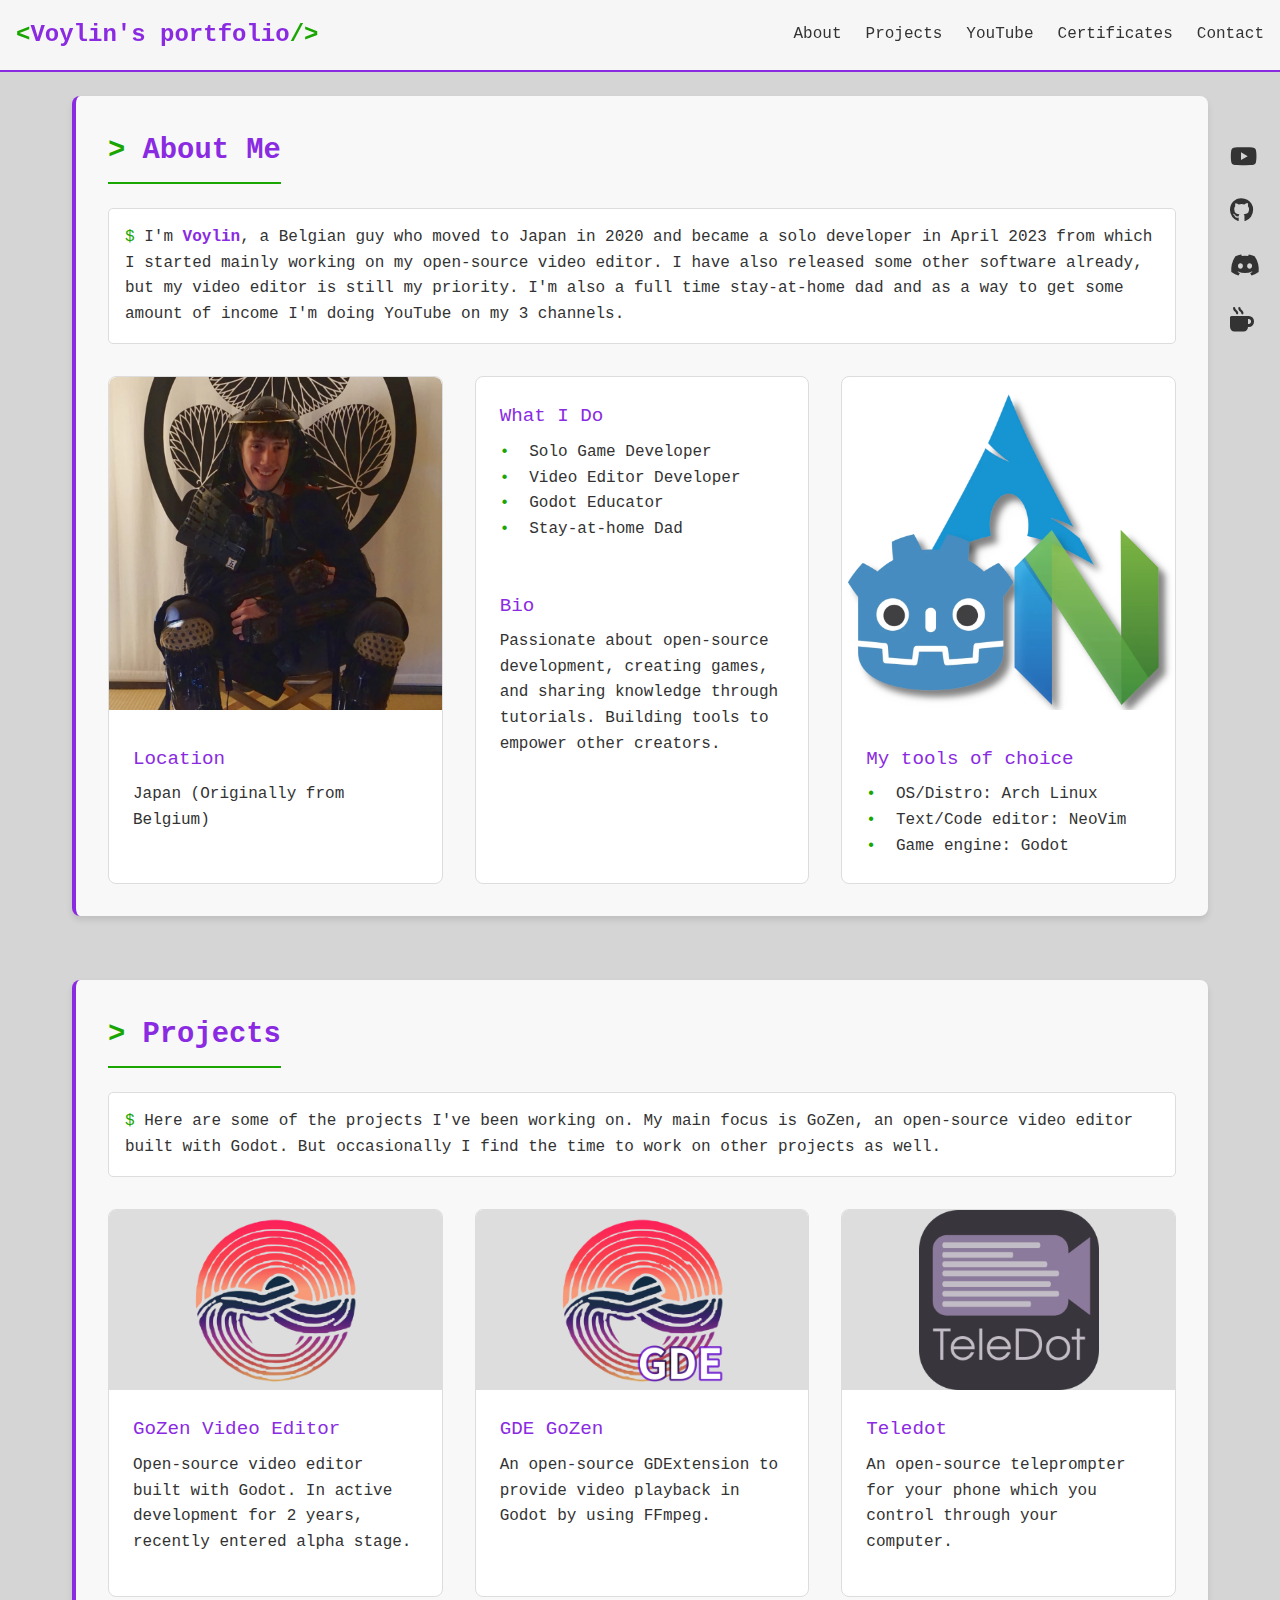
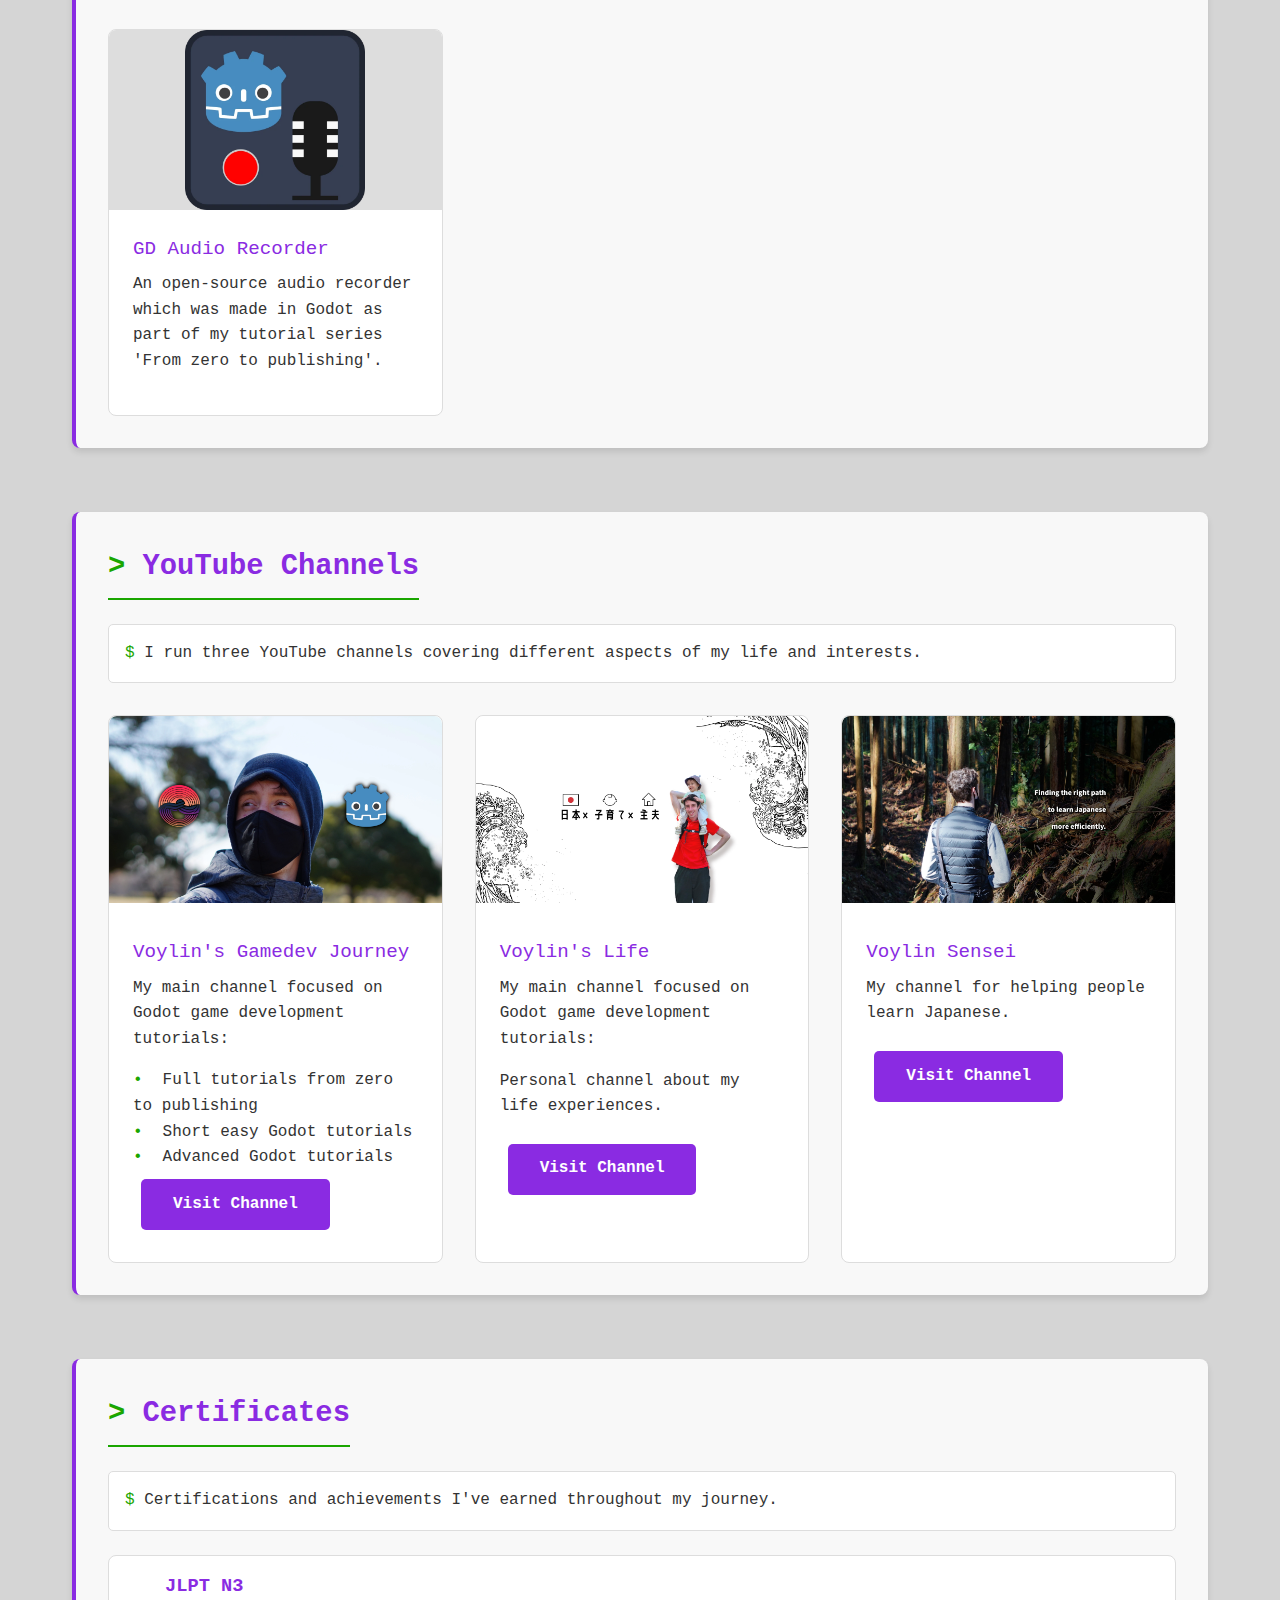
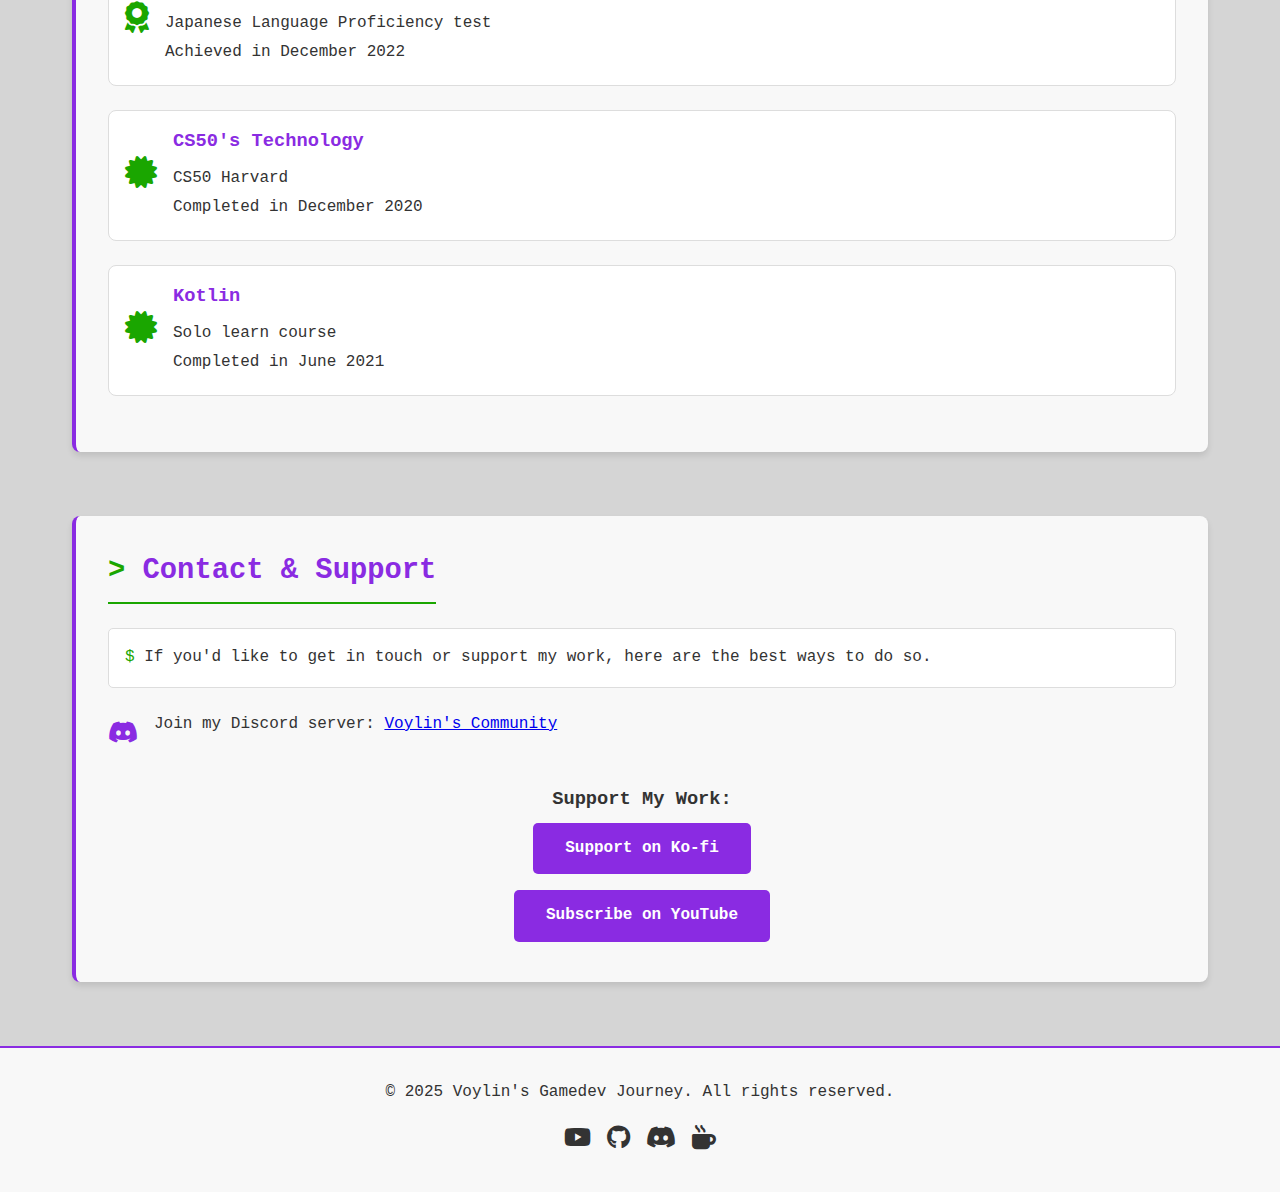
<file: index.html>
<!DOCTYPE html>
<html lang="en">
	<head>
		<meta charset="UTF-8">
		<meta name="viewport" content="width=device-width, initial-scale=1.0">
		<title>Voylin's Portfolio</title>
		<meta name="author" content="Voylin"/>
		<meta name="description" content="My portfolio."/>

		<!-- Open Graph Metadata -->
		<meta property="og:title" content="Voylin's Portfolio"/>
		<meta property="og:description" content="My portfolio."/>
		<meta property="og:image" content="/images/default-thumbnail.webp"/>
		<meta property="og:url" content="https://voylin.github.io"/>
		<meta property="og:type" content="website"/>
		
		<!-- Twitter Card Metadata -->
		<meta name="twitter:card" content="summary_large_image"/>
		<meta name="twitter:title" content="Voylin's Portfolio"/>
		<meta name="twitter:description" content="My portfolio."/>
		<meta name="twitter:image" content="/images/default-thumbnail.webp"/>
		<meta name="twitter:site" content="@VoylinsLife"/>

		<link rel="stylesheet" href="/style.css">
		<link rel="stylesheet" href="https://cdnjs.cloudflare.com/ajax/libs/font-awesome/6.4.0/css/all.min.css">
		<script src="/script.js" defer></script>
		<link rel="icon" type="image/x-icon" href="/favicon.ico">
	</head>
	<body>
		<header>
			<div class="logo"><span>&lt;</span>Voylin's portfolio<span>/&gt;</span></div>
			<button class="mobile-menu-btn">☰</button>
			<nav>
				<ul>
					<li><a href="#about">About</a></li>
					<li><a href="#projects">Projects</a></li>
					<li><a href="#youtube">YouTube</a></li>
					<li><a href="#certificates">Certificates</a></li>
					<li><a href="#contact">Contact</a></li>
				</ul>
			</nav>
		</header>

		<div class="social-icons">
			<a href="https://www.youtube.com/@voylinsgamedevjourney" target="_blank"><i class="fab fa-youtube"></i></a>
			<a href="https://github.com/voylinsgamedevjourney/" target="_blank"><i class="fab fa-github"></i></a>
			<a href="https://discord.gg/BdbUf7VKYC" target="_blank"><i class="fab fa-discord"></i></a>
			<a href="https://ko-fi.com/voylin" target="_blank"><i class="fas fa-mug-hot"></i></a>
		</div>

		<main>
			<section id="about">
				<h2>About Me</h2>
				<div class="terminal-text">
					I'm <span class="highlight">Voylin</span>, a Belgian guy who moved to Japan in 2020 and became a solo developer in April 2023 from which I started mainly working on my open-source video editor. I have also released some other software already, but my video editor is still my priority. I'm also a full time stay-at-home dad and as a way to get some amount of income I'm doing YouTube on my 3 channels.
				</div>
				<div class="grid">
					<div class="card">
						<div class="card-img-cover">
						    <img src="/images/my_face.webp" alt="My face"/>
						</div>
						<div class="card-content">
							<div class="card-title">Location</div>
							<p>Japan (Originally from Belgium)</p>
						</div>
					</div>
					<div class="card">
						<div class="card-content">
							<div class="card-title">What I Do</div>
							<ul class="list">
								<li>Solo Game Developer</li>
								<li>Video Editor Developer</li>
								<li>Godot Educator</li>
								<li>Stay-at-home Dad</li>
							</ul>
						</div>
						<div class="card-content">
							<div class="card-title">Bio</div>
							<p>Passionate about open-source development, creating games, and sharing knowledge through tutorials. Building tools to empower other creators.</p>
						</div>
					</div>
					<div class="card">
						<div class="card-img-cover">
						    <img src="/images/my_tools.webp" alt="My tools of choice"/>
						</div>
						<div class="card-content">
							<div class="card-title">My tools of choice</div>
							<ul class="list">
								<li>OS/Distro: Arch Linux</li>
								<li>Text/Code editor: NeoVim</li>
								<li>Game engine: Godot</li>
							</ul>
						</div>
					</div>
				</div>
			</section>

			<section id="projects">
				<h2>Projects</h2>
				<div class="terminal-text">
					Here are some of the projects I've been working on. My main focus is GoZen, an open-source video editor built with Godot. But occasionally I find the time to work on other projects as well.
				</div>
				<div class="grid">
					<div class="card">
						<div class="card-img">
						    <img src="/images/gozen.webp" alt="GoZen logo"/>
						</div>
						<div class="card-content">
							<div class="card-title">GoZen Video Editor</div>
							<p>Open-source video editor built with Godot. In active development for 2 years, recently entered alpha stage.</p>
						</div>
					</div>
					<div class="card">
						<div class="card-img">
						    <img src="/images/gde_gozen.webp" alt="GDE GoZen logo"/>
						</div>
						<div class="card-content">
							<div class="card-title">GDE GoZen</div>
							<p>An open-source GDExtension to provide video playback in Godot by using FFmpeg.</p>
						</div>
					</div>
					<div class="card">
						<div class="card-img">
						    <img src="/images/teledot.webp" alt="Teledot logo"/>
						</div>
						<div class="card-content">
							<div class="card-title">Teledot</div>
							<p>An open-source teleprompter for your phone which you control through your computer.</p>
						</div>
					</div>
					<div class="card">
						<div class="card-img">
						    <img src="/images/gd_audio_recorder.webp" alt="GD Audio Recorder logo"/>
						</div>
						<div class="card-content">
							<div class="card-title">GD Audio Recorder</div>
							<p>An open-source audio recorder which was made in Godot as part of my tutorial series 'From zero to publishing'.</p>
						</div>
					</div>
				</div>
			</section>

			<section id="youtube">
				<h2>YouTube Channels</h2>
				<div class="terminal-text">
					I run three YouTube channels covering different aspects of my life and interests.
				</div>
				<div class="youtube-channels">
					<div class="grid">
						<div class="card">
							<div class="card-img-cover">
								<img src="/images/vgj.webp" alt="Voylin's Gamedev Journey"/>
							</div>
							<div class="card-content">
								<div class="card-title">Voylin's Gamedev Journey</div>
								<p>My main channel focused on Godot game development tutorials:</p>
								<ul class="list">
									<li>Full tutorials from zero to publishing</li>
									<li>Short easy Godot tutorials</li>
									<li>Advanced Godot tutorials</li>
								</ul>
								<a href="https://www.youtube.com/@voylinsgamedevjourney" target="_blank" class="cta-button">Visit Channel</a>
							</div>
						</div>
						<div class="card">
							<div class="card-img-cover">
								<img src="/images/vl.webp" alt="Voylin's Life"/>
							</div>
							<div class="card-content">
								<div class="card-title">Voylin's Life</div>
								<p>My main channel focused on Godot game development tutorials:</p>
								<p>Personal channel about my life experiences.</p>
								<a href="https://www.youtube.com/voylin" target="_blank" class="cta-button">Visit Channel</a>
							</div>
						</div>
						<div class="card">
							<div class="card-img-cover">
								<img src="/images/vs.webp" alt="Voylin Sensei"/>
							</div>
							<div class="card-content">
								<div class="card-title">Voylin Sensei</div>
								<p>My channel for helping people learn Japanese.</p>
								<a href="https://www.youtube.com/@voylinsensei" target="_blank" class="cta-button">Visit Channel</a>
							</div>
						</div>
					</div>
				</div>
			</section>

			<section id="certificates">
				<h2>Certificates</h2>
				<div class="terminal-text">
					Certifications and achievements I've earned throughout my journey.
				</div>
				<div class="certificate">
					<div class="certificate-icon">
						<i class="fas fa-award"></i>
					</div>
					<div class="certificate-info">
						<h3>JLPT N3</h3>
						<p>Japanese Language Proficiency test</p>
						<p>Achieved in December 2022</p>
					</div>
				</div>
				<div class="certificate">
					<div class="certificate-icon">
						<i class="fas fa-certificate"></i>
					</div>
					<div class="certificate-info">
						<h3>CS50's Technology</h3>
						<p>CS50 Harvard</p>
						<p>Completed in December 2020</p>
					</div>
				</div>
				<div class="certificate">
					<div class="certificate-icon">
						<i class="fas fa-certificate"></i>
					</div>
					<div class="certificate-info">
						<h3>Kotlin</h3>
						<p>Solo learn course</p>
						<p>Completed in June 2021</p>
					</div>
				</div>
			</section>

			<section id="contact">
				<h2>Contact & Support</h2>
				<div class="terminal-text">
					If you'd like to get in touch or support my work, here are the best ways to do so.
				</div>
				<div class="contact-info">
					<div class="contact-method">
						<i class="fab fa-discord"></i>
						<p>Join my Discord server: <a href="https://discord.gg/BdbUf7VKYC" target="_blank">Voylin's Community</a></p>
					</div>
				</div>
				<div class="cta-container">
					<h3>Support My Work:</h3>
					<a href="https://ko-fi.com/voylin" target="_blank" class="cta-button">Support on Ko-fi</a>
					<a href="https://www.youtube.com/@voylinsgamedevjourney" target="_blank" class="cta-button">Subscribe on YouTube</a>
				</div>
			</section>
		</main>

		<footer>
			<p>&copy; 2025 Voylin's Gamedev Journey. All rights reserved.</p>
			<div class="social-icons" style="position: static; flex-direction: row; justify-content: center; margin-top: 1rem;">
				<a href="https://www.youtube.com/@voylinsgamedevjourney" target="_blank"><i class="fab fa-youtube"></i></a>
				<a href="https://github.com/voylinsgamedevjourney/" target="_blank"><i class="fab fa-github"></i></a>
				<a href="https://discord.gg/BdbUf7VKYC" target="_blank"><i class="fab fa-discord"></i></a>
				<a href="https://ko-fi.com/voylin" target="_blank"><i class="fas fa-mug-hot"></i></a>
			</div>
		</footer>
	</body>
</html>
</file>
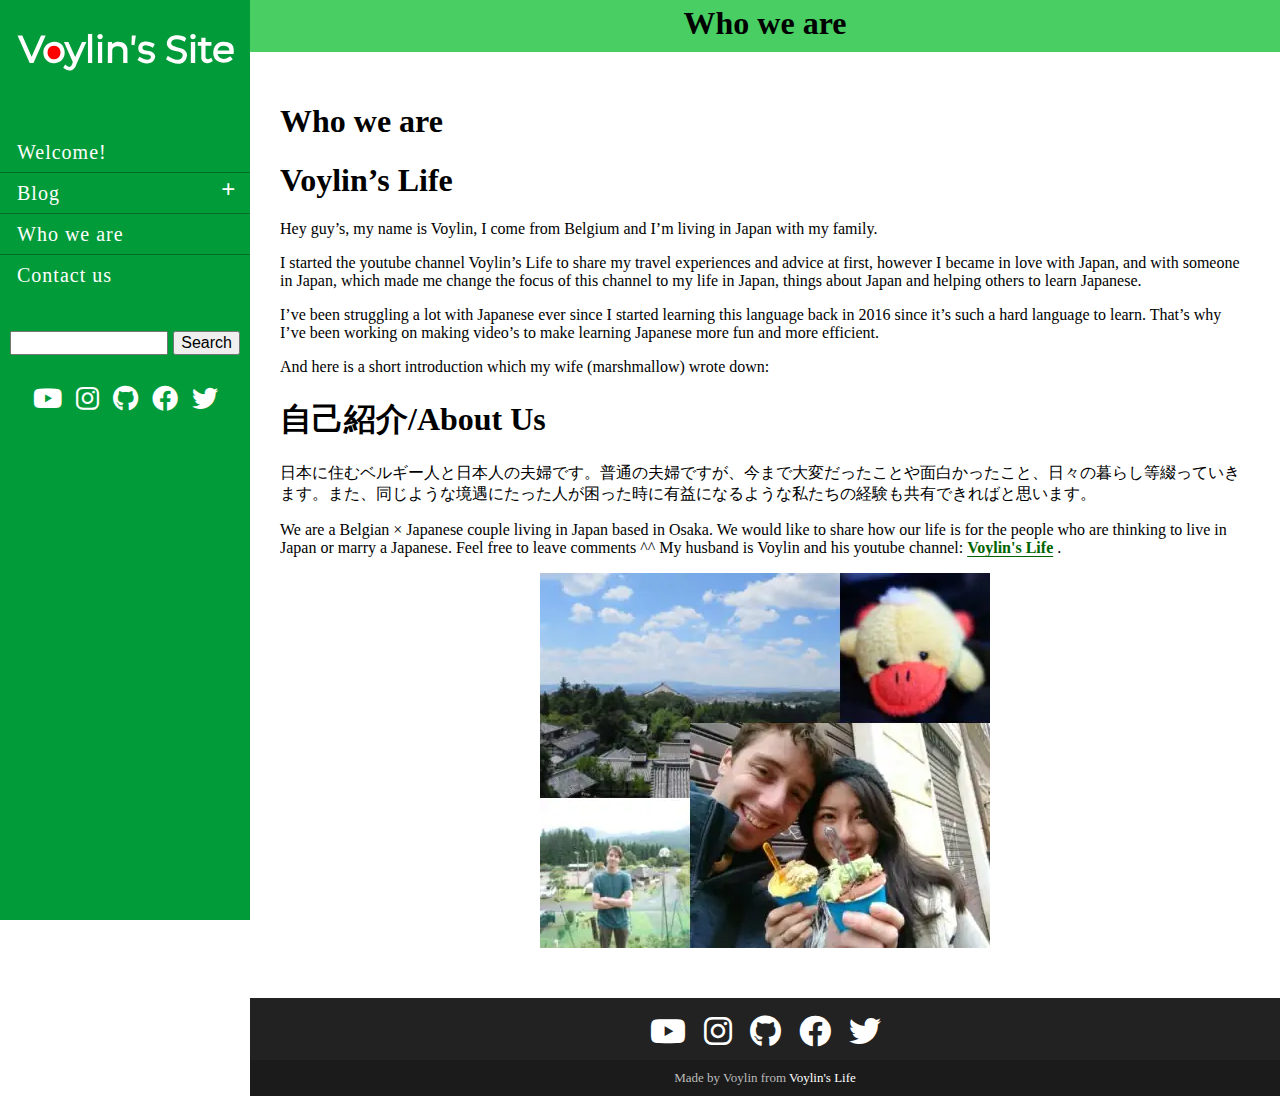
<file: about_us/index.html>
<!DOCTYPE html>
<html lang="en-us"><head>
  <meta charset="utf-8">
  <meta name="viewport" content="width=device-width, initial-scale=1, viewport-fit=cover">
  <title>Voylin&#39;s Life - Who we are </title>
  <meta name="description" content="Voylin&rsquo;s Life Hey guy’s, my name is Voylin, I come from Belgium and I’m living in Japan with my family.
I started the youtube channel Voylin’s Life to share my travel experiences and advice at first, however I became in love with Japan, and with someone in Japan, which made me change the focus of this channel to my life in Japan, things about Japan and helping others to learn Japanese.">
  <link rel="icon" type="image/x-icon" href="/site_assets/favicon.svg">
  <link rel="stylesheet" href="/css/style_v1.css">
  <link rel="stylesheet" href="/css/font-awesome-all_v1.css">
  <link rel="canonical" href="http://www.voylinslife.com/about_us/">
  <meta property="og:title" content="Who we are" />
<meta property="og:description" content="Voylin&rsquo;s Life Hey guy’s, my name is Voylin, I come from Belgium and I’m living in Japan with my family.
I started the youtube channel Voylin’s Life to share my travel experiences and advice at first, however I became in love with Japan, and with someone in Japan, which made me change the focus of this channel to my life in Japan, things about Japan and helping others to learn Japanese." />
<meta property="og:type" content="article" />
<meta property="og:url" content="http://www.voylinslife.com/about_us/" /><meta property="article:section" content="" />




  <meta name="twitter:card" content="summary"/>
<meta name="twitter:title" content="Who we are"/>
<meta name="twitter:description" content="Voylin&rsquo;s Life Hey guy’s, my name is Voylin, I come from Belgium and I’m living in Japan with my family.
I started the youtube channel Voylin’s Life to share my travel experiences and advice at first, however I became in love with Japan, and with someone in Japan, which made me change the focus of this channel to my life in Japan, things about Japan and helping others to learn Japanese."/>

  <script async src="https://pagead2.googlesyndication.com/pagead/js/adsbygoogle.js?client=ca-pub-8509752797763329" crossorigin="anonymous"></script>
  
<script async src="https://www.googletagmanager.com/gtag/js?id=G-15YVCH6129"></script>
<script>
var doNotTrack = false;
if (!doNotTrack) {
	window.dataLayer = window.dataLayer || [];
	function gtag(){dataLayer.push(arguments);}
	gtag('js', new Date());
	gtag('config', 'G-15YVCH6129', { 'anonymize_ip': false });
}
</script>

</head>

<body><header>
  <a href="/" title="Home" id="site_logo">
    <img src="/site_assets/site-logo.svg" alt="Voylin's Life" width="258" height="62">
  </a>
  <button id="mobile-icon" onclick="mobileMenu()" aria-label="Open mobile menu">
    <i class="fa fa-bars"></i>
  </button>

  <script async>
    function blog_menu_button(event) {
      event.preventDefault();
      var blog_menu = document.getElementById("sidebar-blog-menu");
      if (blog_menu.classList.contains("sidebar-show-blog-menu")) {
        blog_menu.classList.remove("sidebar-show-blog-menu");
      } else { blog_menu.classList.add("sidebar-show-blog-menu"); }
    }

    function mobileMenu() {
      var x = document.getElementById("sidebar-navbox");
      if (x.classList.contains("show-mobile-menu")) {
        x.classList.remove("show-mobile-menu");
      } else {x.classList.add("show-mobile-menu");}
    }
  </script>

  <div id="sidebar-navbox">
    <nav>
      <ul>
        
        <li>
          
            <a href="/" title="Welcome!">Welcome!</a>
          
        </li>
        
        <li>
          
            <a id="sidebar-blog-text" href="/blog" title="Blog">Blog</a>
            <button id="sidebar-blog-button" onclick="blog_menu_button(event)" type="button">&nbsp;+</button>
            <ul id="sidebar-blog-menu">
              <li><a href="/categories/learn-japanese/" title="Learn Japanese">
                <span class="blog-menu-link">Learn Japanese</span>
                <span class="blog-menu-link-info">Articles about learning the Japanese language</span>
              </a></li>
              <li><a href="/categories/our-life/" title="Our life">
                <span class="blog-menu-link">Our life</span>
                <span class="blog-menu-link-info">Posts about our life as an international couple living in Japan</span>
              </a></li>
              <li><a href="/categories/travel-advice/" title="Travel advice">
                <span class="blog-menu-link">Travel advice</span>
                <span class="blog-menu-link-info">All kinds of advice</span>
              </a></li>
              <li><a href="/categories/voylins-life/" title="Voylin's life">
                <span class="blog-menu-link">Voylin's life</span>
                <span class="blog-menu-link-info">Everything about my youtube channel</span>
              </a></li>
            </ul>
          
        </li>
        
        <li>
          
            <a href="/about_us" title="Who we are">Who we are</a>
          
        </li>
        
        <li>
          
            <a href="/contact_us" title="Contact us">Contact us</a>
          
        </li>
        
      </ul>
    </nav>
    <form id="search_form" action="https://www.google.com/search">
      <input type="hidden" name="sitesearch" value="voylinslife.com"> 
      <input id="search_form_input" type="text" id="q" name="q">
      <input type="submit" value="Search">
    </form>

    <div id="top_social">
      
        <a href="https://youtube.com/voylin" title="Youtube" target="_blank"><i class='fab fa-youtube'></i></a>
      
        <a href="https://www.instagram.com/voylinslife/" title="Instagram" target="_blank"><i class='fab fa-instagram'></i></a>
      
        <a href="https://github.com/voylin" title="Github" target="_blank"><i class='fab fa-github'></i></a>
      
        <a href="https://www.facebook.com/voylinslife" title="Facebook" target="_blank"><i class='fab fa-facebook'></i></a>
      
        <a href="https://twitter.com/voylinslife" title="Twitter" target="_blank"><i class='fab fa-twitter'></i></a>
      
    </div>
  </div>
</header>
<div id="page-title">
        
  <p>Who we are</p>

      </div>
      
      <main id="content">
<div>
  <h1>Who we are</h1>
  <h1 id="voylins-life">Voylin&rsquo;s Life</h1>
<p>Hey guy’s, my name is Voylin, I come from Belgium and I’m living in Japan with my family.</p>
<p>I started the youtube channel Voylin’s Life to share my travel experiences and advice at first, however I became in love with Japan, and with someone in Japan, which made me change the focus of this channel to my life in Japan, things about Japan and helping others to learn Japanese.</p>
<p>I’ve been struggling a lot with Japanese ever since I started learning this language back in 2016 since it’s such a hard language to learn. That’s why I’ve been working on making video’s to make learning Japanese more fun and more efficient.</p>
<p>And here is a short introduction which my wife (marshmallow) wrote down:</p>
<h1 id="自己紹介about-us">自己紹介/About Us</h1>
<p>日本に住むベルギー人と日本人の夫婦です。普通の夫婦ですが、今まで大変だったことや面白かったこと、日々の暮らし等綴っていきます。また、同じような境遇にたった人が困った時に有益になるような私たちの経験も共有できればと思います。</p>
<p>We are a Belgian × Japanese couple living in Japan based in Osaka.
We would like to share how our life is for the people who are thinking to live in Japan or marry a Japanese.
Feel free to leave comments ^^
My husband is Voylin and his youtube channel: 
<a href="http://youtube.com/voylin">Voylin&#39;s Life</a>
.</p>
<p class="text-center"><img src="/images/about_us/about_us.webp" alt="About us"></p>

</div>

    </main><footer>
  <div id="footer_menu" class="text-center">
    <div id="bottom_social">
      
        <a href="https://youtube.com/voylin" title="Youtube">
          <i class='fab fa-youtube'></i>
        </a>
      
        <a href="https://www.instagram.com/voylinslife/" title="Instagram">
          <i class='fab fa-instagram'></i>
        </a>
      
        <a href="https://github.com/voylin" title="Github">
          <i class='fab fa-github'></i>
        </a>
      
        <a href="https://www.facebook.com/voylinslife" title="Facebook">
          <i class='fab fa-facebook'></i>
        </a>
      
        <a href="https://twitter.com/voylinslife" title="Twitter">
          <i class='fab fa-twitter'></i>
        </a>
      
    </div>
  </div>
  <div id="footer_info" class="text-center">
    <p>Made by Voylin from <a href="https://youtube.com/voylin" title="Voylin's Life">Voylin's Life</a></p>
  </div>
</footer>
</body>
</html>
</file>
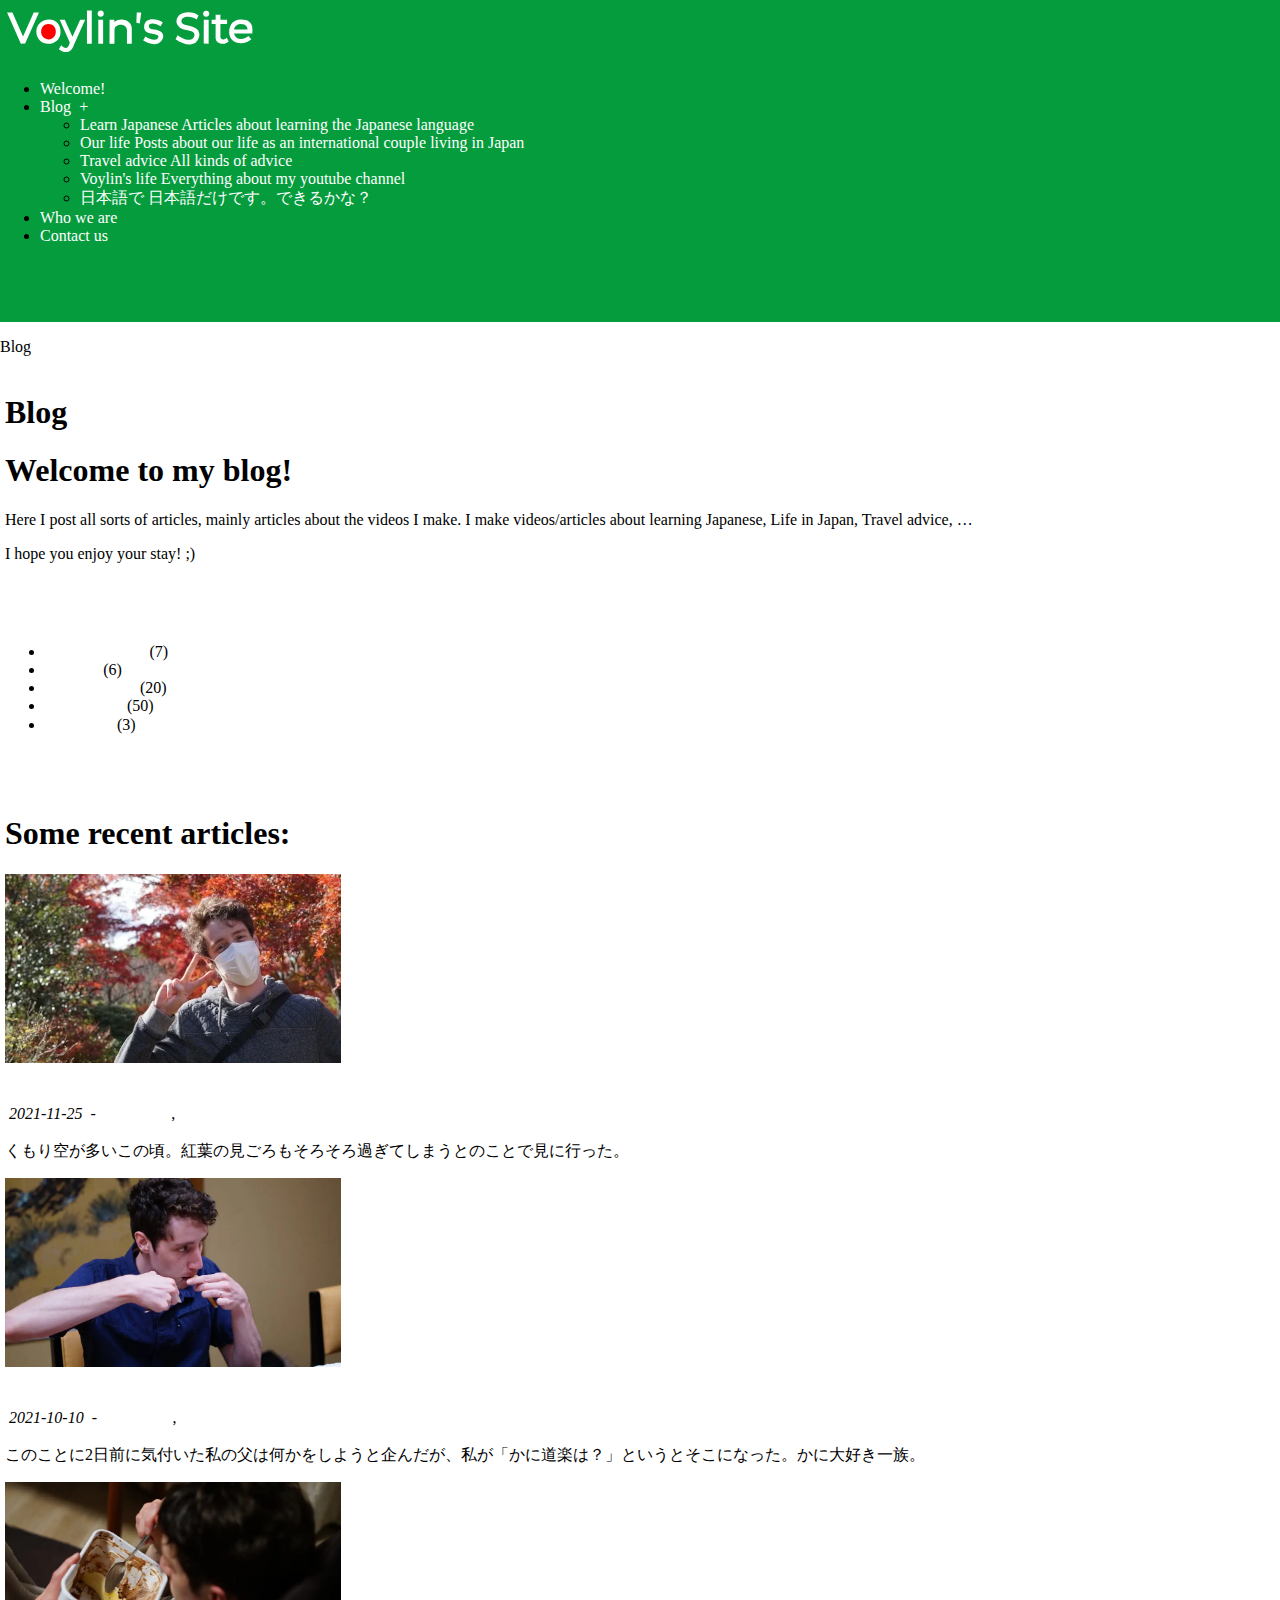
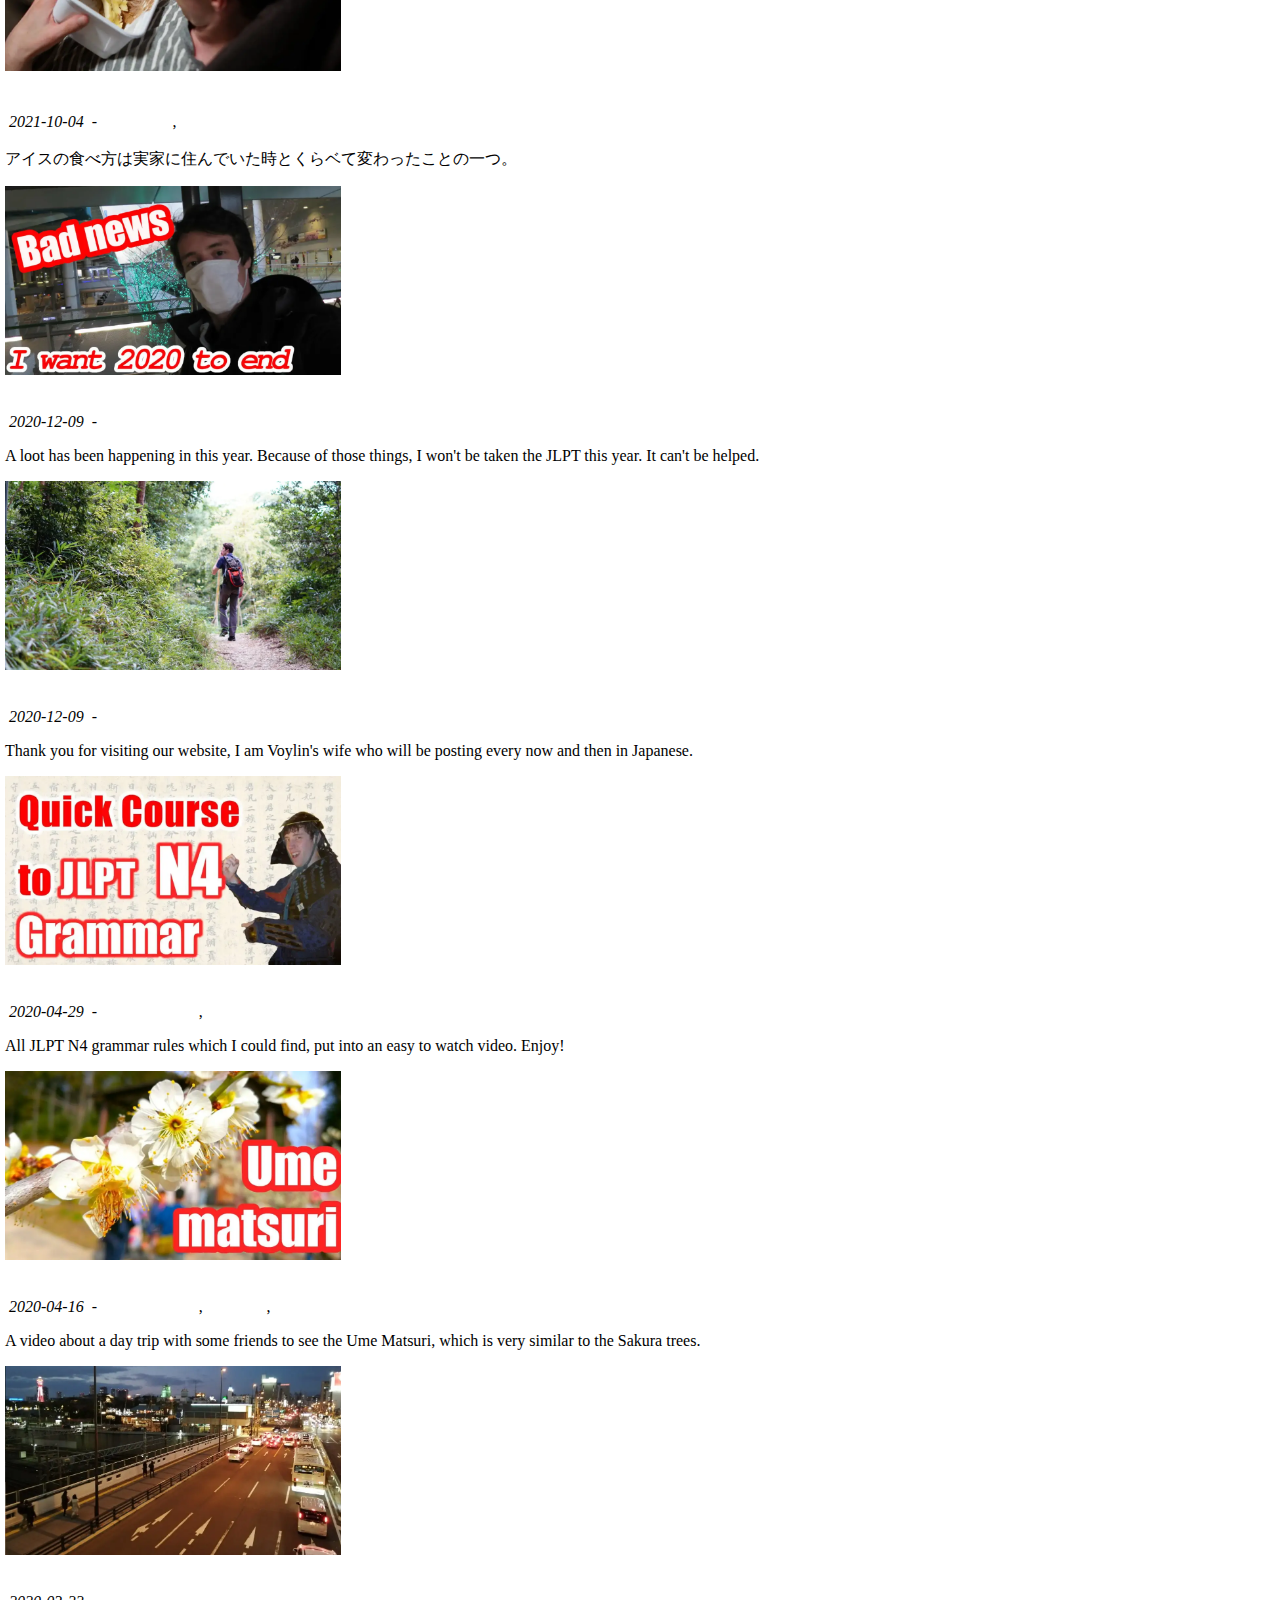
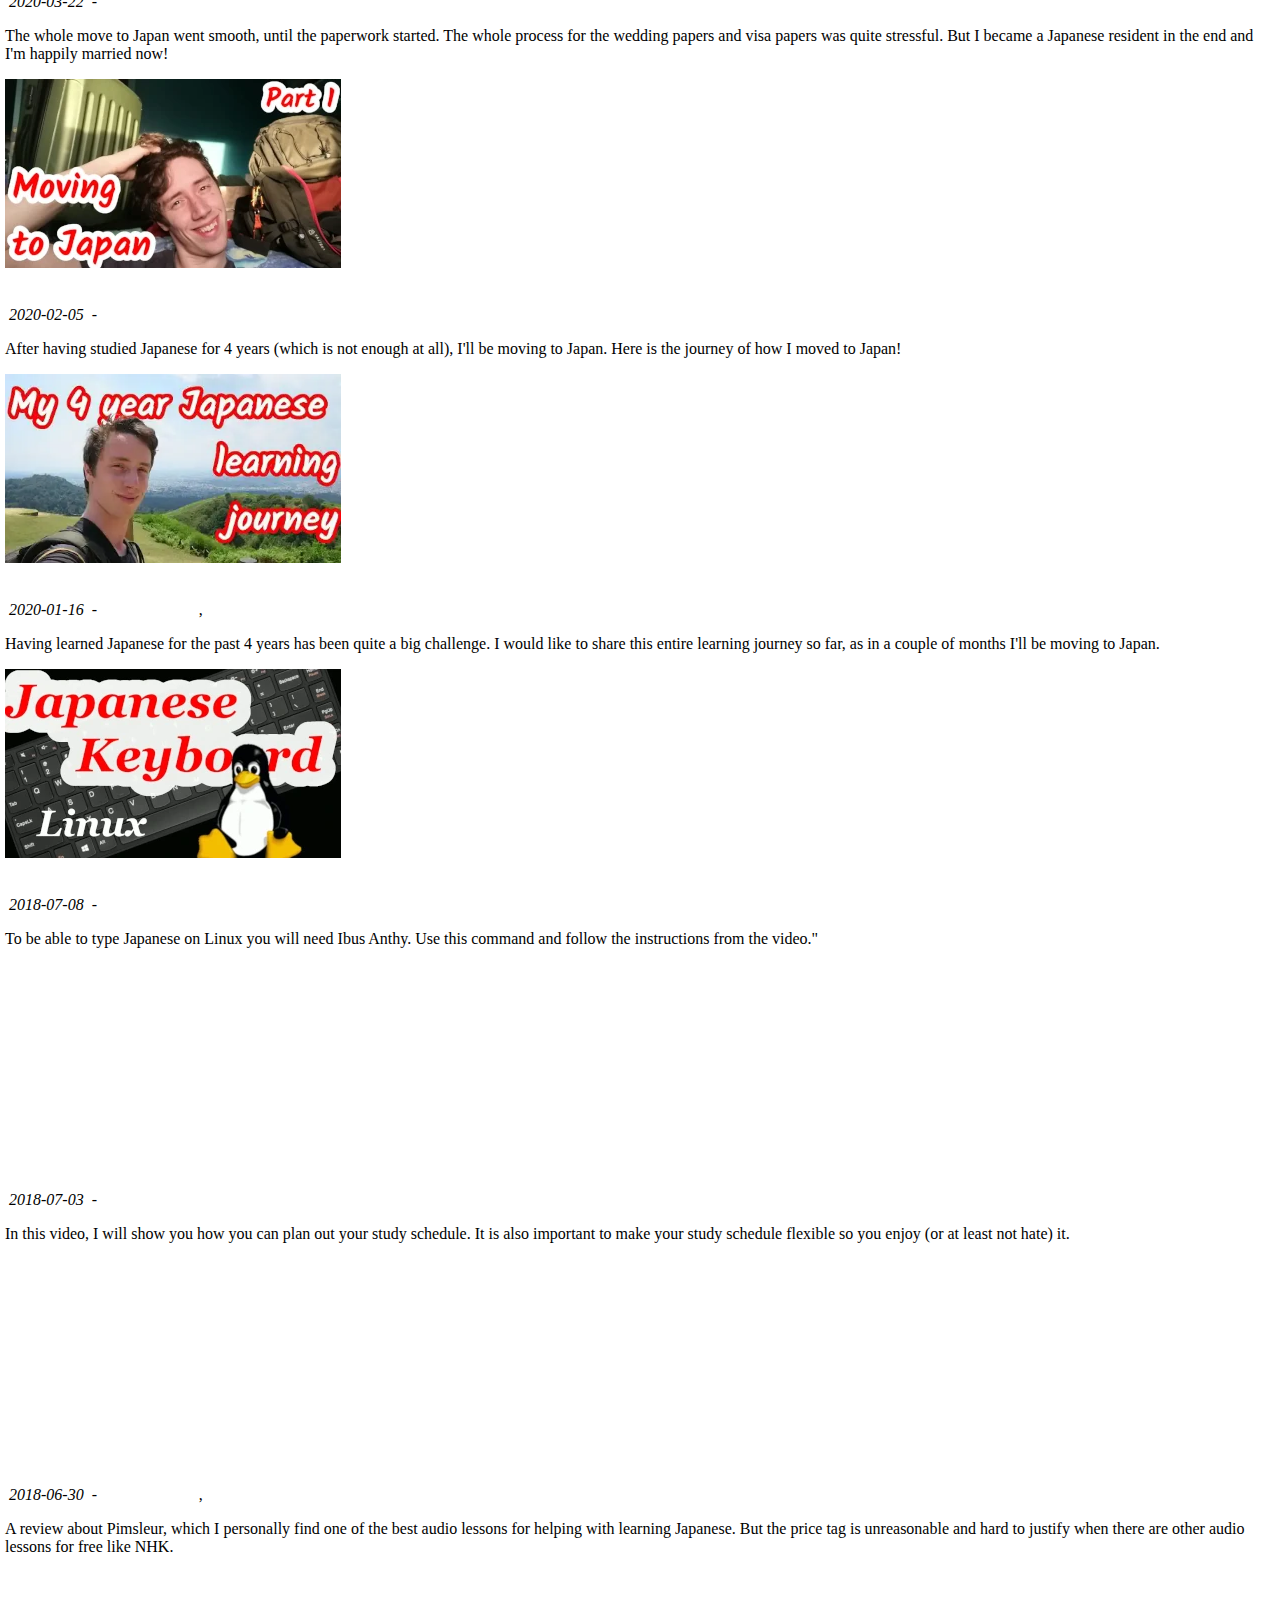
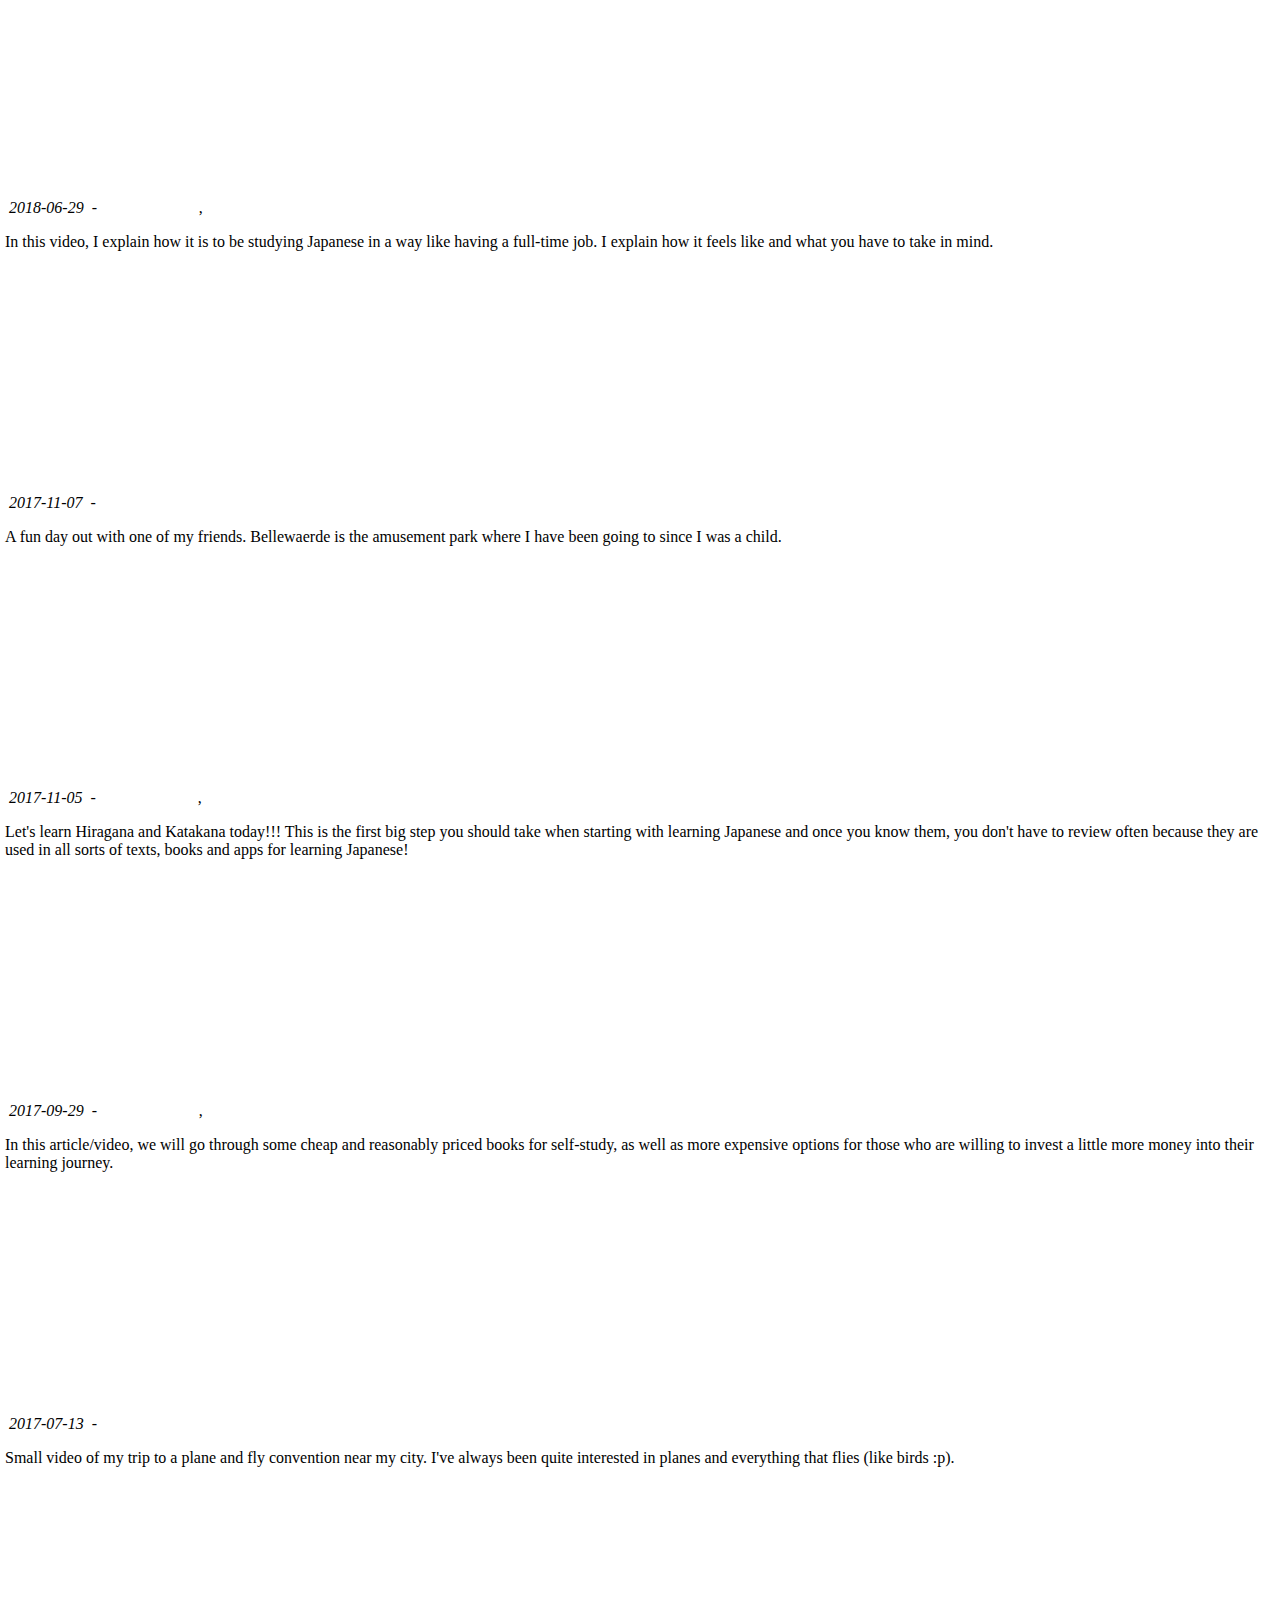
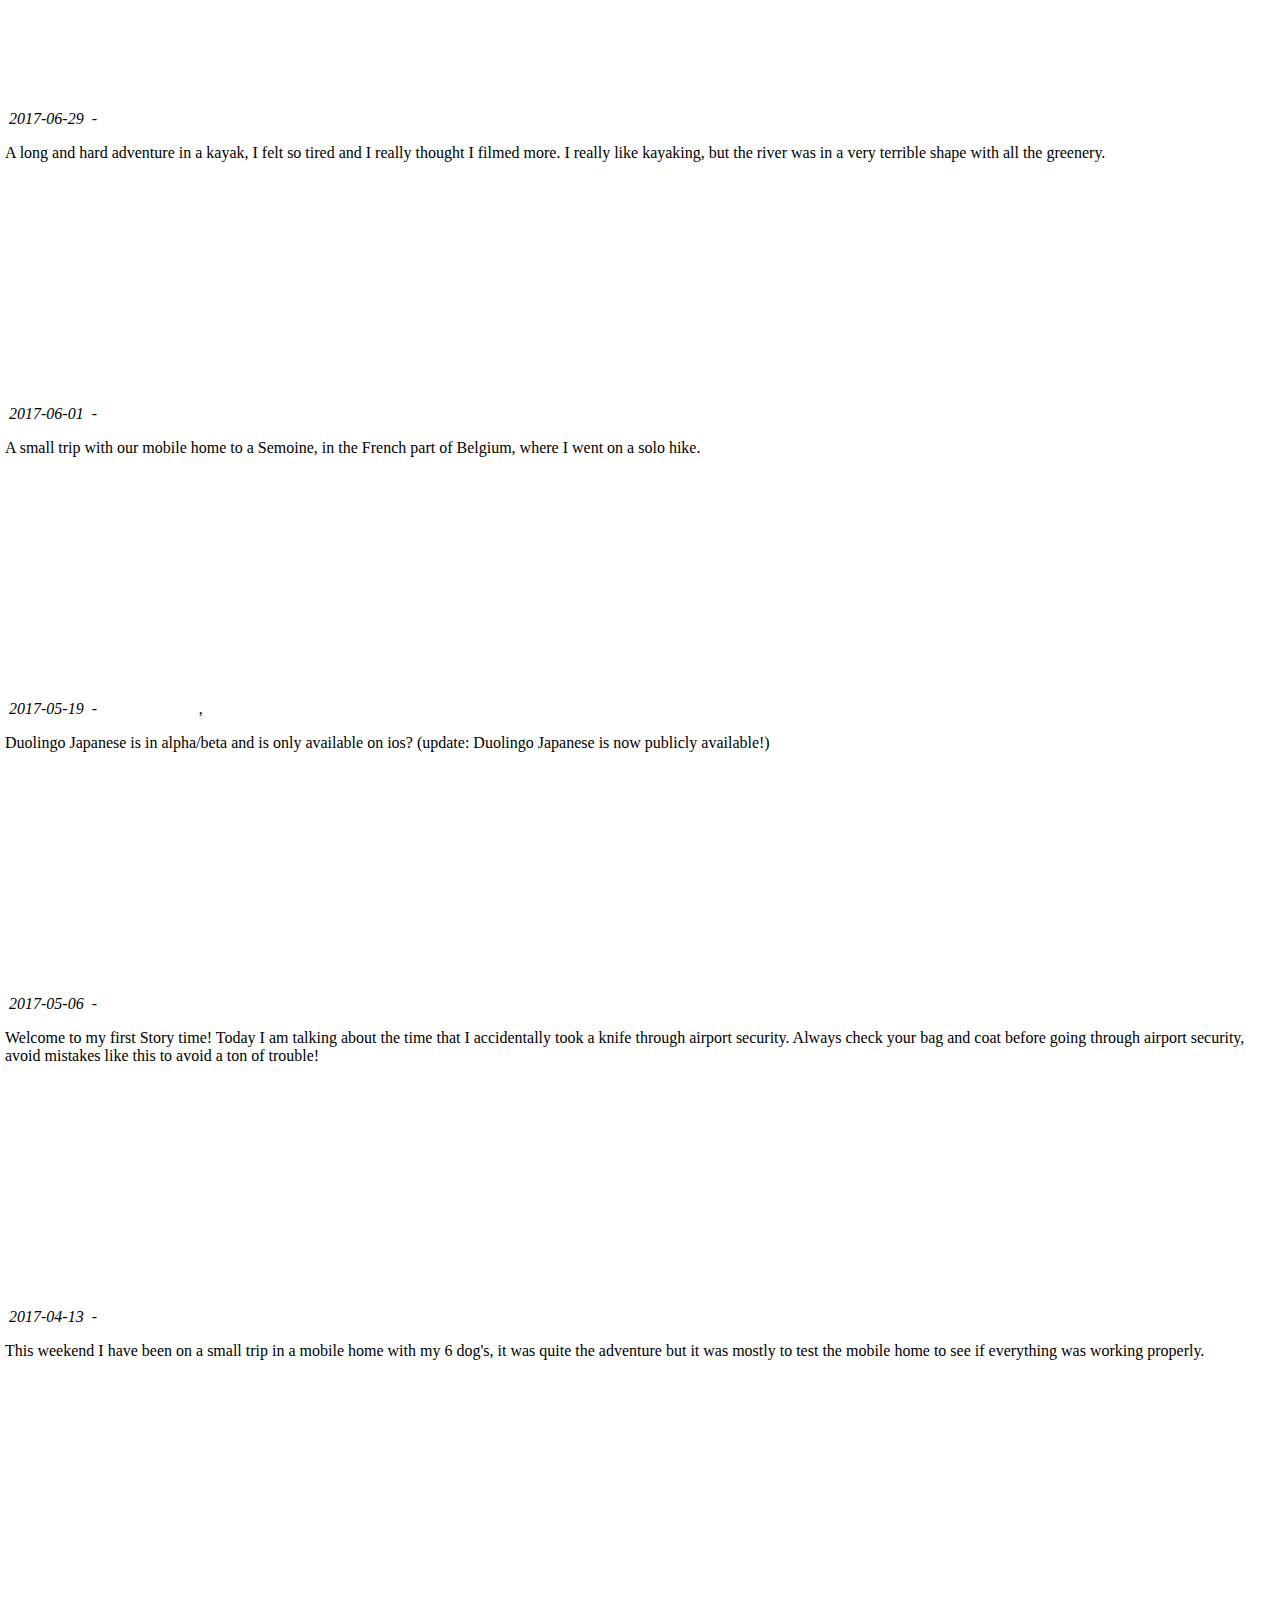
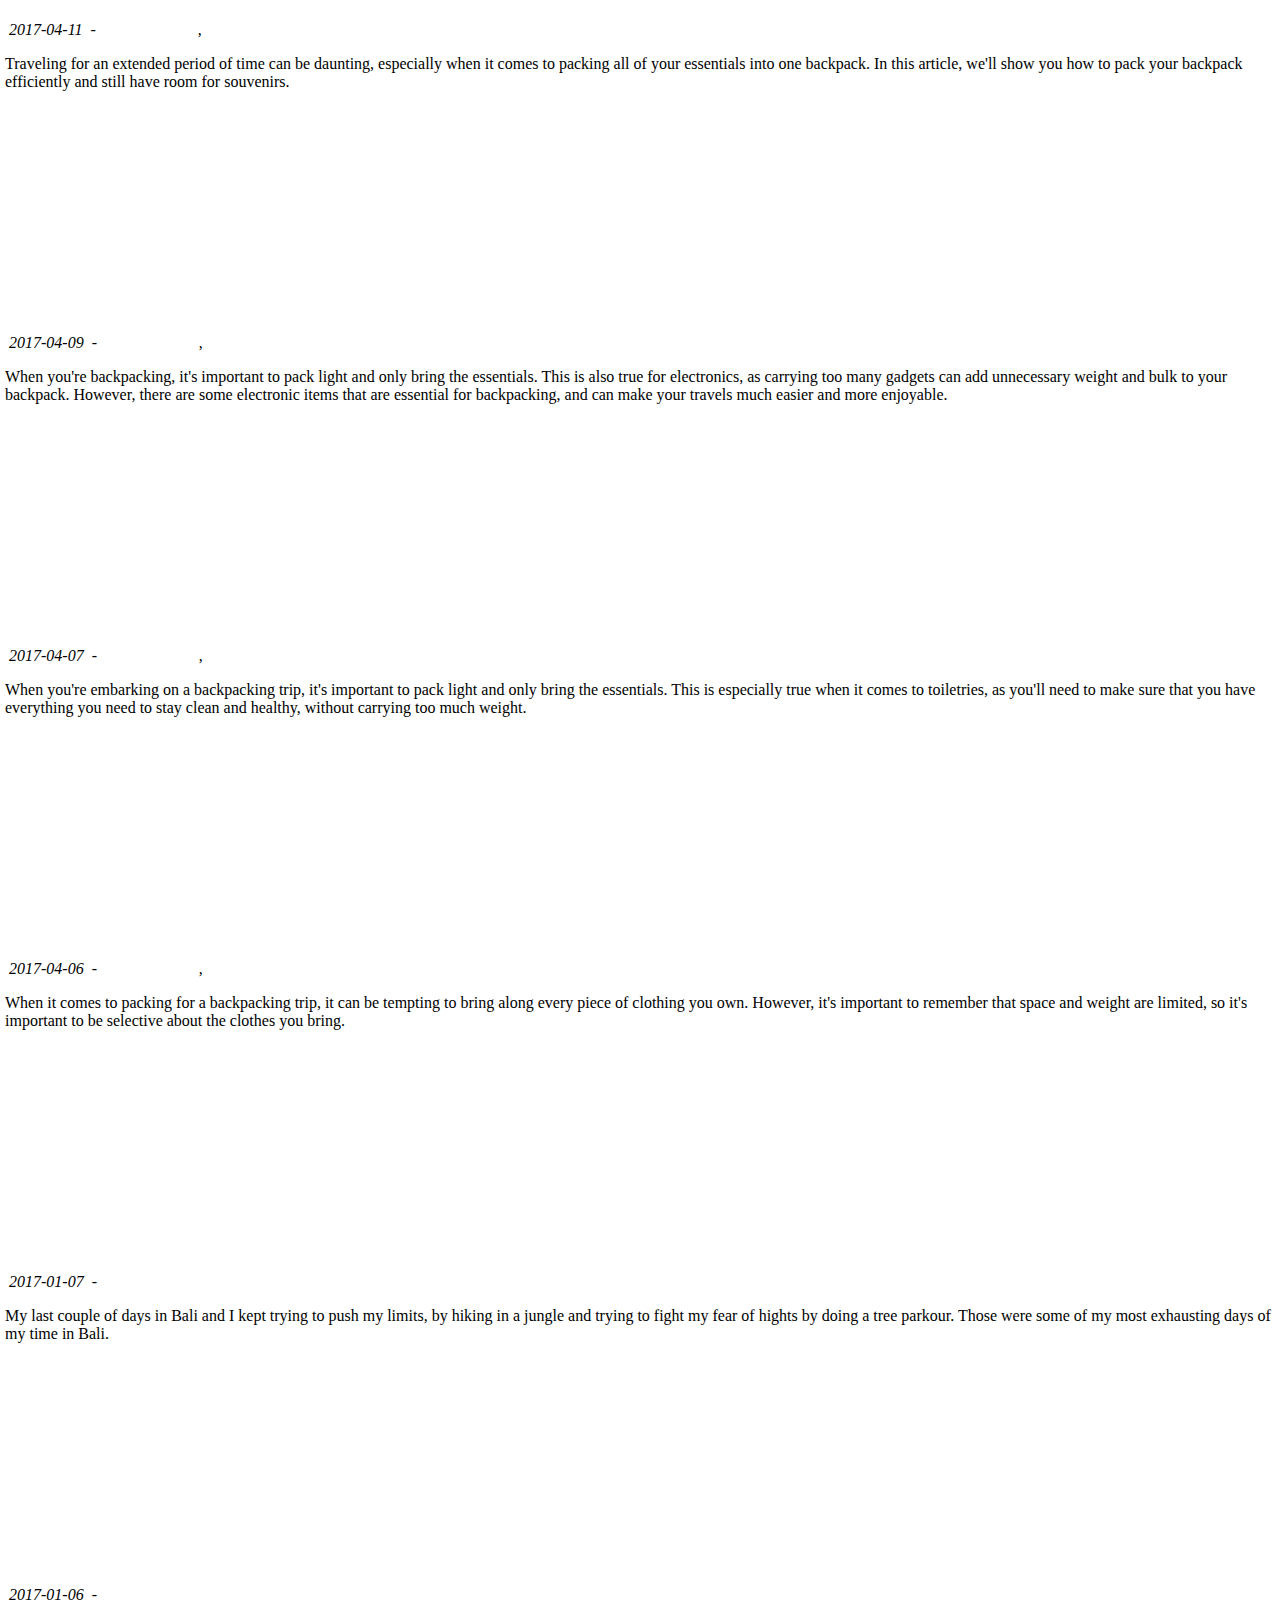
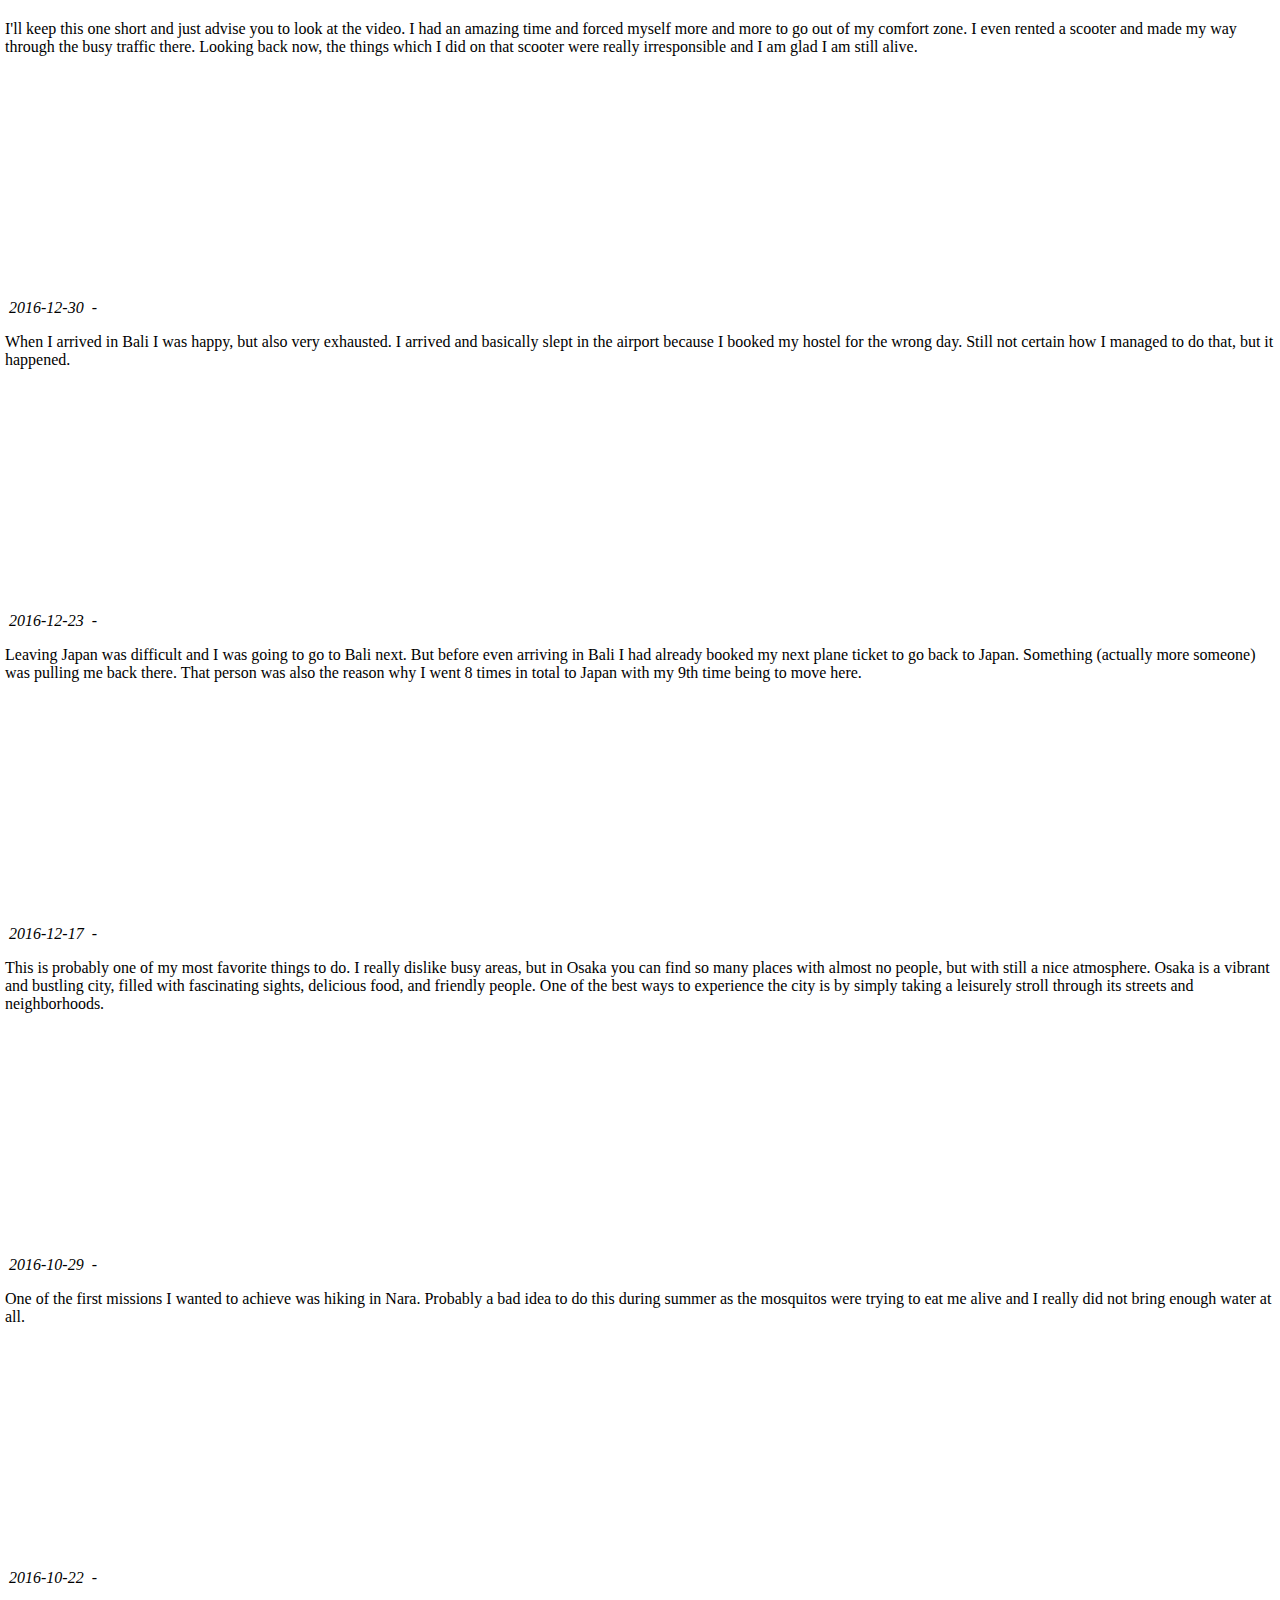
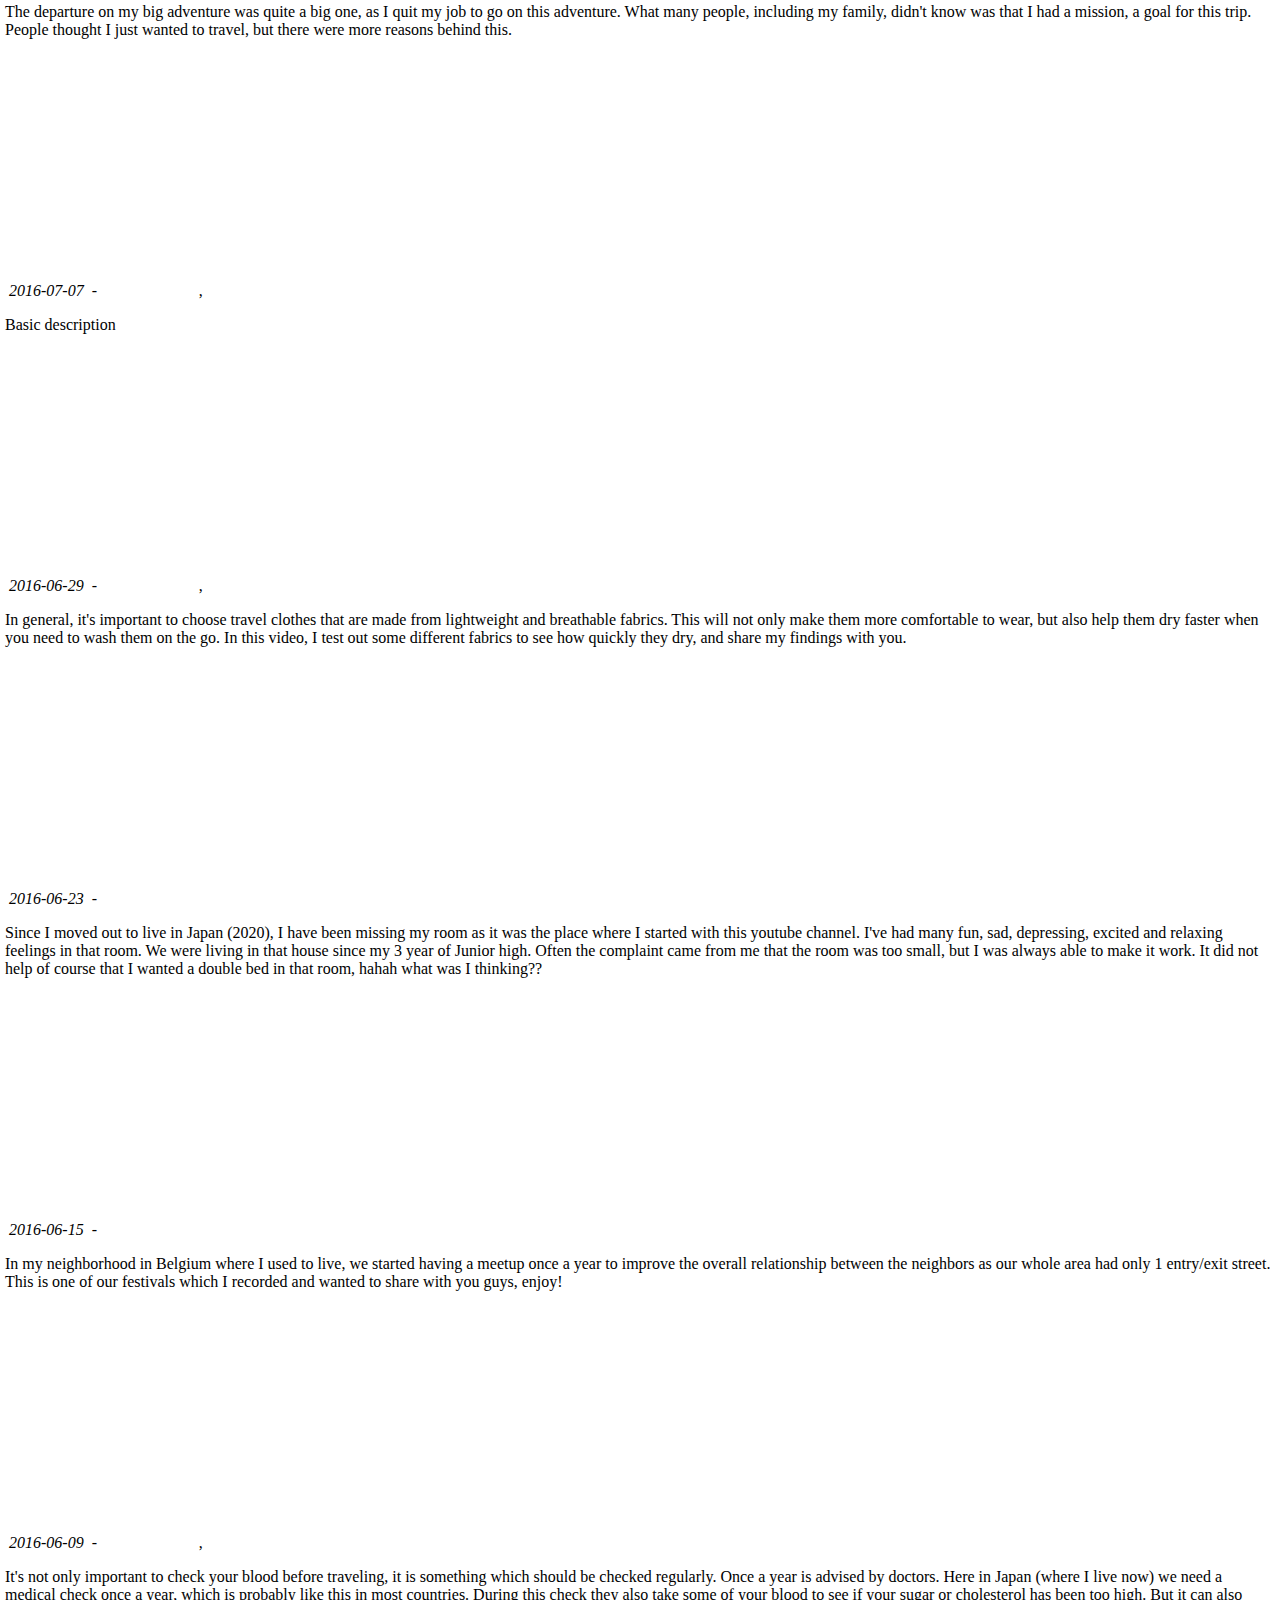
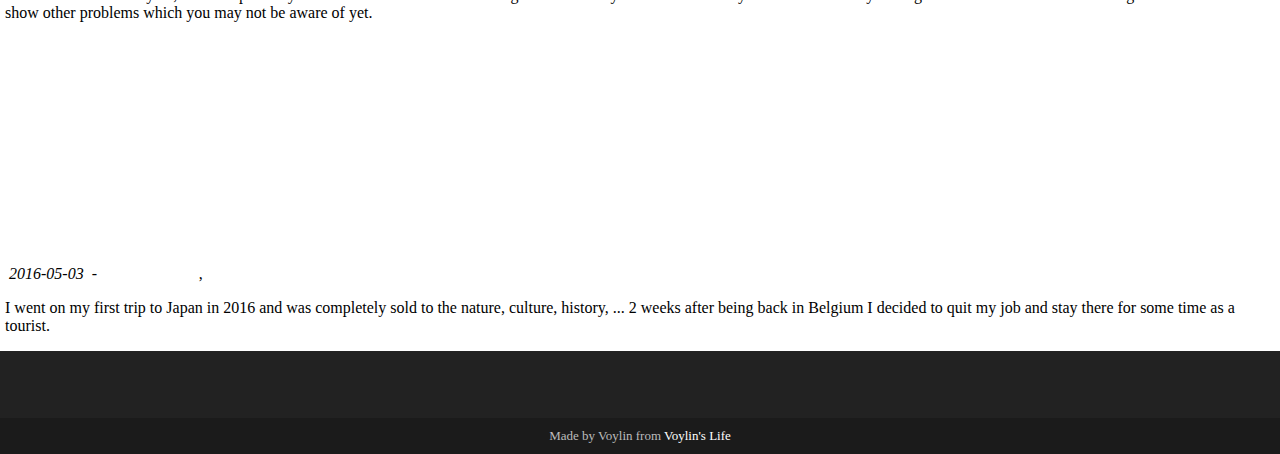
<file: blog/index.html>
<!DOCTYPE html>
<html lang="en-us"><head>
  <meta charset="utf-8">
  <meta name="viewport" content="width=device-width, initial-scale=1, viewport-fit=cover">
  <title>Voylin&#39;s Life - Blog - </title>
  <meta name="description" content="Welcome to my blog! Here I post all sorts of articles, mainly articles about the videos I make. I make videos/articles about learning Japanese, Life in Japan, Travel advice, &hellip;
I hope you enjoy your stay! ;)
Blog Categories: Learn japanese&nbsp;&nbsp;(7) Our life&nbsp;&nbsp;(6) Travel advice&nbsp;&nbsp;(20) Voylins life&nbsp;&nbsp;(50) 日本語で&nbsp;&nbsp;(3) Show all articles Some recent articles: 紅葉のおさんぽ
&nbsp;2021-11-25 &nbsp;-&nbsp; &nbsp; Our Life , 日本語で くもり空が多いこの頃。紅葉の見ごろもそろそろ過ぎてしまうとのことで見に行った。&nbsp;&nbsp;[...] Read more
かにかに
&nbsp;2021-10-10 &nbsp;-&nbsp; &nbsp; Our Life , 日本語で このことに2日前に気付いた私の父は何かをしようと企んだが、私が「かに道楽は？」というとそこになった。かに大好き一族。&nbsp;&nbsp;[.">
  <link rel="icon" type="image/x-icon" href="/site_assets/favicon.svg">
  <link rel="stylesheet" href="/css/style.css">
  <link rel="stylesheet" href="https://use.fontawesome.com/releases/v5.7.2/css/all.css" integrity="sha384-fnmOCqbTlWIlj8LyTjo7mOUStjsKC4pOpQbqyi7RrhN7udi9RwhKkMHpvLbHG9Sr" crossorigin="anonymous">
  <link rel="canonical" href="https://www.voylinslife.com/blog/">
  <script async src="https://pagead2.googlesyndication.com/pagead/js/adsbygoogle.js?client=ca-pub-8509752797763329" crossorigin="anonymous"></script>
  <meta property="og:title" content="Blog" />
<meta property="og:description" content="Welcome to my blog! Here I post all sorts of articles, mainly articles about the videos I make. I make videos/articles about learning Japanese, Life in Japan, Travel advice, &hellip;
I hope you enjoy your stay! ;)
Blog Categories: Learn japanese&nbsp;&nbsp;(7) Our life&nbsp;&nbsp;(6) Travel advice&nbsp;&nbsp;(20) Voylins life&nbsp;&nbsp;(50) 日本語で&nbsp;&nbsp;(3) Show all articles Some recent articles: 紅葉のおさんぽ
&nbsp;2021-11-25 &nbsp;-&nbsp; &nbsp; Our Life , 日本語で くもり空が多いこの頃。紅葉の見ごろもそろそろ過ぎてしまうとのことで見に行った。&nbsp;&nbsp;[...] Read more
かにかに
&nbsp;2021-10-10 &nbsp;-&nbsp; &nbsp; Our Life , 日本語で このことに2日前に気付いた私の父は何かをしようと企んだが、私が「かに道楽は？」というとそこになった。かに大好き一族。&nbsp;&nbsp;[." />
<meta property="og:type" content="article" />
<meta property="og:url" content="https://www.voylinslife.com/blog/" /><meta property="article:section" content="" />




  <meta name="twitter:card" content="summary"/>
<meta name="twitter:title" content="Blog"/>
<meta name="twitter:description" content="Welcome to my blog! Here I post all sorts of articles, mainly articles about the videos I make. I make videos/articles about learning Japanese, Life in Japan, Travel advice, &hellip;
I hope you enjoy your stay! ;)
Blog Categories: Learn japanese&nbsp;&nbsp;(7) Our life&nbsp;&nbsp;(6) Travel advice&nbsp;&nbsp;(20) Voylins life&nbsp;&nbsp;(50) 日本語で&nbsp;&nbsp;(3) Show all articles Some recent articles: 紅葉のおさんぽ
&nbsp;2021-11-25 &nbsp;-&nbsp; &nbsp; Our Life , 日本語で くもり空が多いこの頃。紅葉の見ごろもそろそろ過ぎてしまうとのことで見に行った。&nbsp;&nbsp;[...] Read more
かにかに
&nbsp;2021-10-10 &nbsp;-&nbsp; &nbsp; Our Life , 日本語で このことに2日前に気付いた私の父は何かをしようと企んだが、私が「かに道楽は？」というとそこになった。かに大好き一族。&nbsp;&nbsp;[."/>


  
    
<script type="application/javascript">
var doNotTrack = false;
if (!doNotTrack) {
	window.ga=window.ga||function(){(ga.q=ga.q||[]).push(arguments)};ga.l=+new Date;
	ga('create', 'G-15YVCH6129', 'auto');
	
	ga('send', 'pageview');
}
</script>
<script async src='https://www.google-analytics.com/analytics.js'></script>

  
</head>

<body><header>
  <a href="/" title="Home" id="site_logo">
    <img src="/site_assets/site-logo.svg" alt="Voylin's Life" width="258" height="62">
  </a>

  <script>
    function blog_menu_button() {
      var blog_menu = document.getElementById("sidebar-blog-menu");
      if (blog_menu.classList.contains("sidebar-show-blog-menu")) {
        blog_menu.classList.remove("sidebar-show-blog-menu");
      } else { blog_menu.classList.add("sidebar-show-blog-menu"); }
    }

    function mobileMenu() {
      var x = document.getElementById("sidebar-navbox");
      if (x.classList.contains("show-mobile-menu")) {
        x.classList.remove("show-mobile-menu");
      } else {x.classList.add("show-mobile-menu");}
    }
  </script>

  <div id="sidebar-navbox">
    <nav>
      <ul>
        
        <li>
          
            <a href="/" title="Welcome!">Welcome!</a>
          
        </li>
        
        <li>
          
            <a id="sidebar-blog-text" href="/blog" title="Blog">Blog</a>
            <a id="sidebar-blog-button" onclick="blog_menu_button()">&nbsp;+</a>
            <ul id="sidebar-blog-menu">
              <li><a href="/categories/learn-japanese/" title="Learn Japanese">
                <span class="blog-menu-link">Learn Japanese</span>
                <span class="blog-menu-link-info">Articles about learning the Japanese language</span>
              </a></li>
              <li><a href="/categories/our-life/" title="Our life">
                <span class="blog-menu-link">Our life</span>
                <span class="blog-menu-link-info">Posts about our life as an international couple living in Japan</span>
              </a></li>
              <li><a href="/categories/travel-advice/" title="Travel advice">
                <span class="blog-menu-link">Travel advice</span>
                <span class="blog-menu-link-info">All kinds of advice</span>
              </a></li>
              <li><a href="/categories/voylins-life/" title="Voylin's life">
                <span class="blog-menu-link">Voylin's life</span>
                <span class="blog-menu-link-info">Everything about my youtube channel</span>
              </a></li>
              <li><a href="/categories/日本語で/" title="日本語で">
                <span class="blog-menu-link">日本語で</span>
                <span class="blog-menu-link-info">日本語だけです。できるかな？</span>
              </a></li>
            </ul>
          
        </li>
        
        <li>
          
            <a href="/about_us" title="Who we are">Who we are</a>
          
        </li>
        
        <li>
          
            <a href="/contact_us" title="Contact us">Contact us</a>
          
        </li>
        
      </ul>
    </nav>

    <script async src="https://cse.google.com/cse.js?cx=b0e541e520bb74b64">
    </script>
    <gcse:search enablehistory="false"></gcse:search>

    <div id="top_social">
      
        <a href="https://youtube.com/voylin" title="Youtube" target="_blank"><i class='fab fa-youtube'></i></a>
      
        <a href="https://www.instagram.com/voylinslife/" title="Instagram" target="_blank"><i class='fab fa-instagram'></i></a>
      
        <a href="https://github.com/voylin" title="Github" target="_blank"><i class='fab fa-github'></i></a>
      
        <a href="https://www.facebook.com/voylinslife" title="Facebook" target="_blank"><i class='fab fa-facebook'></i></a>
      
        <a href="https://twitter.com/voylinslife" title="Twitter" target="_blank"><i class='fab fa-twitter'></i></a>
      
        <a href="https://www.twitch.tv/voylin" title="Twitch" target="_blank"><i class='fab fa-twitch'></i></a>
      
    </div>
  </div>

  <a href="javascript:void(0);" id="mobile-icon" onclick="mobileMenu()">
    <i class="fa fa-bars"></i>
  </a>
</header>
<div id="page-title">
        
  <p>Blog</p>

      </div>
      
      <main id="content">
<div>
  <h1>Blog</h1>
  <h1 id="welcome-to-my-blog">Welcome to my blog!</h1>
<p>Here I post all sorts of articles, mainly articles about the videos I make. I make videos/articles about learning Japanese, Life in Japan, Travel advice, &hellip;</p>
<p>I hope you enjoy your stay! ;)</p>
<h1 class="blog-header" id="blog-categoriescategories"><a href="/categories/">Blog Categories:</a></h1>
<ul>
  
    <li><a href="/categories/learn-japanese">Learn japanese</a>&nbsp;&nbsp;(7)</li>
  
    <li><a href="/categories/our-life">Our life</a>&nbsp;&nbsp;(6)</li>
  
    <li><a href="/categories/travel-advice">Travel advice</a>&nbsp;&nbsp;(20)</li>
  
    <li><a href="/categories/voylins-life">Voylins life</a>&nbsp;&nbsp;(50)</li>
  
    <li><a href="/categories/%E6%97%A5%E6%9C%AC%E8%AA%9E%E3%81%A7">日本語で</a>&nbsp;&nbsp;(3)</li>
  
</ul>
<h1 id="show-all-articlesposts"><a href="/posts/">Show all articles</a></h1>
<h1 id="some-recent-articles">Some recent articles:</h1>
<div class="list-block">
  
    <div class="post-block">
  
    <a href="https://www.voylinslife.com/posts/2021/11/25_%E7%B4%85%E8%91%89%E3%81%AE%E3%81%8A%E3%81%95%E3%82%93%E3%81%BD/"><img src="/images/posts/2021/11/autumn_walk.webp" alt="紅葉のおさんぽ post image" width="336" height="189" loading="lazy"></a>
  
  <br>
  <div class="post-block-info" >
    <a href="https://www.voylinslife.com/posts/2021/11/25_%E7%B4%85%E8%91%89%E3%81%AE%E3%81%8A%E3%81%95%E3%82%93%E3%81%BD/" class="post-block-info-title"><b>紅葉のおさんぽ</b></a><br>
    <p class="metadata"><i class="far fa-calendar-alt" >&nbsp;2021-11-25</i>
    
      &nbsp;-&nbsp;
      <i class="far fa-folder-open"></i>&nbsp;
      <a href="/categories/our-life">Our Life</a>
      , <a href="/categories/%E6%97%A5%E6%9C%AC%E8%AA%9E%E3%81%A7">日本語で</a>
      
    
    </p>
    <p>くもり空が多いこの頃。紅葉の見ごろもそろそろ過ぎてしまうとのことで見に行った。&nbsp;&nbsp;<a href="https://www.voylinslife.com/posts/2021/11/25_%E7%B4%85%E8%91%89%E3%81%AE%E3%81%8A%E3%81%95%E3%82%93%E3%81%BD/">[...] Read more</a></p>
  </div>
</div>
  
    <div class="post-block">
  
    <a href="https://www.voylinslife.com/posts/2021/10/10_%E3%81%8B%E3%81%AB%E3%81%8B%E3%81%AB/"><img src="/images/posts/2021/10/kanikani.webp" alt="かにかに post image" width="336" height="189" loading="lazy"></a>
  
  <br>
  <div class="post-block-info" >
    <a href="https://www.voylinslife.com/posts/2021/10/10_%E3%81%8B%E3%81%AB%E3%81%8B%E3%81%AB/" class="post-block-info-title"><b>かにかに</b></a><br>
    <p class="metadata"><i class="far fa-calendar-alt" >&nbsp;2021-10-10</i>
    
      &nbsp;-&nbsp;
      <i class="far fa-folder-open"></i>&nbsp;
      <a href="/categories/our-life">Our Life</a>
      , <a href="/categories/%E6%97%A5%E6%9C%AC%E8%AA%9E%E3%81%A7">日本語で</a>
      
    
    </p>
    <p>このことに2日前に気付いた私の父は何かをしようと企んだが、私が「かに道楽は？」というとそこになった。かに大好き一族。&nbsp;&nbsp;<a href="https://www.voylinslife.com/posts/2021/10/10_%E3%81%8B%E3%81%AB%E3%81%8B%E3%81%AB/">[...] Read more</a></p>
  </div>
</div>
  
    <div class="post-block">
  
    <a href="https://www.voylinslife.com/posts/2021/10/04_%E3%82%A2%E3%82%A4%E3%82%B9%E3%81%AE%E9%A3%9F%E3%81%B9%E6%96%B9/"><img src="/images/posts/2021/10/aisu-no-tabekata.webp" alt="アイスの食べ方 post image" width="336" height="189" loading="lazy"></a>
  
  <br>
  <div class="post-block-info" >
    <a href="https://www.voylinslife.com/posts/2021/10/04_%E3%82%A2%E3%82%A4%E3%82%B9%E3%81%AE%E9%A3%9F%E3%81%B9%E6%96%B9/" class="post-block-info-title"><b>アイスの食べ方</b></a><br>
    <p class="metadata"><i class="far fa-calendar-alt" >&nbsp;2021-10-04</i>
    
      &nbsp;-&nbsp;
      <i class="far fa-folder-open"></i>&nbsp;
      <a href="/categories/our-life">Our Life</a>
      , <a href="/categories/%E6%97%A5%E6%9C%AC%E8%AA%9E%E3%81%A7">日本語で</a>
      
    
    </p>
    <p>アイスの食べ方は実家に住んでいた時とくらベて変わったことの一つ。&nbsp;&nbsp;<a href="https://www.voylinslife.com/posts/2021/10/04_%E3%82%A2%E3%82%A4%E3%82%B9%E3%81%AE%E9%A3%9F%E3%81%B9%E6%96%B9/">[...] Read more</a></p>
  </div>
</div>
  
    <div class="post-block">
  
    <a href="https://www.voylinslife.com/posts/2020/12/09_no-jlpt-this-year/"><img src="/images/posts/2020/12/Bad-News.webp" alt="No JLPT this year post image" width="336" height="189" loading="lazy"></a>
  
  <br>
  <div class="post-block-info" >
    <a href="https://www.voylinslife.com/posts/2020/12/09_no-jlpt-this-year/" class="post-block-info-title"><b>No JLPT this year</b></a><br>
    <p class="metadata"><i class="far fa-calendar-alt" >&nbsp;2020-12-09</i>
    
      &nbsp;-&nbsp;
      <i class="far fa-folder-open"></i>&nbsp;
      <a href="/categories/voylins-life">Voylin&#39;s Life</a>
      
    
    </p>
    <p>A loot has been happening in this year. Because of those things, I won&#39;t be taken the JLPT this year. It can&#39;t be helped.&nbsp;&nbsp;<a href="https://www.voylinslife.com/posts/2020/12/09_no-jlpt-this-year/">[...] Read more</a></p>
  </div>
</div>
  
    <div class="post-block">
  
    <a href="https://www.voylinslife.com/posts/2021/09/10_voylins-wife/"><img src="/images/posts/2021/09/Voylins-Wife.webp" alt="Voylin&#39;s wife post image" width="336" height="189" loading="lazy"></a>
  
  <br>
  <div class="post-block-info" >
    <a href="https://www.voylinslife.com/posts/2021/09/10_voylins-wife/" class="post-block-info-title"><b>Voylin&#39;s wife</b></a><br>
    <p class="metadata"><i class="far fa-calendar-alt" >&nbsp;2020-12-09</i>
    
      &nbsp;-&nbsp;
      <i class="far fa-folder-open"></i>&nbsp;
      <a href="/categories/our-life">Our Life</a>
      
    
    </p>
    <p>Thank you for visiting our website, I am Voylin&#39;s wife who will be posting every now and then in Japanese.&nbsp;&nbsp;<a href="https://www.voylinslife.com/posts/2021/09/10_voylins-wife/">[...] Read more</a></p>
  </div>
</div>
  
    <div class="post-block">
  
    <a href="https://www.voylinslife.com/posts/2020/04/29_all-jlpt-n4-grammar/"><img src="/images/posts/2020/04/All-JLPT-N4-Grammar.webp" alt="All JLPT N4 Grammar post image" width="336" height="189" loading="lazy"></a>
  
  <br>
  <div class="post-block-info" >
    <a href="https://www.voylinslife.com/posts/2020/04/29_all-jlpt-n4-grammar/" class="post-block-info-title"><b>All JLPT N4 Grammar</b></a><br>
    <p class="metadata"><i class="far fa-calendar-alt" >&nbsp;2020-04-29</i>
    
      &nbsp;-&nbsp;
      <i class="far fa-folder-open"></i>&nbsp;
      <a href="/categories/voylins-life">Voylin&#39;s Life</a>
      , <a href="/categories/learn-japanese">Learn Japanese</a>
      
    
    </p>
    <p>All JLPT N4 grammar rules which I could find, put into an easy to watch video. Enjoy!&nbsp;&nbsp;<a href="https://www.voylinslife.com/posts/2020/04/29_all-jlpt-n4-grammar/">[...] Read more</a></p>
  </div>
</div>
  
    <div class="post-block">
  
    <a href="https://www.voylinslife.com/posts/2020/04/16_ume_matsuri/"><img src="/images/posts/2020/04/ume-matsuri.webp" alt="Ume Matsuri with friends - Better than Sakura? post image" width="336" height="189" loading="lazy"></a>
  
  <br>
  <div class="post-block-info" >
    <a href="https://www.voylinslife.com/posts/2020/04/16_ume_matsuri/" class="post-block-info-title"><b>Ume Matsuri with friends - Better than Sakura?</b></a><br>
    <p class="metadata"><i class="far fa-calendar-alt" >&nbsp;2020-04-16</i>
    
      &nbsp;-&nbsp;
      <i class="far fa-folder-open"></i>&nbsp;
      <a href="/categories/voylins-life">Voylin&#39;s Life</a>
      , <a href="/categories/our-life">Our Life</a>
      , <a href="/categories/travel-advice">Travel Advice</a>
      
    
    </p>
    <p>A video about a day trip with some friends to see the Ume Matsuri, which is very similar to the Sakura trees.&nbsp;&nbsp;<a href="https://www.voylinslife.com/posts/2020/04/16_ume_matsuri/">[...] Read more</a></p>
  </div>
</div>
  
    <div class="post-block">
  
    <a href="https://www.voylinslife.com/posts/2020/03/22_first-month-japan/"><img src="/images/posts/2020/03/first-month-in-Japan.webp" alt="My first month in Japan post image" width="336" height="189" loading="lazy"></a>
  
  <br>
  <div class="post-block-info" >
    <a href="https://www.voylinslife.com/posts/2020/03/22_first-month-japan/" class="post-block-info-title"><b>My first month in Japan</b></a><br>
    <p class="metadata"><i class="far fa-calendar-alt" >&nbsp;2020-03-22</i>
    
      &nbsp;-&nbsp;
      <i class="far fa-folder-open"></i>&nbsp;
      <a href="/categories/our-life">Our Life</a>
      
    
    </p>
    <p>The whole move to Japan went smooth, until the paperwork started. The whole process for the wedding papers and visa papers was quite stressful. But I became a Japanese resident in the end and I&#39;m happily married now!&nbsp;&nbsp;<a href="https://www.voylinslife.com/posts/2020/03/22_first-month-japan/">[...] Read more</a></p>
  </div>
</div>
  
    <div class="post-block">
  
    <a href="https://www.voylinslife.com/posts/2020/02/05_moving-to-japan/"><img src="/images/posts/2020/02/moving-to-Japan.webp" alt="Moving to Japan post image" width="336" height="189" loading="lazy"></a>
  
  <br>
  <div class="post-block-info" >
    <a href="https://www.voylinslife.com/posts/2020/02/05_moving-to-japan/" class="post-block-info-title"><b>Moving to Japan</b></a><br>
    <p class="metadata"><i class="far fa-calendar-alt" >&nbsp;2020-02-05</i>
    
      &nbsp;-&nbsp;
      <i class="far fa-folder-open"></i>&nbsp;
      <a href="/categories/voylins-life">Voylin&#39;s Life</a>
      
    
    </p>
    <p>After having studied Japanese for 4 years (which is not enough at all), I&#39;ll be moving to Japan. Here is the journey of how I moved to Japan!&nbsp;&nbsp;<a href="https://www.voylinslife.com/posts/2020/02/05_moving-to-japan/">[...] Read more</a></p>
  </div>
</div>
  
    <div class="post-block">
  
    <a href="https://www.voylinslife.com/posts/2020/01/16_4-years-learning-japanese/"><img src="/images/posts/2020/01/4-years-learning-japanese.webp" alt="4 years learning Japanese post image" width="336" height="189" loading="lazy"></a>
  
  <br>
  <div class="post-block-info" >
    <a href="https://www.voylinslife.com/posts/2020/01/16_4-years-learning-japanese/" class="post-block-info-title"><b>4 years learning Japanese</b></a><br>
    <p class="metadata"><i class="far fa-calendar-alt" >&nbsp;2020-01-16</i>
    
      &nbsp;-&nbsp;
      <i class="far fa-folder-open"></i>&nbsp;
      <a href="/categories/voylins-life">Voylin&#39;s Life</a>
      , <a href="/categories/learn-japanese">Learn Japanese</a>
      
    
    </p>
    <p>Having learned Japanese for the past 4 years has been quite a big challenge. I would like to share this entire learning journey so far, as in a couple of months I&#39;ll be moving to Japan.&nbsp;&nbsp;<a href="https://www.voylinslife.com/posts/2020/01/16_4-years-learning-japanese/">[...] Read more</a></p>
  </div>
</div>
  
    <div class="post-block">
  
    <a href="https://www.voylinslife.com/posts/2018/07/08_linux-japanese-keyboard/"><img src="/images/posts/2018/07/linux-japanese-keyboard.webp" alt="Typing Japanese on Linux - [AZERY and QWERTY] post image" width="336" height="189" loading="lazy"></a>
  
  <br>
  <div class="post-block-info" >
    <a href="https://www.voylinslife.com/posts/2018/07/08_linux-japanese-keyboard/" class="post-block-info-title"><b>Typing Japanese on Linux - [AZERY and QWERTY]</b></a><br>
    <p class="metadata"><i class="far fa-calendar-alt" >&nbsp;2018-07-08</i>
    
      &nbsp;-&nbsp;
      <i class="far fa-folder-open"></i>&nbsp;
      <a href="/categories/voylins-life">Voylin&#39;s Life</a>
      
    
    </p>
    <p>To be able to type Japanese on Linux you will need Ibus Anthy. Use this command and follow the instructions from the video.&#34;&nbsp;&nbsp;<a href="https://www.voylinslife.com/posts/2018/07/08_linux-japanese-keyboard/">[...] Read more</a></p>
  </div>
</div>
  
    <div class="post-block">
  
    <a href="https://www.voylinslife.com/posts/2018/07/03_study-plan/"><img src="/images/posts/2018/07/study-plan.webp" alt="How Make a Study Plan post image" width="336" height="189" loading="lazy"></a>
  
  <br>
  <div class="post-block-info" >
    <a href="https://www.voylinslife.com/posts/2018/07/03_study-plan/" class="post-block-info-title"><b>How Make a Study Plan</b></a><br>
    <p class="metadata"><i class="far fa-calendar-alt" >&nbsp;2018-07-03</i>
    
      &nbsp;-&nbsp;
      <i class="far fa-folder-open"></i>&nbsp;
      <a href="/categories/voylins-life">Voylin&#39;s Life</a>
      
    
    </p>
    <p>In this video, I will show you how you can plan out your study schedule. It is also important to make your study schedule flexible so you enjoy (or at least not hate) it.&nbsp;&nbsp;<a href="https://www.voylinslife.com/posts/2018/07/03_study-plan/">[...] Read more</a></p>
  </div>
</div>
  
    <div class="post-block">
  
    <a href="https://www.voylinslife.com/posts/2018/06/30_pimsleur-japanese/"><img src="/images/posts/2018/06/pimsleur-japanese.webp" alt="Pimsleur Japanese Review post image" width="336" height="189" loading="lazy"></a>
  
  <br>
  <div class="post-block-info" >
    <a href="https://www.voylinslife.com/posts/2018/06/30_pimsleur-japanese/" class="post-block-info-title"><b>Pimsleur Japanese Review</b></a><br>
    <p class="metadata"><i class="far fa-calendar-alt" >&nbsp;2018-06-30</i>
    
      &nbsp;-&nbsp;
      <i class="far fa-folder-open"></i>&nbsp;
      <a href="/categories/voylins-life">Voylin&#39;s Life</a>
      , <a href="/categories/learn-japanese">Learn Japanese</a>
      
    
    </p>
    <p>A review about Pimsleur, which I personally find one of the best audio lessons for helping with learning Japanese. But the price tag is unreasonable and hard to justify when there are other audio lessons for free like NHK.&nbsp;&nbsp;<a href="https://www.voylinslife.com/posts/2018/06/30_pimsleur-japanese/">[...] Read more</a></p>
  </div>
</div>
  
    <div class="post-block">
  
    <a href="https://www.voylinslife.com/posts/2018/06/29_fulltime-japanese-student/"><img src="/images/posts/2018/06/fulltime-japanese-student.webp" alt="Full-time Japanese Student (2018) post image" width="336" height="189" loading="lazy"></a>
  
  <br>
  <div class="post-block-info" >
    <a href="https://www.voylinslife.com/posts/2018/06/29_fulltime-japanese-student/" class="post-block-info-title"><b>Full-time Japanese Student (2018)</b></a><br>
    <p class="metadata"><i class="far fa-calendar-alt" >&nbsp;2018-06-29</i>
    
      &nbsp;-&nbsp;
      <i class="far fa-folder-open"></i>&nbsp;
      <a href="/categories/voylins-life">Voylin&#39;s Life</a>
      , <a href="/categories/learn-japanese">Learn Japanese</a>
      
    
    </p>
    <p>In this video, I explain how it is to be studying Japanese in a way like having a full-time job. I explain how it feels like and what you have to take in mind.&nbsp;&nbsp;<a href="https://www.voylinslife.com/posts/2018/06/29_fulltime-japanese-student/">[...] Read more</a></p>
  </div>
</div>
  
    <div class="post-block">
  
    <a href="https://www.voylinslife.com/posts/2017/11/04_bellewaerde/"><img src="/images/posts/2017/11/bellewaerde.webp" alt="Bellewaerde trip with a friend post image" width="336" height="189" loading="lazy"></a>
  
  <br>
  <div class="post-block-info" >
    <a href="https://www.voylinslife.com/posts/2017/11/04_bellewaerde/" class="post-block-info-title"><b>Bellewaerde trip with a friend</b></a><br>
    <p class="metadata"><i class="far fa-calendar-alt" >&nbsp;2017-11-07</i>
    
      &nbsp;-&nbsp;
      <i class="far fa-folder-open"></i>&nbsp;
      <a href="/categories/voylins-life">Voylin&#39;s Life</a>
      
    
    </p>
    <p>A fun day out with one of my friends. Bellewaerde is the amusement park where I have been going to since I was a child.&nbsp;&nbsp;<a href="https://www.voylinslife.com/posts/2017/11/04_bellewaerde/">[...] Read more</a></p>
  </div>
</div>
  
    <div class="post-block">
  
    <a href="https://www.voylinslife.com/posts/2017/11/05_hiragana-katakana-one-day/"><img src="/images/posts/2017/11/hiragana-katakana-one-day.webp" alt="Hiragana &amp; Katakana In One Day post image" width="336" height="189" loading="lazy"></a>
  
  <br>
  <div class="post-block-info" >
    <a href="https://www.voylinslife.com/posts/2017/11/05_hiragana-katakana-one-day/" class="post-block-info-title"><b>Hiragana &amp; Katakana In One Day</b></a><br>
    <p class="metadata"><i class="far fa-calendar-alt" >&nbsp;2017-11-05</i>
    
      &nbsp;-&nbsp;
      <i class="far fa-folder-open"></i>&nbsp;
      <a href="/categories/voylins-life">Voylin&#39;s Life</a>
      , <a href="/categories/learn-japanese">Learn Japanese</a>
      
    
    </p>
    <p>Let&#39;s learn Hiragana and Katakana today!!! This is the first big step you should take when starting with learning Japanese and once you know them, you don&#39;t have to review often because they are used in all sorts of texts, books and apps for learning Japanese!&nbsp;&nbsp;<a href="https://www.voylinslife.com/posts/2017/11/05_hiragana-katakana-one-day/">[...] Read more</a></p>
  </div>
</div>
  
    <div class="post-block">
  
    <a href="https://www.voylinslife.com/posts/2017/04/29_japanese-self-study-books/"><img src="/images/posts/2017/04/japanese-self-study-books.webp" alt="My Japanese Self Study Books - 2017 post image" width="336" height="189" loading="lazy"></a>
  
  <br>
  <div class="post-block-info" >
    <a href="https://www.voylinslife.com/posts/2017/04/29_japanese-self-study-books/" class="post-block-info-title"><b>My Japanese Self Study Books - 2017</b></a><br>
    <p class="metadata"><i class="far fa-calendar-alt" >&nbsp;2017-09-29</i>
    
      &nbsp;-&nbsp;
      <i class="far fa-folder-open"></i>&nbsp;
      <a href="/categories/voylins-life">Voylin&#39;s Life</a>
      , <a href="/categories/learn-japanese">Learn Japanese</a>
      
    
    </p>
    <p>In this article/video, we will go through some cheap and reasonably priced books for self-study, as well as more expensive options for those who are willing to invest a little more money into their learning journey.&nbsp;&nbsp;<a href="https://www.voylinslife.com/posts/2017/04/29_japanese-self-study-books/">[...] Read more</a></p>
  </div>
</div>
  
    <div class="post-block">
  
    <a href="https://www.voylinslife.com/posts/2017/07/13_plane-convention/"><img src="/images/posts/2017/07/plane-convention.webp" alt="Plane Convention Fly-in Moorsele post image" width="336" height="189" loading="lazy"></a>
  
  <br>
  <div class="post-block-info" >
    <a href="https://www.voylinslife.com/posts/2017/07/13_plane-convention/" class="post-block-info-title"><b>Plane Convention Fly-in Moorsele</b></a><br>
    <p class="metadata"><i class="far fa-calendar-alt" >&nbsp;2017-07-13</i>
    
      &nbsp;-&nbsp;
      <i class="far fa-folder-open"></i>&nbsp;
      <a href="/categories/voylins-life">Voylin&#39;s Life</a>
      
    
    </p>
    <p>Small video of my trip to a plane and fly convention near my city. I&#39;ve always been quite interested in planes and everything that flies (like birds :p).&nbsp;&nbsp;<a href="https://www.voylinslife.com/posts/2017/07/13_plane-convention/">[...] Read more</a></p>
  </div>
</div>
  
    <div class="post-block">
  
    <a href="https://www.voylinslife.com/posts/2017/06/29_kayaking-adventure/"><img src="/images/posts/2017/06/kayaking-adventure.webp" alt="Kayaking Adventure - Semoine post image" width="336" height="189" loading="lazy"></a>
  
  <br>
  <div class="post-block-info" >
    <a href="https://www.voylinslife.com/posts/2017/06/29_kayaking-adventure/" class="post-block-info-title"><b>Kayaking Adventure - Semoine</b></a><br>
    <p class="metadata"><i class="far fa-calendar-alt" >&nbsp;2017-06-29</i>
    
      &nbsp;-&nbsp;
      <i class="far fa-folder-open"></i>&nbsp;
      <a href="/categories/voylins-life">Voylin&#39;s Life</a>
      
    
    </p>
    <p>A long and hard adventure in a kayak, I felt so tired and I really thought I filmed more. I really like kayaking, but the river was in a very terrible shape with all the greenery.&nbsp;&nbsp;<a href="https://www.voylinslife.com/posts/2017/06/29_kayaking-adventure/">[...] Read more</a></p>
  </div>
</div>
  
    <div class="post-block">
  
    <a href="https://www.voylinslife.com/posts/2017/06/01_lost-in-a-forest-semoine/"><img src="/images/posts/2017/06/lost-in-a-forest-semoine.webp" alt="Lost in a Forest Semoine post image" width="336" height="189" loading="lazy"></a>
  
  <br>
  <div class="post-block-info" >
    <a href="https://www.voylinslife.com/posts/2017/06/01_lost-in-a-forest-semoine/" class="post-block-info-title"><b>Lost in a Forest Semoine</b></a><br>
    <p class="metadata"><i class="far fa-calendar-alt" >&nbsp;2017-06-01</i>
    
      &nbsp;-&nbsp;
      <i class="far fa-folder-open"></i>&nbsp;
      <a href="/categories/voylins-life">Voylin&#39;s Life</a>
      
    
    </p>
    <p>A small trip with our mobile home to a Semoine, in the French part of Belgium, where I went on a solo hike.&nbsp;&nbsp;<a href="https://www.voylinslife.com/posts/2017/06/01_lost-in-a-forest-semoine/">[...] Read more</a></p>
  </div>
</div>
  
    <div class="post-block">
  
    <a href="https://www.voylinslife.com/posts/2017/05/19_duolingo-japanese-ios-only/"><img src="/images/posts/2017/05/duolingo-japanese-ios.webp" alt="Duolingo Japanese for IOS Only?? post image" width="336" height="189" loading="lazy"></a>
  
  <br>
  <div class="post-block-info" >
    <a href="https://www.voylinslife.com/posts/2017/05/19_duolingo-japanese-ios-only/" class="post-block-info-title"><b>Duolingo Japanese for IOS Only??</b></a><br>
    <p class="metadata"><i class="far fa-calendar-alt" >&nbsp;2017-05-19</i>
    
      &nbsp;-&nbsp;
      <i class="far fa-folder-open"></i>&nbsp;
      <a href="/categories/voylins-life">Voylin&#39;s Life</a>
      , <a href="/categories/learn-japanese">Learn Japanese</a>
      
    
    </p>
    <p>Duolingo Japanese is in alpha/beta and is only available on ios? (update: Duolingo Japanese is now publicly available!)&nbsp;&nbsp;<a href="https://www.voylinslife.com/posts/2017/05/19_duolingo-japanese-ios-only/">[...] Read more</a></p>
  </div>
</div>
  
    <div class="post-block">
  
    <a href="https://www.voylinslife.com/posts/2017/05/06_knife-airport-story/"><img src="/images/posts/2017/05/knife-airport-story.webp" alt="W/ Knife through Airport Security - Storytime with Voylin post image" width="336" height="189" loading="lazy"></a>
  
  <br>
  <div class="post-block-info" >
    <a href="https://www.voylinslife.com/posts/2017/05/06_knife-airport-story/" class="post-block-info-title"><b>W/ Knife through Airport Security - Storytime with Voylin</b></a><br>
    <p class="metadata"><i class="far fa-calendar-alt" >&nbsp;2017-05-06</i>
    
      &nbsp;-&nbsp;
      <i class="far fa-folder-open"></i>&nbsp;
      <a href="/categories/voylins-life">Voylin&#39;s Life</a>
      
    
    </p>
    <p>Welcome to my first Story time! Today I am talking about the time that I accidentally took a knife through airport security. Always check your bag and coat before going through airport security, avoid mistakes like this to avoid a ton of trouble!&nbsp;&nbsp;<a href="https://www.voylinslife.com/posts/2017/05/06_knife-airport-story/">[...] Read more</a></p>
  </div>
</div>
  
    <div class="post-block">
  
    <a href="https://www.voylinslife.com/posts/2017/04/13_mobile-home-adventure/"><img src="/images/posts/2017/04/mobile-home-adventure.webp" alt="6 Dog&#39;s &#43; Mobile Home Adventure! post image" width="336" height="189" loading="lazy"></a>
  
  <br>
  <div class="post-block-info" >
    <a href="https://www.voylinslife.com/posts/2017/04/13_mobile-home-adventure/" class="post-block-info-title"><b>6 Dog&#39;s &#43; Mobile Home Adventure!</b></a><br>
    <p class="metadata"><i class="far fa-calendar-alt" >&nbsp;2017-04-13</i>
    
      &nbsp;-&nbsp;
      <i class="far fa-folder-open"></i>&nbsp;
      <a href="/categories/voylins-life">Voylin&#39;s Life</a>
      
    
    </p>
    <p>This weekend I have been on a small trip in a mobile home with my 6 dog&#39;s, it was quite the adventure but it was mostly to test the mobile home to see if everything was working properly. &nbsp;&nbsp;<a href="https://www.voylinslife.com/posts/2017/04/13_mobile-home-adventure/">[...] Read more</a></p>
  </div>
</div>
  
    <div class="post-block">
  
    <a href="https://www.voylinslife.com/posts/2017/04/11_packing-list-essentials/"><img src="/images/posts/2017/04/packing-list-essentials.webp" alt="Travel List Packing - Essentials Only post image" width="336" height="189" loading="lazy"></a>
  
  <br>
  <div class="post-block-info" >
    <a href="https://www.voylinslife.com/posts/2017/04/11_packing-list-essentials/" class="post-block-info-title"><b>Travel List Packing - Essentials Only</b></a><br>
    <p class="metadata"><i class="far fa-calendar-alt" >&nbsp;2017-04-11</i>
    
      &nbsp;-&nbsp;
      <i class="far fa-folder-open"></i>&nbsp;
      <a href="/categories/voylins-life">Voylin&#39;s Life</a>
      , <a href="/categories/travel-advice">Travel Advice</a>
      
    
    </p>
    <p>Traveling for an extended period of time can be daunting, especially when it comes to packing all of your essentials into one backpack. In this article, we&#39;ll show you how to pack your backpack efficiently and still have room for souvenirs.&nbsp;&nbsp;<a href="https://www.voylinslife.com/posts/2017/04/11_packing-list-essentials/">[...] Read more</a></p>
  </div>
</div>
  
    <div class="post-block">
  
    <a href="https://www.voylinslife.com/posts/2017/04/09_packing-list-electronics/"><img src="/images/posts/2017/04/packing-list-electronics.webp" alt="Packing List - Electronics - Travel Essentials post image" width="336" height="189" loading="lazy"></a>
  
  <br>
  <div class="post-block-info" >
    <a href="https://www.voylinslife.com/posts/2017/04/09_packing-list-electronics/" class="post-block-info-title"><b>Packing List - Electronics - Travel Essentials</b></a><br>
    <p class="metadata"><i class="far fa-calendar-alt" >&nbsp;2017-04-09</i>
    
      &nbsp;-&nbsp;
      <i class="far fa-folder-open"></i>&nbsp;
      <a href="/categories/voylins-life">Voylin&#39;s Life</a>
      , <a href="/categories/travel-advice">Travel Advice</a>
      
    
    </p>
    <p>When you&#39;re backpacking, it&#39;s important to pack light and only bring the essentials. This is also true for electronics, as carrying too many gadgets can add unnecessary weight and bulk to your backpack. However, there are some electronic items that are essential for backpacking, and can make your travels much easier and more enjoyable.&nbsp;&nbsp;<a href="https://www.voylinslife.com/posts/2017/04/09_packing-list-electronics/">[...] Read more</a></p>
  </div>
</div>
  
    <div class="post-block">
  
    <a href="https://www.voylinslife.com/posts/2017/04/07_packing-list-toiletries/"><img src="/images/posts/2017/04/packing-list-toiletries.webp" alt="Packing List - Toiletries - Travel Essentials post image" width="336" height="189" loading="lazy"></a>
  
  <br>
  <div class="post-block-info" >
    <a href="https://www.voylinslife.com/posts/2017/04/07_packing-list-toiletries/" class="post-block-info-title"><b>Packing List - Toiletries - Travel Essentials</b></a><br>
    <p class="metadata"><i class="far fa-calendar-alt" >&nbsp;2017-04-07</i>
    
      &nbsp;-&nbsp;
      <i class="far fa-folder-open"></i>&nbsp;
      <a href="/categories/voylins-life">Voylin&#39;s Life</a>
      , <a href="/categories/travel-advice">Travel Advice</a>
      
    
    </p>
    <p>When you&#39;re embarking on a backpacking trip, it&#39;s important to pack light and only bring the essentials. This is especially true when it comes to toiletries, as you&#39;ll need to make sure that you have everything you need to stay clean and healthy, without carrying too much weight.&nbsp;&nbsp;<a href="https://www.voylinslife.com/posts/2017/04/07_packing-list-toiletries/">[...] Read more</a></p>
  </div>
</div>
  
    <div class="post-block">
  
    <a href="https://www.voylinslife.com/posts/2017/04/06_packing-list-clothes/"><img src="/images/posts/2017/04/packing-list-clothes.webp" alt="Packing list - Clothes -Travel Essentials post image" width="336" height="189" loading="lazy"></a>
  
  <br>
  <div class="post-block-info" >
    <a href="https://www.voylinslife.com/posts/2017/04/06_packing-list-clothes/" class="post-block-info-title"><b>Packing list - Clothes -Travel Essentials</b></a><br>
    <p class="metadata"><i class="far fa-calendar-alt" >&nbsp;2017-04-06</i>
    
      &nbsp;-&nbsp;
      <i class="far fa-folder-open"></i>&nbsp;
      <a href="/categories/voylins-life">Voylin&#39;s Life</a>
      , <a href="/categories/travel-advice">Travel Advice</a>
      
    
    </p>
    <p>When it comes to packing for a backpacking trip, it can be tempting to bring along every piece of clothing you own. However, it&#39;s important to remember that space and weight are limited, so it&#39;s important to be selective about the clothes you bring.&nbsp;&nbsp;<a href="https://www.voylinslife.com/posts/2017/04/06_packing-list-clothes/">[...] Read more</a></p>
  </div>
</div>
  
    <div class="post-block">
  
    <a href="https://www.voylinslife.com/posts/2017/01/07_tree-parkour-bali/"><img src="/images/posts/2017/01/tree-parkour.webp" alt="Tree parkour Bali - Last day&#39;s in Bali post image" width="336" height="189" loading="lazy"></a>
  
  <br>
  <div class="post-block-info" >
    <a href="https://www.voylinslife.com/posts/2017/01/07_tree-parkour-bali/" class="post-block-info-title"><b>Tree parkour Bali - Last day&#39;s in Bali</b></a><br>
    <p class="metadata"><i class="far fa-calendar-alt" >&nbsp;2017-01-07</i>
    
      &nbsp;-&nbsp;
      <i class="far fa-folder-open"></i>&nbsp;
      <a href="/categories/voylins-life">Voylin&#39;s Life</a>
      
    
    </p>
    <p>My last couple of days in Bali and I kept trying to push my limits, by hiking in a jungle and trying to fight my fear of hights by doing a tree parkour. Those were some of my most exhausting days of my time in Bali.&nbsp;&nbsp;<a href="https://www.voylinslife.com/posts/2017/01/07_tree-parkour-bali/">[...] Read more</a></p>
  </div>
</div>
  
    <div class="post-block">
  
    <a href="https://www.voylinslife.com/posts/2017/01/06_exploring-bali/"><img src="/images/posts/2017/01/exploring-bali.webp" alt="Adventures in Bali post image" width="336" height="189" loading="lazy"></a>
  
  <br>
  <div class="post-block-info" >
    <a href="https://www.voylinslife.com/posts/2017/01/06_exploring-bali/" class="post-block-info-title"><b>Adventures in Bali</b></a><br>
    <p class="metadata"><i class="far fa-calendar-alt" >&nbsp;2017-01-06</i>
    
      &nbsp;-&nbsp;
      <i class="far fa-folder-open"></i>&nbsp;
      <a href="/categories/voylins-life">Voylin&#39;s Life</a>
      
    
    </p>
    <p>I&#39;ll keep this one short and just advise you to look at the video. I had an amazing time and forced myself more and more to go out of my comfort zone. I even rented a scooter and made my way through the busy traffic there. Looking back now, the things which I did on that scooter were really irresponsible and I am glad I am still alive.&nbsp;&nbsp;<a href="https://www.voylinslife.com/posts/2017/01/06_exploring-bali/">[...] Read more</a></p>
  </div>
</div>
  
    <div class="post-block">
  
    <a href="https://www.voylinslife.com/posts/2016/12/30_arriving-bali/"><img src="/images/posts/2016/12/arriving-bali.webp" alt="Arriving in Bali Indonesia - Second country of the Big Adventure Trip post image" width="336" height="189" loading="lazy"></a>
  
  <br>
  <div class="post-block-info" >
    <a href="https://www.voylinslife.com/posts/2016/12/30_arriving-bali/" class="post-block-info-title"><b>Arriving in Bali Indonesia - Second country of the Big Adventure Trip</b></a><br>
    <p class="metadata"><i class="far fa-calendar-alt" >&nbsp;2016-12-30</i>
    
      &nbsp;-&nbsp;
      <i class="far fa-folder-open"></i>&nbsp;
      <a href="/categories/voylins-life">Voylin&#39;s Life</a>
      
    
    </p>
    <p>When I arrived in Bali I was happy, but also very exhausted. I arrived and basically slept in the airport because I booked my hostel for the wrong day. Still not certain how I managed to do that, but it happened.&nbsp;&nbsp;<a href="https://www.voylinslife.com/posts/2016/12/30_arriving-bali/">[...] Read more</a></p>
  </div>
</div>
  
    <div class="post-block">
  
    <a href="https://www.voylinslife.com/posts/2016/12/23_leaving-japan/"><img src="/images/posts/2016/12/leaving-japan.webp" alt="Last days in Japan post image" width="336" height="189" loading="lazy"></a>
  
  <br>
  <div class="post-block-info" >
    <a href="https://www.voylinslife.com/posts/2016/12/23_leaving-japan/" class="post-block-info-title"><b>Last days in Japan</b></a><br>
    <p class="metadata"><i class="far fa-calendar-alt" >&nbsp;2016-12-23</i>
    
      &nbsp;-&nbsp;
      <i class="far fa-folder-open"></i>&nbsp;
      <a href="/categories/voylins-life">Voylin&#39;s Life</a>
      
    
    </p>
    <p>Leaving Japan was difficult and I was going to go to Bali next. But before even arriving in Bali I had already booked my next plane ticket to go back to Japan. Something (actually more someone) was pulling me back there. That person was also the reason why I went 8 times in total to Japan with my 9th time being to move here.&nbsp;&nbsp;<a href="https://www.voylinslife.com/posts/2016/12/23_leaving-japan/">[...] Read more</a></p>
  </div>
</div>
  
    <div class="post-block">
  
    <a href="https://www.voylinslife.com/posts/2016/12/17_osaka-nara-stroll/"><img src="/images/posts/2016/12/osaka-nara-stroll.webp" alt="A stroll through Osaka and Nara light festival post image" width="336" height="189" loading="lazy"></a>
  
  <br>
  <div class="post-block-info" >
    <a href="https://www.voylinslife.com/posts/2016/12/17_osaka-nara-stroll/" class="post-block-info-title"><b>A stroll through Osaka and Nara light festival</b></a><br>
    <p class="metadata"><i class="far fa-calendar-alt" >&nbsp;2016-12-17</i>
    
      &nbsp;-&nbsp;
      <i class="far fa-folder-open"></i>&nbsp;
      <a href="/categories/voylins-life">Voylin&#39;s Life</a>
      
    
    </p>
    <p>This is probably one of my most favorite things to do. I really dislike busy areas, but in Osaka you can find so many places with almost no people, but with still a nice atmosphere. Osaka is a vibrant and bustling city, filled with fascinating sights, delicious food, and friendly people. One of the best ways to experience the city is by simply taking a leisurely stroll through its streets and neighborhoods.&nbsp;&nbsp;<a href="https://www.voylinslife.com/posts/2016/12/17_osaka-nara-stroll/">[...] Read more</a></p>
  </div>
</div>
  
    <div class="post-block">
  
    <a href="https://www.voylinslife.com/posts/2016/10/29_nara-adventure-mount-wakakusa/"><img src="/images/posts/2016/10/nara-hiking.webp" alt="Nara Adventure - Mount Wakakusa post image" width="336" height="189" loading="lazy"></a>
  
  <br>
  <div class="post-block-info" >
    <a href="https://www.voylinslife.com/posts/2016/10/29_nara-adventure-mount-wakakusa/" class="post-block-info-title"><b>Nara Adventure - Mount Wakakusa</b></a><br>
    <p class="metadata"><i class="far fa-calendar-alt" >&nbsp;2016-10-29</i>
    
      &nbsp;-&nbsp;
      <i class="far fa-folder-open"></i>&nbsp;
      <a href="/categories/voylins-life">Voylin&#39;s Life</a>
      
    
    </p>
    <p>One of the first missions I wanted to achieve was hiking in Nara. Probably a bad idea to do this during summer as the mosquitos were trying to eat me alive and I really did not bring enough water at all.&nbsp;&nbsp;<a href="https://www.voylinslife.com/posts/2016/10/29_nara-adventure-mount-wakakusa/">[...] Read more</a></p>
  </div>
</div>
  
    <div class="post-block">
  
    <a href="https://www.voylinslife.com/posts/2016/10/22_departure-big-adventure/"><img src="/images/posts/2016/10/departure-big-adventure.webp" alt="Departure on My Big Adventure post image" width="336" height="189" loading="lazy"></a>
  
  <br>
  <div class="post-block-info" >
    <a href="https://www.voylinslife.com/posts/2016/10/22_departure-big-adventure/" class="post-block-info-title"><b>Departure on My Big Adventure</b></a><br>
    <p class="metadata"><i class="far fa-calendar-alt" >&nbsp;2016-10-22</i>
    
      &nbsp;-&nbsp;
      <i class="far fa-folder-open"></i>&nbsp;
      <a href="/categories/voylins-life">Voylin&#39;s Life</a>
      
    
    </p>
    <p>The departure on my big adventure was quite a big one, as I quit my job to go on this adventure. What many people, including my family, didn&#39;t know was that I had a mission, a goal for this trip. People thought I just wanted to travel, but there were more reasons behind this.&nbsp;&nbsp;<a href="https://www.voylinslife.com/posts/2016/10/22_departure-big-adventure/">[...] Read more</a></p>
  </div>
</div>
  
    <div class="post-block">
  
    <a href="https://www.voylinslife.com/posts/2016/07/07_7kg-backpack-worldtrip/"><img src="/images/posts/2016/07/worldtrip.webp" alt="7kg Backpack Worldtrip - Winter edition post image" width="336" height="189" loading="lazy"></a>
  
  <br>
  <div class="post-block-info" >
    <a href="https://www.voylinslife.com/posts/2016/07/07_7kg-backpack-worldtrip/" class="post-block-info-title"><b>7kg Backpack Worldtrip - Winter edition</b></a><br>
    <p class="metadata"><i class="far fa-calendar-alt" >&nbsp;2016-07-07</i>
    
      &nbsp;-&nbsp;
      <i class="far fa-folder-open"></i>&nbsp;
      <a href="/categories/voylins-life">Voylin&#39;s Life</a>
      , <a href="/categories/travel-advice">Travel Advice</a>
      
    
    </p>
    <p>Basic description&nbsp;&nbsp;<a href="https://www.voylinslife.com/posts/2016/07/07_7kg-backpack-worldtrip/">[...] Read more</a></p>
  </div>
</div>
  
    <div class="post-block">
  
    <a href="https://www.voylinslife.com/posts/2016/06/29_travel-clothes/"><img src="/images/posts/2016/06/travel-clothes.webp" alt="Travel Clothes - Fabrics and fast drying post image" width="336" height="189" loading="lazy"></a>
  
  <br>
  <div class="post-block-info" >
    <a href="https://www.voylinslife.com/posts/2016/06/29_travel-clothes/" class="post-block-info-title"><b>Travel Clothes - Fabrics and fast drying</b></a><br>
    <p class="metadata"><i class="far fa-calendar-alt" >&nbsp;2016-06-29</i>
    
      &nbsp;-&nbsp;
      <i class="far fa-folder-open"></i>&nbsp;
      <a href="/categories/voylins-life">Voylin&#39;s Life</a>
      , <a href="/categories/travel-advice">Travel Advice</a>
      
    
    </p>
    <p>In general, it&#39;s important to choose travel clothes that are made from lightweight and breathable fabrics. This will not only make them more comfortable to wear, but also help them dry faster when you need to wash them on the go. In this video, I test out some different fabrics to see how quickly they dry, and share my findings with you.&nbsp;&nbsp;<a href="https://www.voylinslife.com/posts/2016/06/29_travel-clothes/">[...] Read more</a></p>
  </div>
</div>
  
    <div class="post-block">
  
    <a href="https://www.voylinslife.com/posts/2016/06/23_my-room-belgium/"><img src="/images/posts/2016/06/my_room.webp" alt="My Room - Belgium post image" width="336" height="189" loading="lazy"></a>
  
  <br>
  <div class="post-block-info" >
    <a href="https://www.voylinslife.com/posts/2016/06/23_my-room-belgium/" class="post-block-info-title"><b>My Room - Belgium</b></a><br>
    <p class="metadata"><i class="far fa-calendar-alt" >&nbsp;2016-06-23</i>
    
      &nbsp;-&nbsp;
      <i class="far fa-folder-open"></i>&nbsp;
      <a href="/categories/voylins-life">Voylin&#39;s Life</a>
      
    
    </p>
    <p>Since I moved out to live in Japan (2020), I have been missing my room as it was the place where I started with this youtube channel. I&#39;ve had many fun, sad, depressing, excited and relaxing feelings in that room. We were living in that house since my 3 year of Junior high. Often the complaint came from me that the room was too small, but I was always able to make it work. It did not help of course that I wanted a double bed in that room, hahah what was I thinking??&nbsp;&nbsp;<a href="https://www.voylinslife.com/posts/2016/06/23_my-room-belgium/">[...] Read more</a></p>
  </div>
</div>
  
    <div class="post-block">
  
    <a href="https://www.voylinslife.com/posts/2016/06/15_streetfestival-belgium/"><img src="/images/posts/2016/06/streetfestival.webp" alt="Streetfestival Belgium post image" width="336" height="189" loading="lazy"></a>
  
  <br>
  <div class="post-block-info" >
    <a href="https://www.voylinslife.com/posts/2016/06/15_streetfestival-belgium/" class="post-block-info-title"><b>Streetfestival Belgium</b></a><br>
    <p class="metadata"><i class="far fa-calendar-alt" >&nbsp;2016-06-15</i>
    
      &nbsp;-&nbsp;
      <i class="far fa-folder-open"></i>&nbsp;
      <a href="/categories/voylins-life">Voylin&#39;s Life</a>
      
    
    </p>
    <p>In my neighborhood in Belgium where I used to live, we started having a meetup once a year to improve the overall relationship between the neighbors as our whole area had only 1 entry/exit street. This is one of our festivals which I recorded and wanted to share with you guys, enjoy!&nbsp;&nbsp;<a href="https://www.voylinslife.com/posts/2016/06/15_streetfestival-belgium/">[...] Read more</a></p>
  </div>
</div>
  
    <div class="post-block">
  
    <a href="https://www.voylinslife.com/posts/2016/06/09_check-your-blood/"><img src="/images/posts/2016/06/check-your-blood.webp" alt="Check Your Blood - Travel advice post image" width="336" height="189" loading="lazy"></a>
  
  <br>
  <div class="post-block-info" >
    <a href="https://www.voylinslife.com/posts/2016/06/09_check-your-blood/" class="post-block-info-title"><b>Check Your Blood - Travel advice</b></a><br>
    <p class="metadata"><i class="far fa-calendar-alt" >&nbsp;2016-06-09</i>
    
      &nbsp;-&nbsp;
      <i class="far fa-folder-open"></i>&nbsp;
      <a href="/categories/voylins-life">Voylin&#39;s Life</a>
      , <a href="/categories/travel-advice">Travel Advice</a>
      
    
    </p>
    <p>It&#39;s not only important to check your blood before traveling, it is something which should be checked regularly. Once a year is advised by doctors. Here in Japan (where I live now) we need a medical check once a year, which is probably like this in most countries. During this check they also take some of your blood to see if your sugar or cholesterol has been too high. But it can also show other problems which you may not be aware of yet.&nbsp;&nbsp;<a href="https://www.voylinslife.com/posts/2016/06/09_check-your-blood/">[...] Read more</a></p>
  </div>
</div>
  
    <div class="post-block">
  
    <a href="https://www.voylinslife.com/posts/2016/05/03_first-trip-to-japan/"><img src="/images/posts/2016/05/First-trip-to-Japan.webp" alt="First trip to Japan post image" width="336" height="189" loading="lazy"></a>
  
  <br>
  <div class="post-block-info" >
    <a href="https://www.voylinslife.com/posts/2016/05/03_first-trip-to-japan/" class="post-block-info-title"><b>First trip to Japan</b></a><br>
    <p class="metadata"><i class="far fa-calendar-alt" >&nbsp;2016-05-03</i>
    
      &nbsp;-&nbsp;
      <i class="far fa-folder-open"></i>&nbsp;
      <a href="/categories/voylins-life">Voylin&#39;s Life</a>
      , <a href="/categories/travel-advice">Travel Advice</a>
      
    
    </p>
    <p>I went on my first trip to Japan in 2016 and was completely sold to the nature, culture, history, ... 2 weeks after being back in Belgium I decided to quit my job and stay there for some time as a tourist.&nbsp;&nbsp;<a href="https://www.voylinslife.com/posts/2016/05/03_first-trip-to-japan/">[...] Read more</a></p>
  </div>
</div>
  
</div>

</div>

    </main><footer>
  <div id="footer_menu" class="text-center">
    <div id="bottom_social">
      
        <a href="https://youtube.com/voylin" title="Youtube">
          <i class='fab fa-youtube'></i>
        </a>
      
        <a href="https://www.instagram.com/voylinslife/" title="Instagram">
          <i class='fab fa-instagram'></i>
        </a>
      
        <a href="https://github.com/voylin" title="Github">
          <i class='fab fa-github'></i>
        </a>
      
        <a href="https://www.facebook.com/voylinslife" title="Facebook">
          <i class='fab fa-facebook'></i>
        </a>
      
        <a href="https://twitter.com/voylinslife" title="Twitter">
          <i class='fab fa-twitter'></i>
        </a>
      
        <a href="https://www.twitch.tv/voylin" title="Twitch">
          <i class='fab fa-twitch'></i>
        </a>
      
    </div>
  </div>
  <div id="footer_info" class="text-center">
    <p>Made by Voylin from <a href="https://youtube.com/voylin" title="Voylin's Life">Voylin's Life</a></p>
  </div>
</footer>
</body>
</html>
</file>
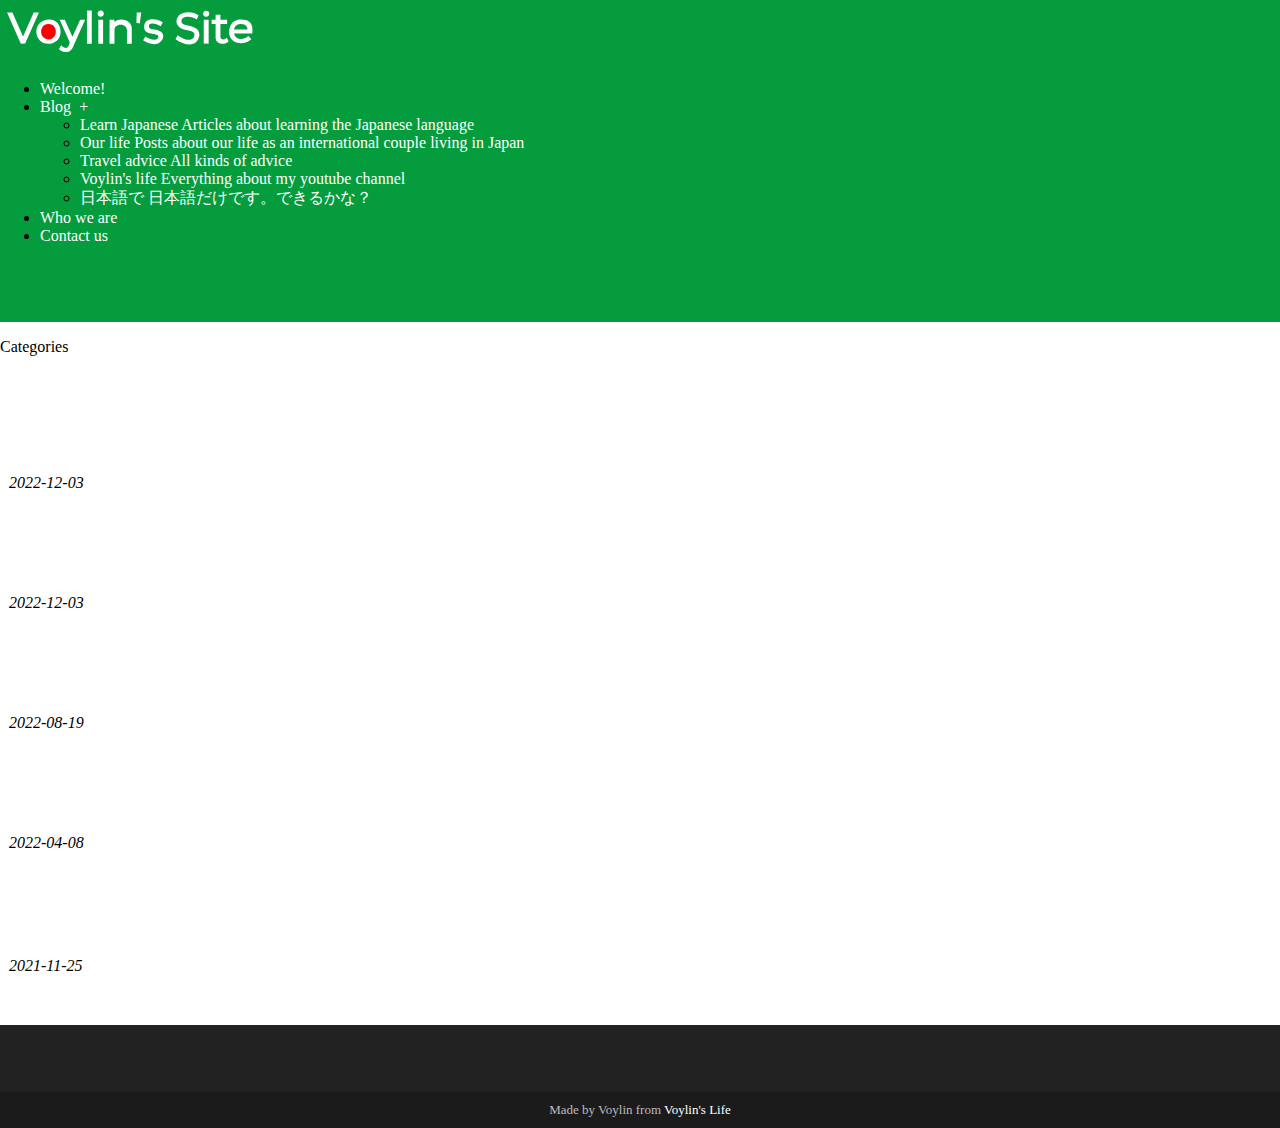
<file: categories/index.html>
<!DOCTYPE html>
<html lang="en-us"><head>
  <meta charset="utf-8">
  <meta name="viewport" content="width=device-width, initial-scale=1, viewport-fit=cover">
  <title>Voylin&#39;s Life - Categories - </title>
  <meta name="description" content="Voylin&#39;s Life site - A site about Japanese, Japan, and our adventures of living in Japan.">
  <link rel="icon" type="image/x-icon" href="/site_assets/favicon.svg">
  <link rel="stylesheet" href="/css/style.css">
  
  <link rel="preload" href="https://use.fontawesome.com/releases/v5.7.2/css/all.css" as="style" onload="this.onload=null;this.rel='stylesheet'" integrity="sha384-fnmOCqbTlWIlj8LyTjo7mOUStjsKC4pOpQbqyi7RrhN7udi9RwhKkMHpvLbHG9Sr" crossorigin="anonymous">
  <link rel="canonical" href="https://www.voylinslife.com/categories/">
  <script async src="https://pagead2.googlesyndication.com/pagead/js/adsbygoogle.js?client=ca-pub-8509752797763329" crossorigin="anonymous"></script>
  <meta property="og:title" content="Categories" />
<meta property="og:description" content="Voylin&#39;s Life site - A site about Japanese, Japan, and our adventures of living in Japan." />
<meta property="og:type" content="website" />
<meta property="og:url" content="https://www.voylinslife.com/categories/" />


  <meta name="twitter:card" content="summary"/>
<meta name="twitter:title" content="Categories"/>
<meta name="twitter:description" content="Voylin&#39;s Life site - A site about Japanese, Japan, and our adventures of living in Japan."/>


  
    
<script type="application/javascript">
var doNotTrack = false;
if (!doNotTrack) {
	window.ga=window.ga||function(){(ga.q=ga.q||[]).push(arguments)};ga.l=+new Date;
	ga('create', 'G-15YVCH6129', 'auto');
	
	ga('send', 'pageview');
}
</script>
<script async src='https://www.google-analytics.com/analytics.js'></script>

  
</head>

<body><header>
  <a href="/" title="Home" id="site_logo">
    <img src="/site_assets/site-logo.svg" alt="Voylin's Life" width="258" height="62">
  </a>

  <script async>
    function blog_menu_button() {
      var blog_menu = document.getElementById("sidebar-blog-menu");
      if (blog_menu.classList.contains("sidebar-show-blog-menu")) {
        blog_menu.classList.remove("sidebar-show-blog-menu");
      } else { blog_menu.classList.add("sidebar-show-blog-menu"); }
    }

    function mobileMenu() {
      var x = document.getElementById("sidebar-navbox");
      if (x.classList.contains("show-mobile-menu")) {
        x.classList.remove("show-mobile-menu");
      } else {x.classList.add("show-mobile-menu");}
    }
  </script>

  <div id="sidebar-navbox">
    <nav>
      <ul>
        
        <li>
          
            <a href="/" title="Welcome!">Welcome!</a>
          
        </li>
        
        <li>
          
            <a id="sidebar-blog-text" href="/blog" title="Blog">Blog</a>
            <a id="sidebar-blog-button" onclick="blog_menu_button()" tabindex="0">&nbsp;+</a>
            <ul id="sidebar-blog-menu">
              <li><a href="/categories/learn-japanese/" title="Learn Japanese">
                <span class="blog-menu-link">Learn Japanese</span>
                <span class="blog-menu-link-info">Articles about learning the Japanese language</span>
              </a></li>
              <li><a href="/categories/our-life/" title="Our life">
                <span class="blog-menu-link">Our life</span>
                <span class="blog-menu-link-info">Posts about our life as an international couple living in Japan</span>
              </a></li>
              <li><a href="/categories/travel-advice/" title="Travel advice">
                <span class="blog-menu-link">Travel advice</span>
                <span class="blog-menu-link-info">All kinds of advice</span>
              </a></li>
              <li><a href="/categories/voylins-life/" title="Voylin's life">
                <span class="blog-menu-link">Voylin's life</span>
                <span class="blog-menu-link-info">Everything about my youtube channel</span>
              </a></li>
              <li><a href="/categories/日本語で/" title="日本語で">
                <span class="blog-menu-link">日本語で</span>
                <span class="blog-menu-link-info">日本語だけです。できるかな？</span>
              </a></li>
            </ul>
          
        </li>
        
        <li>
          
            <a href="/about_us" title="Who we are">Who we are</a>
          
        </li>
        
        <li>
          
            <a href="/contact_us" title="Contact us">Contact us</a>
          
        </li>
        
      </ul>
    </nav>

    <script async src="https://cse.google.com/cse.js?cx=b0e541e520bb74b64">
    </script>
    <gcse:search enablehistory="false"></gcse:search>

    <div id="top_social">
      
        <a href="https://youtube.com/voylin" title="Youtube" target="_blank"><i class='fab fa-youtube'></i></a>
      
        <a href="https://www.instagram.com/voylinslife/" title="Instagram" target="_blank"><i class='fab fa-instagram'></i></a>
      
        <a href="https://github.com/voylin" title="Github" target="_blank"><i class='fab fa-github'></i></a>
      
        <a href="https://www.facebook.com/voylinslife" title="Facebook" target="_blank"><i class='fab fa-facebook'></i></a>
      
        <a href="https://twitter.com/voylinslife" title="Twitter" target="_blank"><i class='fab fa-twitter'></i></a>
      
        <a href="https://www.twitch.tv/voylin" title="Twitch" target="_blank"><i class='fab fa-twitch'></i></a>
      
    </div>
  </div>

  <a id="mobile-icon" onclick="mobileMenu()" aria-label="Open mobile menu" tabindex="0">
    <i class="fa fa-bars"></i>
  </a>
</header>
<div id="page-title">
        
  <p>Categories</p>

      </div>
      
      <main id="content">
<div>
  

    <p><a href="/blog/"><b>Back to categories</b></a></p>
    <div class="list-block">
      
      
        
          <div class="post-block">
  
  <br>
  <div class="post-block-info" >
    <a href="https://www.voylinslife.com/categories/voylins-life/" class="post-block-info-title"><b>Voylin&#39;s Life</b></a><br>
    <p class="metadata"><i class="far fa-calendar-alt" >&nbsp;2022-12-03</i>
    
    </p>
    <p>&nbsp;&nbsp;<a href="https://www.voylinslife.com/categories/voylins-life/">[...] Read more</a></p>
  </div>
</div>
        
      
        
          <div class="post-block">
  
  <br>
  <div class="post-block-info" >
    <a href="https://www.voylinslife.com/categories/our-life/" class="post-block-info-title"><b>Our life</b></a><br>
    <p class="metadata"><i class="far fa-calendar-alt" >&nbsp;2022-12-03</i>
    
    </p>
    <p>&nbsp;&nbsp;<a href="https://www.voylinslife.com/categories/our-life/">[...] Read more</a></p>
  </div>
</div>
        
      
        
          <div class="post-block">
  
  <br>
  <div class="post-block-info" >
    <a href="https://www.voylinslife.com/categories/learn-japanese/" class="post-block-info-title"><b>Learn Japanese</b></a><br>
    <p class="metadata"><i class="far fa-calendar-alt" >&nbsp;2022-08-19</i>
    
    </p>
    <p>&nbsp;&nbsp;<a href="https://www.voylinslife.com/categories/learn-japanese/">[...] Read more</a></p>
  </div>
</div>
        
      
        
          <div class="post-block">
  
  <br>
  <div class="post-block-info" >
    <a href="https://www.voylinslife.com/categories/travel-advice/" class="post-block-info-title"><b>Travel Advice</b></a><br>
    <p class="metadata"><i class="far fa-calendar-alt" >&nbsp;2022-04-08</i>
    
    </p>
    <p>&nbsp;&nbsp;<a href="https://www.voylinslife.com/categories/travel-advice/">[...] Read more</a></p>
  </div>
</div>
        
      
        
          <div class="post-block">
  
  <br>
  <div class="post-block-info" >
    <a href="https://www.voylinslife.com/categories/%E6%97%A5%E6%9C%AC%E8%AA%9E%E3%81%A7/" class="post-block-info-title"><b>日本語で</b></a><br>
    <p class="metadata"><i class="far fa-calendar-alt" >&nbsp;2021-11-25</i>
    
    </p>
    <p>&nbsp;&nbsp;<a href="https://www.voylinslife.com/categories/%E6%97%A5%E6%9C%AC%E8%AA%9E%E3%81%A7/">[...] Read more</a></p>
  </div>
</div>
        
      
    </div>
    

  
</div>

    </main><footer>
  <div id="footer_menu" class="text-center">
    <div id="bottom_social">
      
        <a href="https://youtube.com/voylin" title="Youtube">
          <i class='fab fa-youtube'></i>
        </a>
      
        <a href="https://www.instagram.com/voylinslife/" title="Instagram">
          <i class='fab fa-instagram'></i>
        </a>
      
        <a href="https://github.com/voylin" title="Github">
          <i class='fab fa-github'></i>
        </a>
      
        <a href="https://www.facebook.com/voylinslife" title="Facebook">
          <i class='fab fa-facebook'></i>
        </a>
      
        <a href="https://twitter.com/voylinslife" title="Twitter">
          <i class='fab fa-twitter'></i>
        </a>
      
        <a href="https://www.twitch.tv/voylin" title="Twitch">
          <i class='fab fa-twitch'></i>
        </a>
      
    </div>
  </div>
  <div id="footer_info" class="text-center">
    <p>Made by Voylin from <a href="https://youtube.com/voylin" title="Voylin's Life">Voylin's Life</a></p>
  </div>
</footer>
</body>
</html>
</file>
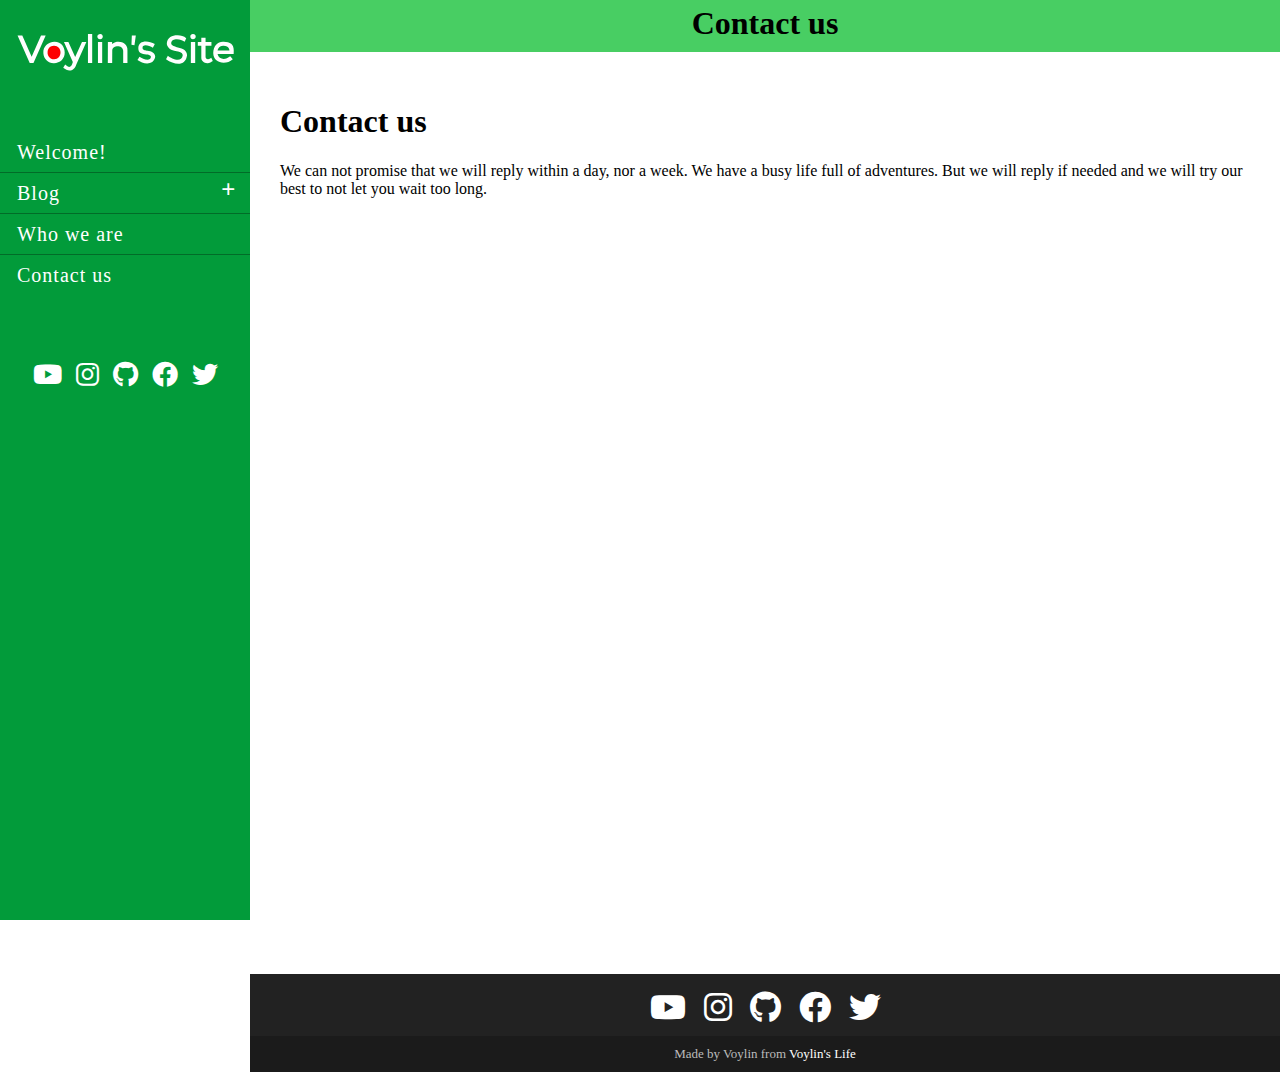
<file: contact_us/index.html>
<!DOCTYPE html>
<html lang="en-us"><head>
  <meta charset="utf-8">
  <meta name="viewport" content="width=device-width, initial-scale=1, viewport-fit=cover">
  <title>Voylin&#39;s Life - Contact us - </title>
  <meta name="description" content="We can not promise that we will reply within a day, nor a week. We have a busy life full of adventures. But we will reply if needed and we will try our best to not let you wait too long.
Loading… ">
  <link rel="icon" type="image/x-icon" href="/site_assets/favicon.svg">
  <link rel="stylesheet" href="/css/style_v1.css">
  <link rel="stylesheet" href="/css/font-awesome-all_v1.css">
  <link rel="canonical" href="https://www.voylinslife.com/contact_us/">
  <meta property="og:title" content="Contact us" />
<meta property="og:description" content="We can not promise that we will reply within a day, nor a week. We have a busy life full of adventures. But we will reply if needed and we will try our best to not let you wait too long.
Loading… " />
<meta property="og:type" content="article" />
<meta property="og:url" content="https://www.voylinslife.com/contact_us/" /><meta property="article:section" content="" />




  <meta name="twitter:card" content="summary"/>
<meta name="twitter:title" content="Contact us"/>
<meta name="twitter:description" content="We can not promise that we will reply within a day, nor a week. We have a busy life full of adventures. But we will reply if needed and we will try our best to not let you wait too long.
Loading… "/>

</head>

<body><header>
  <a href="/" title="Home" id="site_logo">
    <img src="/site_assets/site-logo.svg" alt="Voylin's Life" width="258" height="62">
  </a>

  <script async>
    function blog_menu_button(event) {
      event.preventDefault();
      var blog_menu = document.getElementById("sidebar-blog-menu");
      if (blog_menu.classList.contains("sidebar-show-blog-menu")) {
        blog_menu.classList.remove("sidebar-show-blog-menu");
      } else { blog_menu.classList.add("sidebar-show-blog-menu"); }
    }

    function mobileMenu() {
      var x = document.getElementById("sidebar-navbox");
      if (x.classList.contains("show-mobile-menu")) {
        x.classList.remove("show-mobile-menu");
      } else {x.classList.add("show-mobile-menu");}
    }
  </script>

  <div id="sidebar-navbox">
    <nav>
      <ul>
        
        <li>
          
            <a href="/" title="Welcome!">Welcome!</a>
          
        </li>
        
        <li>
          
            <a id="sidebar-blog-text" href="/blog" title="Blog">Blog</a>
            <button id="sidebar-blog-button" onclick="blog_menu_button(event)" type="button">&nbsp;+</button>
            <ul id="sidebar-blog-menu">
              <li><a href="/categories/learn-japanese/" title="Learn Japanese">
                <span class="blog-menu-link">Learn Japanese</span>
                <span class="blog-menu-link-info">Articles about learning the Japanese language</span>
              </a></li>
              <li><a href="/categories/our-life/" title="Our life">
                <span class="blog-menu-link">Our life</span>
                <span class="blog-menu-link-info">Posts about our life as an international couple living in Japan</span>
              </a></li>
              <li><a href="/categories/travel-advice/" title="Travel advice">
                <span class="blog-menu-link">Travel advice</span>
                <span class="blog-menu-link-info">All kinds of advice</span>
              </a></li>
              <li><a href="/categories/voylins-life/" title="Voylin's life">
                <span class="blog-menu-link">Voylin's life</span>
                <span class="blog-menu-link-info">Everything about my youtube channel</span>
              </a></li>
            </ul>
          
        </li>
        
        <li>
          
            <a href="/about_us" title="Who we are">Who we are</a>
          
        </li>
        
        <li>
          
            <a href="/contact_us" title="Contact us">Contact us</a>
          
        </li>
        
      </ul>
    </nav>

    <script async src="https://cse.google.com/cse.js?cx=b0e541e520bb74b64">
    </script>
    <gcse:search enablehistory="false"></gcse:search>

    <div id="top_social">
      
        <a href="https://youtube.com/voylin" title="Youtube" target="_blank"><i class='fab fa-youtube'></i></a>
      
        <a href="https://www.instagram.com/voylinslife/" title="Instagram" target="_blank"><i class='fab fa-instagram'></i></a>
      
        <a href="https://github.com/voylin" title="Github" target="_blank"><i class='fab fa-github'></i></a>
      
        <a href="https://www.facebook.com/voylinslife" title="Facebook" target="_blank"><i class='fab fa-facebook'></i></a>
      
        <a href="https://twitter.com/voylinslife" title="Twitter" target="_blank"><i class='fab fa-twitter'></i></a>
      
    </div>
  </div>

  <button id="mobile-icon" onclick="mobileMenu()" aria-label="Open mobile menu">
    <i class="fa fa-bars"></i>
  </button>
</header>
<div id="page-title">
        
  <p>Contact us</p>

      </div>
      
      <main id="content">
<div>
  <h1>Contact us</h1>
  <p>We can not promise that we will reply within a day, nor a week. We have a busy life full of adventures. But we will reply if needed and we will try our best to not let you wait too long.</p>
<p class="text-center">
  <iframe src="https://docs.google.com/forms/d/e/1FAIpQLScmYKh0BMBI9r4H4Es2xI0Npd2-V1ZbthEDmx-IrPvLAKKCcw/viewform?embedded=true" width="640" height="710" frameborder="0" marginheight="0" marginwidth="0">Loading…</iframe>
</p>
</div>

    </main><footer>
  <div id="footer_menu" class="text-center">
    <div id="bottom_social">
      
        <a href="https://youtube.com/voylin" title="Youtube">
          <i class='fab fa-youtube'></i>
        </a>
      
        <a href="https://www.instagram.com/voylinslife/" title="Instagram">
          <i class='fab fa-instagram'></i>
        </a>
      
        <a href="https://github.com/voylin" title="Github">
          <i class='fab fa-github'></i>
        </a>
      
        <a href="https://www.facebook.com/voylinslife" title="Facebook">
          <i class='fab fa-facebook'></i>
        </a>
      
        <a href="https://twitter.com/voylinslife" title="Twitter">
          <i class='fab fa-twitter'></i>
        </a>
      
    </div>
  </div>
  <div id="footer_info" class="text-center">
    <p>Made by Voylin from <a href="https://youtube.com/voylin" title="Voylin's Life">Voylin's Life</a></p>
  </div>
</footer>
</body>
</html>
</file>
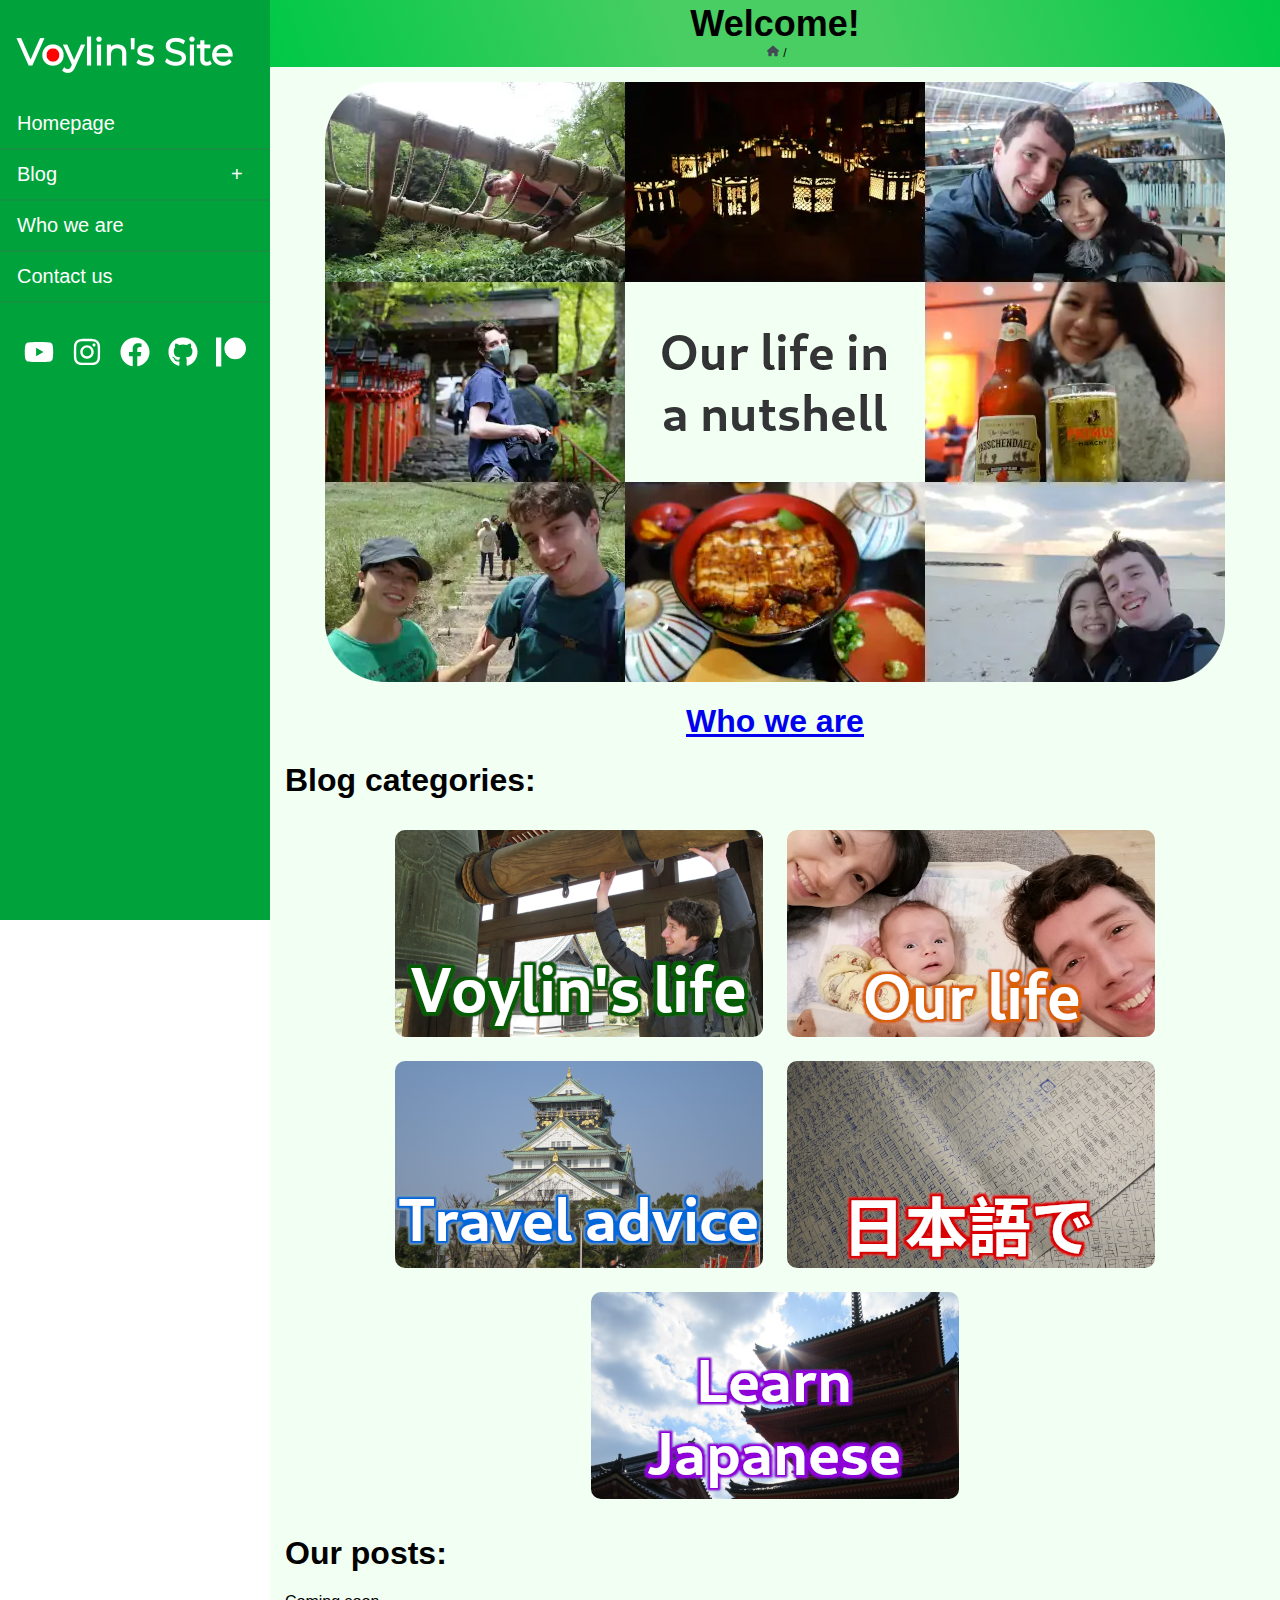
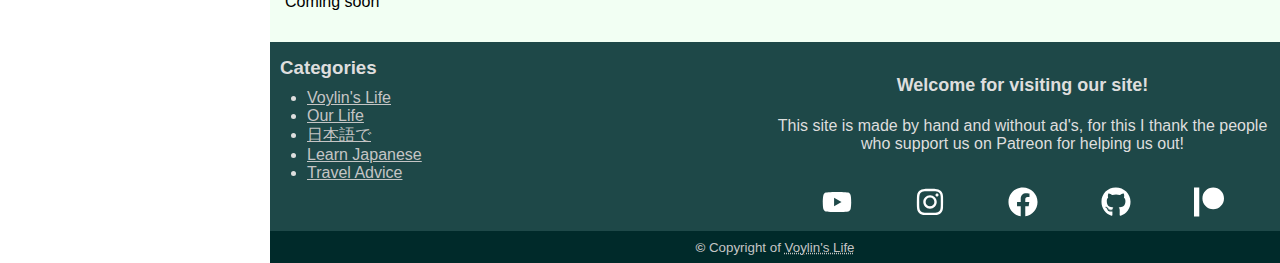
<file: docs/index.html>
<!DOCTYPE html>
<html>
  <head>
  <meta charset="utf-8" />
  <meta name="viewport" content="width=device-width, initial-scale=1.0" />
  <meta name="description" content="A site made by the yt channel Voylin's Life. With blog posts of learing Japanese, my youtube channel, our life, travel advice, ...">
  <link href="style.css" rel="stylesheet" type="text/css" />
  <title>Voylin's site - Welcome!</title>
  <script> 
    function showBlogLinks() {
      var button = document.getElementById("blogMenuButton");
      var blog_link_items = document.getElementById("blog_menu_items");
      if (blog_link_items.style.display === "none") {
        blog_link_items.style.display = "block";
        button.innerText = "-";
      } else {
        blog_link_items.style.display = "none";
        button.innerText = "+";
      }
    }

    function showMobileMenu() {
      var button = document.getElementById("mobile-menu-button");
      var mobile_menu = document.getElementById("sidebar-content");
      var blog_link_items = document.getElementById("blog_menu_items");
      if (mobile_menu.style.display === "block") {
        mobile_menu.style.display = "none";
        blog_link_items.style.display = "none";
        document.getElementById("blogMenuButton").innerText = "+"
      } else { mobile_menu.style.display = "block"; }
    }
  </script>
</head>
  <body>
    <header id="sidebar">
  <div id="sidebar-banner" style="display:flex;">
    <a id="site-logo" href="index.html" target="_self">
      <img alt="Site Logo" src="images/logo-white-small.webp" style="margin: 0 auto;">
    </a>
    <a onclick="showMobileMenu()" id="mobile-menu-button"><p>Menu</p></a>
  </div>
  <div id="sidebar-content">
    <nav id="sidebar-nav">
  <ul>
    <a href="index.html"><li>Homepage</li></a>
    <li style="display: flex;">
      <a style="display: inline-flex; width: 100%;" href="blog.html">Blog</a>
      <a onclick="showBlogLinks()" id="blogMenuButton"  style="width: 60px; text-align: center;">+</a>
      <!--<button style="display: inline-flex;" class="blog_menu_button" id="blogMenuButton" onclick="showBlogLinks()">+</button>-->
    </li>
    <div id="blog_menu_items" style="display:none;">
<a href="voylins_life.html">
  <li class="blog_menu_item">
    Voylin's life
    <p>All posts about my youtube channel.</p>
  </li>
</a>
<a href="our_life.html">
  <li class="blog_menu_item">
    Our life
    <p>All posts about our life as an international couple living in Japan.</p>
  </li>
</a>
<a href="nihongo_de.html">
  <li class="blog_menu_item">
    日本語で
    <p>Posts which have been written in Japanese.</p>
  </li>
</a>
<a href="learn_japanese.html">
  <li class="blog_menu_item">
    Learn Japanese
    <p>Posts about learning the Japanese language.</p>
  </li>
</a>
<a href="travel_advice.html">
  <li class="blog_menu_item">
    Travel advice
    <p>Posts of my travel advice (mostly about Japan).</p>
  </li>
</a>
</div>
    <a href="who_we_are.html"><li>Who we are</li></a>
    <a href="contact_us.html"><li>Contact us</li></a>
  </ul>
</nav>
    <br>
    <div class="sns-icons">
  <a href="https://youtube.com/voylin" target="_blank">
    <svg width="30" height="30" xmlns="http://www.w3.org/2000/svg" viewBox="0 0 576 512"><path d="M549.655 124.083c-6.281-23.65-24.787-42.276-48.284-48.597C458.781 64 288 64 288 64S117.22 64 74.629 75.486c-23.497 6.322-42.003 24.947-48.284 48.597-11.412 42.867-11.412 132.305-11.412 132.305s0 89.438 11.412 132.305c6.281 23.65 24.787 41.5 48.284 47.821C117.22 448 288 448 288 448s170.78 0 213.371-11.486c23.497-6.321 42.003-24.171 48.284-47.821 11.412-42.867 11.412-132.305 11.412-132.305s0-89.438-11.412-132.305zm-317.51 213.508V175.185l142.739 81.205-142.739 81.201z"/></svg>
  </a>
  <a href="https://instagram.com/voylinslife" target="_blank">
    <svg width="30" height="30" xmlns="http://www.w3.org/2000/svg" viewBox="0 0 448 512"><path d="M224.1 141c-63.6 0-114.9 51.3-114.9 114.9s51.3 114.9 114.9 114.9S339 319.5 339 255.9 287.7 141 224.1 141zm0 189.6c-41.1 0-74.7-33.5-74.7-74.7s33.5-74.7 74.7-74.7 74.7 33.5 74.7 74.7-33.6 74.7-74.7 74.7zm146.4-194.3c0 14.9-12 26.8-26.8 26.8-14.9 0-26.8-12-26.8-26.8s12-26.8 26.8-26.8 26.8 12 26.8 26.8zm76.1 27.2c-1.7-35.9-9.9-67.7-36.2-93.9-26.2-26.2-58-34.4-93.9-36.2-37-2.1-147.9-2.1-184.9 0-35.8 1.7-67.6 9.9-93.9 36.1s-34.4 58-36.2 93.9c-2.1 37-2.1 147.9 0 184.9 1.7 35.9 9.9 67.7 36.2 93.9s58 34.4 93.9 36.2c37 2.1 147.9 2.1 184.9 0 35.9-1.7 67.7-9.9 93.9-36.2 26.2-26.2 34.4-58 36.2-93.9 2.1-37 2.1-147.8 0-184.8zM398.8 388c-7.8 19.6-22.9 34.7-42.6 42.6-29.5 11.7-99.5 9-132.1 9s-102.7 2.6-132.1-9c-19.6-7.8-34.7-22.9-42.6-42.6-11.7-29.5-9-99.5-9-132.1s-2.6-102.7 9-132.1c7.8-19.6 22.9-34.7 42.6-42.6 29.5-11.7 99.5-9 132.1-9s102.7-2.6 132.1 9c19.6 7.8 34.7 22.9 42.6 42.6 11.7 29.5 9 99.5 9 132.1s2.7 102.7-9 132.1z"/></svg>
  </a>
  <a href="https://facebook.com/voylinslife" target="_blank">
    <svg width="30" height="30" xmlns="http://www.w3.org/2000/svg" viewBox="0 0 512 512"><path d="M504 256C504 119 393 8 256 8S8 119 8 256c0 123.78 90.69 226.38 209.25 245V327.69h-63V256h63v-54.64c0-62.15 37-96.48 93.67-96.48 27.14 0 55.52 4.84 55.52 4.84v61h-31.28c-30.8 0-40.41 19.12-40.41 38.73V256h68.78l-11 71.69h-57.78V501C413.31 482.38 504 379.78 504 256z"/></svg>
  </a>
  <a href="https://github.com/voylin" target="_blank">
    <svg width="30" height="30" xmlns="http://www.w3.org/2000/svg" viewBox="0 0 496 512"><path d="M165.9 397.4c0 2-2.3 3.6-5.2 3.6-3.3.3-5.6-1.3-5.6-3.6 0-2 2.3-3.6 5.2-3.6 3-.3 5.6 1.3 5.6 3.6zm-31.1-4.5c-.7 2 1.3 4.3 4.3 4.9 2.6 1 5.6 0 6.2-2s-1.3-4.3-4.3-5.2c-2.6-.7-5.5.3-6.2 2.3zm44.2-1.7c-2.9.7-4.9 2.6-4.6 4.9.3 2 2.9 3.3 5.9 2.6 2.9-.7 4.9-2.6 4.6-4.6-.3-1.9-3-3.2-5.9-2.9zM244.8 8C106.1 8 0 113.3 0 252c0 110.9 69.8 205.8 169.5 239.2 12.8 2.3 17.3-5.6 17.3-12.1 0-6.2-.3-40.4-.3-61.4 0 0-70 15-84.7-29.8 0 0-11.4-29.1-27.8-36.6 0 0-22.9-15.7 1.6-15.4 0 0 24.9 2 38.6 25.8 21.9 38.6 58.6 27.5 72.9 20.9 2.3-16 8.8-27.1 16-33.7-55.9-6.2-112.3-14.3-112.3-110.5 0-27.5 7.6-41.3 23.6-58.9-2.6-6.5-11.1-33.3 2.6-67.9 20.9-6.5 69 27 69 27 20-5.6 41.5-8.5 62.8-8.5s42.8 2.9 62.8 8.5c0 0 48.1-33.6 69-27 13.7 34.7 5.2 61.4 2.6 67.9 16 17.7 25.8 31.5 25.8 58.9 0 96.5-58.9 104.2-114.8 110.5 9.2 7.9 17 22.9 17 46.4 0 33.7-.3 75.4-.3 83.6 0 6.5 4.6 14.4 17.3 12.1C428.2 457.8 496 362.9 496 252 496 113.3 383.5 8 244.8 8zM97.2 352.9c-1.3 1-1 3.3.7 5.2 1.6 1.6 3.9 2.3 5.2 1 1.3-1 1-3.3-.7-5.2-1.6-1.6-3.9-2.3-5.2-1zm-10.8-8.1c-.7 1.3.3 2.9 2.3 3.9 1.6 1 3.6.7 4.3-.7.7-1.3-.3-2.9-2.3-3.9-2-.6-3.6-.3-4.3.7zm32.4 35.6c-1.6 1.3-1 4.3 1.3 6.2 2.3 2.3 5.2 2.6 6.5 1 1.3-1.3.7-4.3-1.3-6.2-2.2-2.3-5.2-2.6-6.5-1zm-11.4-14.7c-1.6 1-1.6 3.6 0 5.9 1.6 2.3 4.3 3.3 5.6 2.3 1.6-1.3 1.6-3.9 0-6.2-1.4-2.3-4-3.3-5.6-2z"/></svg>
  </a>
  <a href="https://patreon.com/voylin" target="_blank">
    <svg width="30" height="30" xmlns="http://www.w3.org/2000/svg" viewBox="0 0 512 512"><path d="M512 194.8c0 101.3-82.4 183.8-183.8 183.8-101.7 0-184.4-82.4-184.4-183.8 0-101.6 82.7-184.3 184.4-184.3C429.6 10.5 512 93.2 512 194.8zM0 501.5h90v-491H0v491z"/></svg>
  </a>
</div>
    <br>
  </div>
</header>
    <div id="page-title">
  <div class="title">Welcome!</div>
  <div id="breadcrumbs"><a href="index.html"><svg width="12" height="12" xmlns="http://www.w3.org/2000/svg" viewBox="0 0 576 512"><path d="M575.8 255.5C575.8 273.5 560.8 287.6 543.8 287.6H511.8L512.5 447.7C512.5 450.5 512.3 453.1 512 455.8V472C512 494.1 494.1 512 472 512H456C454.9 512 453.8 511.1 452.7 511.9C451.3 511.1 449.9 512 448.5 512H392C369.9 512 352 494.1 352 472V384C352 366.3 337.7 352 320 352H256C238.3 352 224 366.3 224 384V472C224 494.1 206.1 512 184 512H128.1C126.6 512 125.1 511.9 123.6 511.8C122.4 511.9 121.2 512 120 512H104C81.91 512 64 494.1 64 472V360C64 359.1 64.03 358.1 64.09 357.2V287.6H32.05C14.02 287.6 0 273.5 0 255.5C0 246.5 3.004 238.5 10.01 231.5L266.4 8.016C273.4 1.002 281.4 0 288.4 0C295.4 0 303.4 2.004 309.5 7.014L564.8 231.5C572.8 238.5 576.9 246.5 575.8 255.5L575.8 255.5z"/></svg></a>/</div>
</div>
    <main>
      
<img class="center-image" width="900" height="600" src="images/banner.webp" alt="Banner image" >
<a href="about_us.html"><h1 style="text-align: center;"><u>Who we are</u></h1></a>
<h1>Blog categories:</h1>
<div class="category-container">
  <a href="voylins_life.html">
    <img src="images/category-voylins-life.webp" alt="Voylin's life">
  </a>
  <a href="our_life.html">
    <img src="images/category-our-life.webp" alt="Our life">
  </a>
  <a href="travel_advice.html">
    <img src="images/category-travel-advice.webp" alt="Travel advice">
  </a>
  <a href="nihongo_de.html">
    <img src="images/category-nihongo-de.webp" alt="にほんごで">
  </a>
  <a href="learn_japanese.html">
    <img src="images/category-learn-japanese.webp" alt="Learn Japanese">
  </a>
</div>
<h1>Our posts:</h1>
<p>Coming soon</p>
    </main>
    <footer>
  <div id="bottom-bar">
    <div class="left">
      <h3 style="margin: 0; padding-top: 5px;">Categories</h3>
      <ul>
        <li><a href="">Voylin's Life</a></li>
        <li><a href="">Our Life</a></li>
        <li><a href="">日本語で</a></li>
        <li><a href="">Learn Japanese</a></li>
        <li><a href="">Travel Advice</a></li>
      </ul>
    </div>
    <div class="right">
      <p style="padding-top: 5px; padding-bottom: 3px; font-size: 18px; text-align: center;"><strong>Welcome for visiting our site!</strong></p>
      <p style="text-align: center;">This site is made by hand and without ad's, for this I thank the people who support us on Patreon for helping us out!</p>
      <br>
      <div class="sns-icons">
  <a href="https://youtube.com/voylin" target="_blank">
    <svg width="30" height="30" xmlns="http://www.w3.org/2000/svg" viewBox="0 0 576 512"><path d="M549.655 124.083c-6.281-23.65-24.787-42.276-48.284-48.597C458.781 64 288 64 288 64S117.22 64 74.629 75.486c-23.497 6.322-42.003 24.947-48.284 48.597-11.412 42.867-11.412 132.305-11.412 132.305s0 89.438 11.412 132.305c6.281 23.65 24.787 41.5 48.284 47.821C117.22 448 288 448 288 448s170.78 0 213.371-11.486c23.497-6.321 42.003-24.171 48.284-47.821 11.412-42.867 11.412-132.305 11.412-132.305s0-89.438-11.412-132.305zm-317.51 213.508V175.185l142.739 81.205-142.739 81.201z"/></svg>
  </a>
  <a href="https://instagram.com/voylinslife" target="_blank">
    <svg width="30" height="30" xmlns="http://www.w3.org/2000/svg" viewBox="0 0 448 512"><path d="M224.1 141c-63.6 0-114.9 51.3-114.9 114.9s51.3 114.9 114.9 114.9S339 319.5 339 255.9 287.7 141 224.1 141zm0 189.6c-41.1 0-74.7-33.5-74.7-74.7s33.5-74.7 74.7-74.7 74.7 33.5 74.7 74.7-33.6 74.7-74.7 74.7zm146.4-194.3c0 14.9-12 26.8-26.8 26.8-14.9 0-26.8-12-26.8-26.8s12-26.8 26.8-26.8 26.8 12 26.8 26.8zm76.1 27.2c-1.7-35.9-9.9-67.7-36.2-93.9-26.2-26.2-58-34.4-93.9-36.2-37-2.1-147.9-2.1-184.9 0-35.8 1.7-67.6 9.9-93.9 36.1s-34.4 58-36.2 93.9c-2.1 37-2.1 147.9 0 184.9 1.7 35.9 9.9 67.7 36.2 93.9s58 34.4 93.9 36.2c37 2.1 147.9 2.1 184.9 0 35.9-1.7 67.7-9.9 93.9-36.2 26.2-26.2 34.4-58 36.2-93.9 2.1-37 2.1-147.8 0-184.8zM398.8 388c-7.8 19.6-22.9 34.7-42.6 42.6-29.5 11.7-99.5 9-132.1 9s-102.7 2.6-132.1-9c-19.6-7.8-34.7-22.9-42.6-42.6-11.7-29.5-9-99.5-9-132.1s-2.6-102.7 9-132.1c7.8-19.6 22.9-34.7 42.6-42.6 29.5-11.7 99.5-9 132.1-9s102.7-2.6 132.1 9c19.6 7.8 34.7 22.9 42.6 42.6 11.7 29.5 9 99.5 9 132.1s2.7 102.7-9 132.1z"/></svg>
  </a>
  <a href="https://facebook.com/voylinslife" target="_blank">
    <svg width="30" height="30" xmlns="http://www.w3.org/2000/svg" viewBox="0 0 512 512"><path d="M504 256C504 119 393 8 256 8S8 119 8 256c0 123.78 90.69 226.38 209.25 245V327.69h-63V256h63v-54.64c0-62.15 37-96.48 93.67-96.48 27.14 0 55.52 4.84 55.52 4.84v61h-31.28c-30.8 0-40.41 19.12-40.41 38.73V256h68.78l-11 71.69h-57.78V501C413.31 482.38 504 379.78 504 256z"/></svg>
  </a>
  <a href="https://github.com/voylin" target="_blank">
    <svg width="30" height="30" xmlns="http://www.w3.org/2000/svg" viewBox="0 0 496 512"><path d="M165.9 397.4c0 2-2.3 3.6-5.2 3.6-3.3.3-5.6-1.3-5.6-3.6 0-2 2.3-3.6 5.2-3.6 3-.3 5.6 1.3 5.6 3.6zm-31.1-4.5c-.7 2 1.3 4.3 4.3 4.9 2.6 1 5.6 0 6.2-2s-1.3-4.3-4.3-5.2c-2.6-.7-5.5.3-6.2 2.3zm44.2-1.7c-2.9.7-4.9 2.6-4.6 4.9.3 2 2.9 3.3 5.9 2.6 2.9-.7 4.9-2.6 4.6-4.6-.3-1.9-3-3.2-5.9-2.9zM244.8 8C106.1 8 0 113.3 0 252c0 110.9 69.8 205.8 169.5 239.2 12.8 2.3 17.3-5.6 17.3-12.1 0-6.2-.3-40.4-.3-61.4 0 0-70 15-84.7-29.8 0 0-11.4-29.1-27.8-36.6 0 0-22.9-15.7 1.6-15.4 0 0 24.9 2 38.6 25.8 21.9 38.6 58.6 27.5 72.9 20.9 2.3-16 8.8-27.1 16-33.7-55.9-6.2-112.3-14.3-112.3-110.5 0-27.5 7.6-41.3 23.6-58.9-2.6-6.5-11.1-33.3 2.6-67.9 20.9-6.5 69 27 69 27 20-5.6 41.5-8.5 62.8-8.5s42.8 2.9 62.8 8.5c0 0 48.1-33.6 69-27 13.7 34.7 5.2 61.4 2.6 67.9 16 17.7 25.8 31.5 25.8 58.9 0 96.5-58.9 104.2-114.8 110.5 9.2 7.9 17 22.9 17 46.4 0 33.7-.3 75.4-.3 83.6 0 6.5 4.6 14.4 17.3 12.1C428.2 457.8 496 362.9 496 252 496 113.3 383.5 8 244.8 8zM97.2 352.9c-1.3 1-1 3.3.7 5.2 1.6 1.6 3.9 2.3 5.2 1 1.3-1 1-3.3-.7-5.2-1.6-1.6-3.9-2.3-5.2-1zm-10.8-8.1c-.7 1.3.3 2.9 2.3 3.9 1.6 1 3.6.7 4.3-.7.7-1.3-.3-2.9-2.3-3.9-2-.6-3.6-.3-4.3.7zm32.4 35.6c-1.6 1.3-1 4.3 1.3 6.2 2.3 2.3 5.2 2.6 6.5 1 1.3-1.3.7-4.3-1.3-6.2-2.2-2.3-5.2-2.6-6.5-1zm-11.4-14.7c-1.6 1-1.6 3.6 0 5.9 1.6 2.3 4.3 3.3 5.6 2.3 1.6-1.3 1.6-3.9 0-6.2-1.4-2.3-4-3.3-5.6-2z"/></svg>
  </a>
  <a href="https://patreon.com/voylin" target="_blank">
    <svg width="30" height="30" xmlns="http://www.w3.org/2000/svg" viewBox="0 0 512 512"><path d="M512 194.8c0 101.3-82.4 183.8-183.8 183.8-101.7 0-184.4-82.4-184.4-183.8 0-101.6 82.7-184.3 184.4-184.3C429.6 10.5 512 93.2 512 194.8zM0 501.5h90v-491H0v491z"/></svg>
  </a>
</div>
    </div>
  </div>
  <div id="copyright">
    <small><strong>©</strong> Copyright of <a href="https://youtube.com/voylin">Voylin's Life</a></small>
  </div>
</footer>

  </body>
</html>
</file>
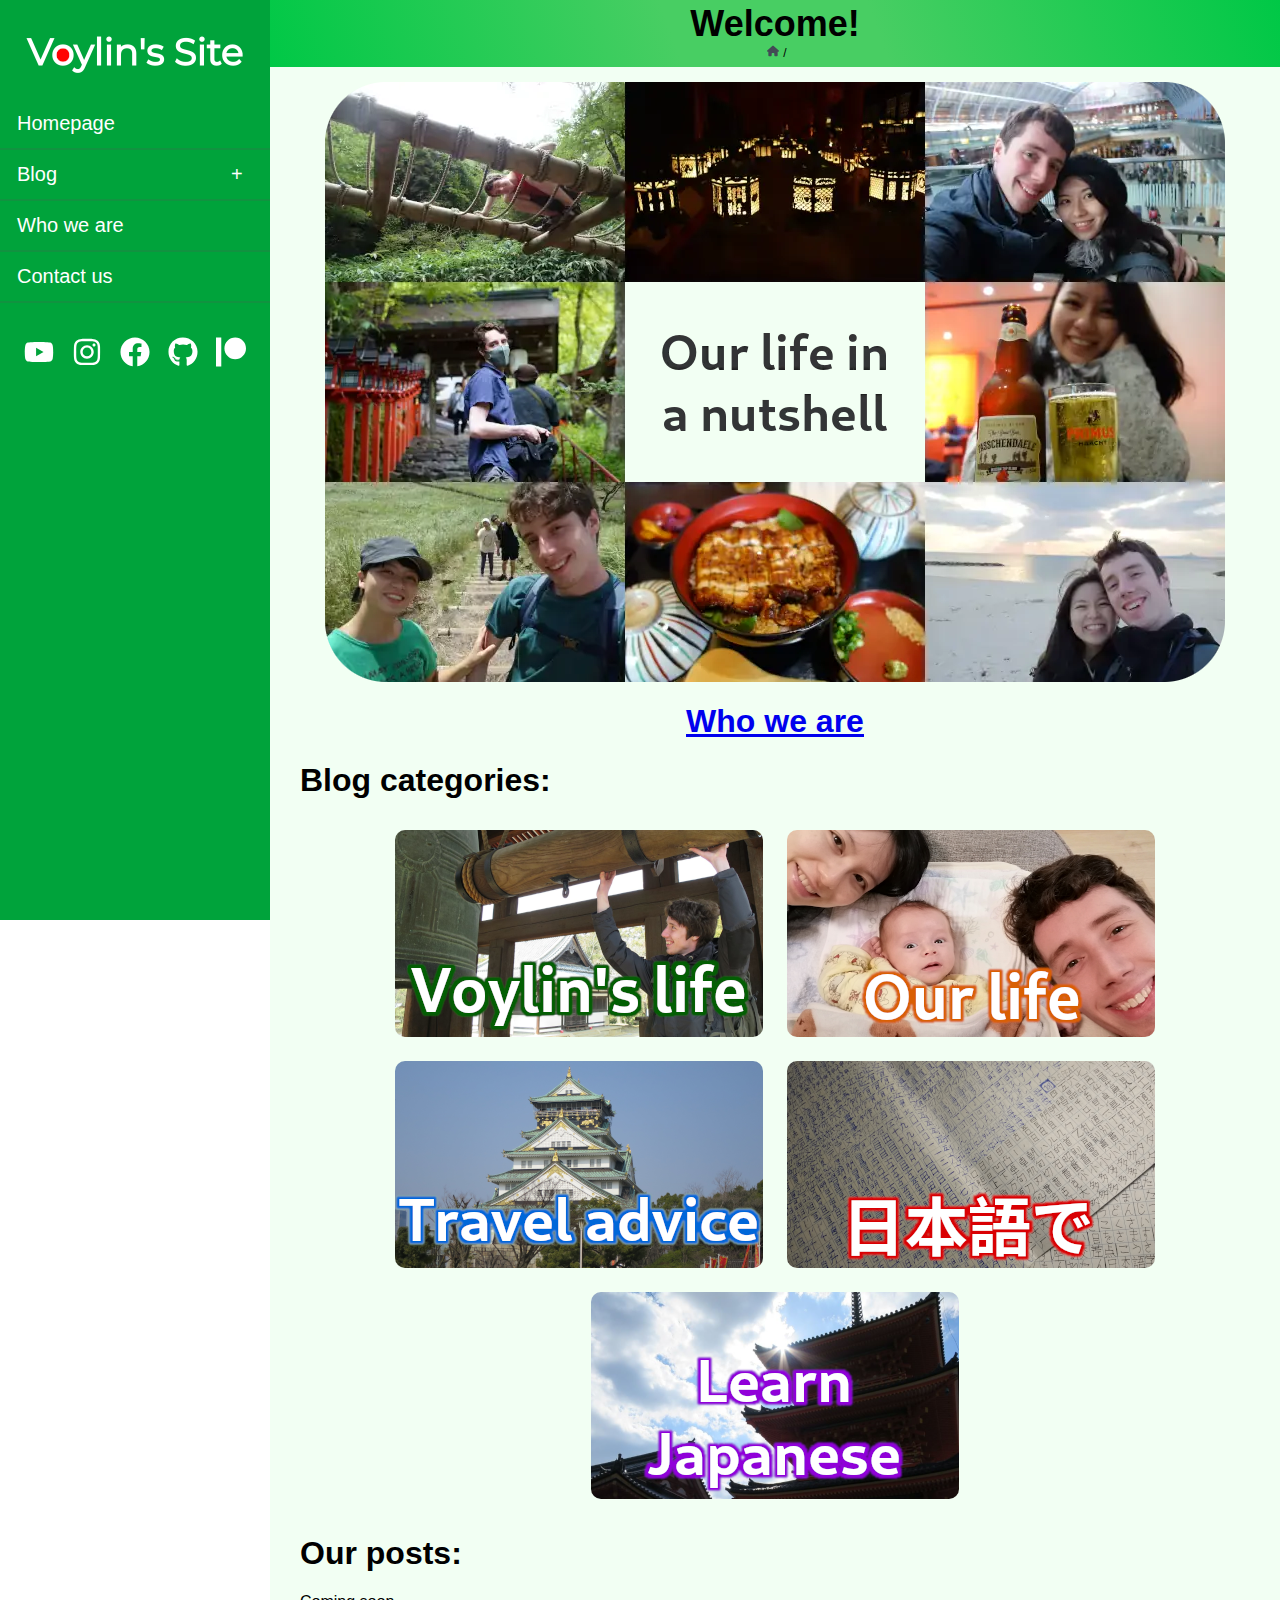
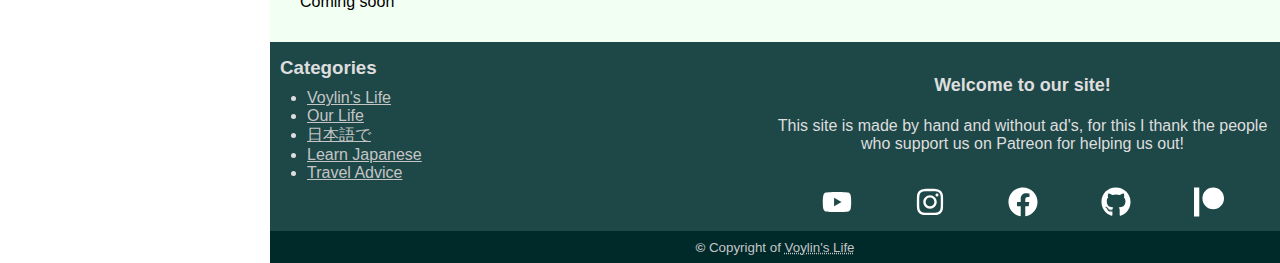
<file: OLD_docs/index.html>
<!DOCTYPE html>
<html>
  <head>
  <meta charset="utf-8" />
  <meta name="viewport" content="width=device-width, initial-scale=1.0" />
  <meta name="description" content="A site made by the yt channel Voylin's Life. With blog posts of learing Japanese, my youtube channel, our life, travel advice, ...">
  <link rel="icon" type="image/svg+xml" href="images/favicon.svg">
  <link href="style.css" rel="stylesheet" type="text/css" />
  <title>Voylin's site - Welcome!</title>
  <script> 
    function showBlogLinks() {
      var button = document.getElementById("blogMenuButton");
      var blog_link_items = document.getElementById("blog_menu_items");
      if (blog_link_items.style.display === "none") {
        blog_link_items.style.display = "block";
        button.innerText = "-";
      } else {
        blog_link_items.style.display = "none";
        button.innerText = "+";
      }
    }

    function showMobileMenu() {
      var button = document.getElementById("mobile-menu-button");
      var mobile_menu = document.getElementById("sidebar-content");
      var blog_link_items = document.getElementById("blog_menu_items");
      if (mobile_menu.style.display === "block") {
        mobile_menu.style.display = "none";
        blog_link_items.style.display = "none";
        document.getElementById("blogMenuButton").innerText = "+"
      } else { mobile_menu.style.display = "block"; }
    }
  </script>
</head>
  <body>
    <header id="sidebar">
  <div id="sidebar-banner">
    <a id="site-logo" href="index.html" target="_self">
      <img alt="Site Logo" src="images/logo-white-small.webp" style="margin: 0 auto;">
    </a>
    <a onclick="showMobileMenu()" id="mobile-menu-button"><p>Menu</p></a>
  </div>
  <div id="sidebar-content">
    <nav id="sidebar-nav">
  <ul>
    <a href="index.html"><li>Homepage</li></a>
    <li style="display: flex;">
      <a style="display: inline-flex; width: 100%;" href="blog.html">Blog</a>
      <a onclick="showBlogLinks()" id="blogMenuButton"  style="width: 60px; text-align: center;">+</a>
      <!--<button style="display: inline-flex;" class="blog_menu_button" id="blogMenuButton" onclick="showBlogLinks()">+</button>-->
    </li>
    <div id="blog_menu_items" style="display:none;">
<a href="voylins_life.html">
  <li class="blog_menu_item">
    Voylin's life
    <p>All posts about my youtube channel.</p>
  </li>
</a>
<a href="our_life.html">
  <li class="blog_menu_item">
    Our life
    <p>All posts about our life as an international couple living in Japan.</p>
  </li>
</a>
<a href="nihongo_de.html">
  <li class="blog_menu_item">
    日本語で
    <p>Posts which have been written in Japanese.</p>
  </li>
</a>
<a href="learn_japanese.html">
  <li class="blog_menu_item">
    Learn Japanese
    <p>Posts about learning the Japanese language.</p>
  </li>
</a>
<a href="travel_advice.html">
  <li class="blog_menu_item">
    Travel advice
    <p>Posts of my travel advice (mostly about Japan).</p>
  </li>
</a>
</div>
    <a href="who_we_are.html"><li>Who we are</li></a>
    <a href="contact_us.html"><li>Contact us</li></a>
  </ul>
</nav>
    <br>
    <div class="sns-icons">
  <a href="https://youtube.com/voylin" target="_blank">
    <svg width="30" height="30" xmlns="http://www.w3.org/2000/svg" viewBox="0 0 576 512"><path d="M549.655 124.083c-6.281-23.65-24.787-42.276-48.284-48.597C458.781 64 288 64 288 64S117.22 64 74.629 75.486c-23.497 6.322-42.003 24.947-48.284 48.597-11.412 42.867-11.412 132.305-11.412 132.305s0 89.438 11.412 132.305c6.281 23.65 24.787 41.5 48.284 47.821C117.22 448 288 448 288 448s170.78 0 213.371-11.486c23.497-6.321 42.003-24.171 48.284-47.821 11.412-42.867 11.412-132.305 11.412-132.305s0-89.438-11.412-132.305zm-317.51 213.508V175.185l142.739 81.205-142.739 81.201z"/></svg>
  </a>
  <a href="https://instagram.com/voylinslife" target="_blank">
    <svg width="30" height="30" xmlns="http://www.w3.org/2000/svg" viewBox="0 0 448 512"><path d="M224.1 141c-63.6 0-114.9 51.3-114.9 114.9s51.3 114.9 114.9 114.9S339 319.5 339 255.9 287.7 141 224.1 141zm0 189.6c-41.1 0-74.7-33.5-74.7-74.7s33.5-74.7 74.7-74.7 74.7 33.5 74.7 74.7-33.6 74.7-74.7 74.7zm146.4-194.3c0 14.9-12 26.8-26.8 26.8-14.9 0-26.8-12-26.8-26.8s12-26.8 26.8-26.8 26.8 12 26.8 26.8zm76.1 27.2c-1.7-35.9-9.9-67.7-36.2-93.9-26.2-26.2-58-34.4-93.9-36.2-37-2.1-147.9-2.1-184.9 0-35.8 1.7-67.6 9.9-93.9 36.1s-34.4 58-36.2 93.9c-2.1 37-2.1 147.9 0 184.9 1.7 35.9 9.9 67.7 36.2 93.9s58 34.4 93.9 36.2c37 2.1 147.9 2.1 184.9 0 35.9-1.7 67.7-9.9 93.9-36.2 26.2-26.2 34.4-58 36.2-93.9 2.1-37 2.1-147.8 0-184.8zM398.8 388c-7.8 19.6-22.9 34.7-42.6 42.6-29.5 11.7-99.5 9-132.1 9s-102.7 2.6-132.1-9c-19.6-7.8-34.7-22.9-42.6-42.6-11.7-29.5-9-99.5-9-132.1s-2.6-102.7 9-132.1c7.8-19.6 22.9-34.7 42.6-42.6 29.5-11.7 99.5-9 132.1-9s102.7-2.6 132.1 9c19.6 7.8 34.7 22.9 42.6 42.6 11.7 29.5 9 99.5 9 132.1s2.7 102.7-9 132.1z"/></svg>
  </a>
  <a href="https://facebook.com/voylinslife" target="_blank">
    <svg width="30" height="30" xmlns="http://www.w3.org/2000/svg" viewBox="0 0 512 512"><path d="M504 256C504 119 393 8 256 8S8 119 8 256c0 123.78 90.69 226.38 209.25 245V327.69h-63V256h63v-54.64c0-62.15 37-96.48 93.67-96.48 27.14 0 55.52 4.84 55.52 4.84v61h-31.28c-30.8 0-40.41 19.12-40.41 38.73V256h68.78l-11 71.69h-57.78V501C413.31 482.38 504 379.78 504 256z"/></svg>
  </a>
  <a href="https://github.com/voylin" target="_blank">
    <svg width="30" height="30" xmlns="http://www.w3.org/2000/svg" viewBox="0 0 496 512"><path d="M165.9 397.4c0 2-2.3 3.6-5.2 3.6-3.3.3-5.6-1.3-5.6-3.6 0-2 2.3-3.6 5.2-3.6 3-.3 5.6 1.3 5.6 3.6zm-31.1-4.5c-.7 2 1.3 4.3 4.3 4.9 2.6 1 5.6 0 6.2-2s-1.3-4.3-4.3-5.2c-2.6-.7-5.5.3-6.2 2.3zm44.2-1.7c-2.9.7-4.9 2.6-4.6 4.9.3 2 2.9 3.3 5.9 2.6 2.9-.7 4.9-2.6 4.6-4.6-.3-1.9-3-3.2-5.9-2.9zM244.8 8C106.1 8 0 113.3 0 252c0 110.9 69.8 205.8 169.5 239.2 12.8 2.3 17.3-5.6 17.3-12.1 0-6.2-.3-40.4-.3-61.4 0 0-70 15-84.7-29.8 0 0-11.4-29.1-27.8-36.6 0 0-22.9-15.7 1.6-15.4 0 0 24.9 2 38.6 25.8 21.9 38.6 58.6 27.5 72.9 20.9 2.3-16 8.8-27.1 16-33.7-55.9-6.2-112.3-14.3-112.3-110.5 0-27.5 7.6-41.3 23.6-58.9-2.6-6.5-11.1-33.3 2.6-67.9 20.9-6.5 69 27 69 27 20-5.6 41.5-8.5 62.8-8.5s42.8 2.9 62.8 8.5c0 0 48.1-33.6 69-27 13.7 34.7 5.2 61.4 2.6 67.9 16 17.7 25.8 31.5 25.8 58.9 0 96.5-58.9 104.2-114.8 110.5 9.2 7.9 17 22.9 17 46.4 0 33.7-.3 75.4-.3 83.6 0 6.5 4.6 14.4 17.3 12.1C428.2 457.8 496 362.9 496 252 496 113.3 383.5 8 244.8 8zM97.2 352.9c-1.3 1-1 3.3.7 5.2 1.6 1.6 3.9 2.3 5.2 1 1.3-1 1-3.3-.7-5.2-1.6-1.6-3.9-2.3-5.2-1zm-10.8-8.1c-.7 1.3.3 2.9 2.3 3.9 1.6 1 3.6.7 4.3-.7.7-1.3-.3-2.9-2.3-3.9-2-.6-3.6-.3-4.3.7zm32.4 35.6c-1.6 1.3-1 4.3 1.3 6.2 2.3 2.3 5.2 2.6 6.5 1 1.3-1.3.7-4.3-1.3-6.2-2.2-2.3-5.2-2.6-6.5-1zm-11.4-14.7c-1.6 1-1.6 3.6 0 5.9 1.6 2.3 4.3 3.3 5.6 2.3 1.6-1.3 1.6-3.9 0-6.2-1.4-2.3-4-3.3-5.6-2z"/></svg>
  </a>
  <a href="https://patreon.com/voylin" target="_blank">
    <svg width="30" height="30" xmlns="http://www.w3.org/2000/svg" viewBox="0 0 512 512"><path d="M512 194.8c0 101.3-82.4 183.8-183.8 183.8-101.7 0-184.4-82.4-184.4-183.8 0-101.6 82.7-184.3 184.4-184.3C429.6 10.5 512 93.2 512 194.8zM0 501.5h90v-491H0v491z"/></svg>
  </a>
</div>
    <br>
  </div>
</header>
    <div id="page-title">
  <div class="title">Welcome!</div>
  <div id="breadcrumbs"><a href="index.html"><svg width="12" height="12" xmlns="http://www.w3.org/2000/svg" viewBox="0 0 576 512"><path d="M575.8 255.5C575.8 273.5 560.8 287.6 543.8 287.6H511.8L512.5 447.7C512.5 450.5 512.3 453.1 512 455.8V472C512 494.1 494.1 512 472 512H456C454.9 512 453.8 511.1 452.7 511.9C451.3 511.1 449.9 512 448.5 512H392C369.9 512 352 494.1 352 472V384C352 366.3 337.7 352 320 352H256C238.3 352 224 366.3 224 384V472C224 494.1 206.1 512 184 512H128.1C126.6 512 125.1 511.9 123.6 511.8C122.4 511.9 121.2 512 120 512H104C81.91 512 64 494.1 64 472V360C64 359.1 64.03 358.1 64.09 357.2V287.6H32.05C14.02 287.6 0 273.5 0 255.5C0 246.5 3.004 238.5 10.01 231.5L266.4 8.016C273.4 1.002 281.4 0 288.4 0C295.4 0 303.4 2.004 309.5 7.014L564.8 231.5C572.8 238.5 576.9 246.5 575.8 255.5L575.8 255.5z"/></svg></a>/</div>
</div>
    <main>
      
<img class="center-image" width="900" height="600" src="images/banner.webp" alt="Banner image" >
<a href="about_us.html"><h1 style="text-align: center;"><u>Who we are</u></h1></a>
<h1>Blog categories:</h1>
<div class="category-container">
  <a href="voylins_life.html">
    <img src="images/category-voylins-life.webp" alt="Voylin's life">
  </a>
  <a href="our_life.html">
    <img src="images/category-our-life.webp" alt="Our life">
  </a>
  <a href="travel_advice.html">
    <img src="images/category-travel-advice.webp" alt="Travel advice">
  </a>
  <a href="nihongo_de.html">
    <img src="images/category-nihongo-de.webp" alt="にほんごで">
  </a>
  <a href="learn_japanese.html">
    <img src="images/category-learn-japanese.webp" alt="Learn Japanese">
  </a>
</div>
<h1>Our posts:</h1>
<p>Coming soon</p>
    </main>
    <footer>
  <div id="bottom-bar">
    <div class="left">
      <h3 style="margin: 0; padding-top: 5px;">Categories</h3>
      <ul>
        <li><a href="">Voylin's Life</a></li>
        <li><a href="">Our Life</a></li>
        <li><a href="">日本語で</a></li>
        <li><a href="">Learn Japanese</a></li>
        <li><a href="">Travel Advice</a></li>
      </ul>
    </div>
    <div class="right">
      <p style="padding-top: 5px; padding-bottom: 3px; font-size: 18px; text-align: center;"><strong>Welcome to our site!</strong></p>
      <p style="text-align: center;">This site is made by hand and without ad's, for this I thank the people who support us on Patreon for helping us out!</p>
      <br>
      <div class="sns-icons">
  <a href="https://youtube.com/voylin" target="_blank">
    <svg width="30" height="30" xmlns="http://www.w3.org/2000/svg" viewBox="0 0 576 512"><path d="M549.655 124.083c-6.281-23.65-24.787-42.276-48.284-48.597C458.781 64 288 64 288 64S117.22 64 74.629 75.486c-23.497 6.322-42.003 24.947-48.284 48.597-11.412 42.867-11.412 132.305-11.412 132.305s0 89.438 11.412 132.305c6.281 23.65 24.787 41.5 48.284 47.821C117.22 448 288 448 288 448s170.78 0 213.371-11.486c23.497-6.321 42.003-24.171 48.284-47.821 11.412-42.867 11.412-132.305 11.412-132.305s0-89.438-11.412-132.305zm-317.51 213.508V175.185l142.739 81.205-142.739 81.201z"/></svg>
  </a>
  <a href="https://instagram.com/voylinslife" target="_blank">
    <svg width="30" height="30" xmlns="http://www.w3.org/2000/svg" viewBox="0 0 448 512"><path d="M224.1 141c-63.6 0-114.9 51.3-114.9 114.9s51.3 114.9 114.9 114.9S339 319.5 339 255.9 287.7 141 224.1 141zm0 189.6c-41.1 0-74.7-33.5-74.7-74.7s33.5-74.7 74.7-74.7 74.7 33.5 74.7 74.7-33.6 74.7-74.7 74.7zm146.4-194.3c0 14.9-12 26.8-26.8 26.8-14.9 0-26.8-12-26.8-26.8s12-26.8 26.8-26.8 26.8 12 26.8 26.8zm76.1 27.2c-1.7-35.9-9.9-67.7-36.2-93.9-26.2-26.2-58-34.4-93.9-36.2-37-2.1-147.9-2.1-184.9 0-35.8 1.7-67.6 9.9-93.9 36.1s-34.4 58-36.2 93.9c-2.1 37-2.1 147.9 0 184.9 1.7 35.9 9.9 67.7 36.2 93.9s58 34.4 93.9 36.2c37 2.1 147.9 2.1 184.9 0 35.9-1.7 67.7-9.9 93.9-36.2 26.2-26.2 34.4-58 36.2-93.9 2.1-37 2.1-147.8 0-184.8zM398.8 388c-7.8 19.6-22.9 34.7-42.6 42.6-29.5 11.7-99.5 9-132.1 9s-102.7 2.6-132.1-9c-19.6-7.8-34.7-22.9-42.6-42.6-11.7-29.5-9-99.5-9-132.1s-2.6-102.7 9-132.1c7.8-19.6 22.9-34.7 42.6-42.6 29.5-11.7 99.5-9 132.1-9s102.7-2.6 132.1 9c19.6 7.8 34.7 22.9 42.6 42.6 11.7 29.5 9 99.5 9 132.1s2.7 102.7-9 132.1z"/></svg>
  </a>
  <a href="https://facebook.com/voylinslife" target="_blank">
    <svg width="30" height="30" xmlns="http://www.w3.org/2000/svg" viewBox="0 0 512 512"><path d="M504 256C504 119 393 8 256 8S8 119 8 256c0 123.78 90.69 226.38 209.25 245V327.69h-63V256h63v-54.64c0-62.15 37-96.48 93.67-96.48 27.14 0 55.52 4.84 55.52 4.84v61h-31.28c-30.8 0-40.41 19.12-40.41 38.73V256h68.78l-11 71.69h-57.78V501C413.31 482.38 504 379.78 504 256z"/></svg>
  </a>
  <a href="https://github.com/voylin" target="_blank">
    <svg width="30" height="30" xmlns="http://www.w3.org/2000/svg" viewBox="0 0 496 512"><path d="M165.9 397.4c0 2-2.3 3.6-5.2 3.6-3.3.3-5.6-1.3-5.6-3.6 0-2 2.3-3.6 5.2-3.6 3-.3 5.6 1.3 5.6 3.6zm-31.1-4.5c-.7 2 1.3 4.3 4.3 4.9 2.6 1 5.6 0 6.2-2s-1.3-4.3-4.3-5.2c-2.6-.7-5.5.3-6.2 2.3zm44.2-1.7c-2.9.7-4.9 2.6-4.6 4.9.3 2 2.9 3.3 5.9 2.6 2.9-.7 4.9-2.6 4.6-4.6-.3-1.9-3-3.2-5.9-2.9zM244.8 8C106.1 8 0 113.3 0 252c0 110.9 69.8 205.8 169.5 239.2 12.8 2.3 17.3-5.6 17.3-12.1 0-6.2-.3-40.4-.3-61.4 0 0-70 15-84.7-29.8 0 0-11.4-29.1-27.8-36.6 0 0-22.9-15.7 1.6-15.4 0 0 24.9 2 38.6 25.8 21.9 38.6 58.6 27.5 72.9 20.9 2.3-16 8.8-27.1 16-33.7-55.9-6.2-112.3-14.3-112.3-110.5 0-27.5 7.6-41.3 23.6-58.9-2.6-6.5-11.1-33.3 2.6-67.9 20.9-6.5 69 27 69 27 20-5.6 41.5-8.5 62.8-8.5s42.8 2.9 62.8 8.5c0 0 48.1-33.6 69-27 13.7 34.7 5.2 61.4 2.6 67.9 16 17.7 25.8 31.5 25.8 58.9 0 96.5-58.9 104.2-114.8 110.5 9.2 7.9 17 22.9 17 46.4 0 33.7-.3 75.4-.3 83.6 0 6.5 4.6 14.4 17.3 12.1C428.2 457.8 496 362.9 496 252 496 113.3 383.5 8 244.8 8zM97.2 352.9c-1.3 1-1 3.3.7 5.2 1.6 1.6 3.9 2.3 5.2 1 1.3-1 1-3.3-.7-5.2-1.6-1.6-3.9-2.3-5.2-1zm-10.8-8.1c-.7 1.3.3 2.9 2.3 3.9 1.6 1 3.6.7 4.3-.7.7-1.3-.3-2.9-2.3-3.9-2-.6-3.6-.3-4.3.7zm32.4 35.6c-1.6 1.3-1 4.3 1.3 6.2 2.3 2.3 5.2 2.6 6.5 1 1.3-1.3.7-4.3-1.3-6.2-2.2-2.3-5.2-2.6-6.5-1zm-11.4-14.7c-1.6 1-1.6 3.6 0 5.9 1.6 2.3 4.3 3.3 5.6 2.3 1.6-1.3 1.6-3.9 0-6.2-1.4-2.3-4-3.3-5.6-2z"/></svg>
  </a>
  <a href="https://patreon.com/voylin" target="_blank">
    <svg width="30" height="30" xmlns="http://www.w3.org/2000/svg" viewBox="0 0 512 512"><path d="M512 194.8c0 101.3-82.4 183.8-183.8 183.8-101.7 0-184.4-82.4-184.4-183.8 0-101.6 82.7-184.3 184.4-184.3C429.6 10.5 512 93.2 512 194.8zM0 501.5h90v-491H0v491z"/></svg>
  </a>
</div>
    </div>
  </div>
  <div id="copyright">
    <small><strong>©</strong> Copyright of <a href="https://youtube.com/voylin">Voylin's Life</a></small>
  </div>
</footer>

  </body>
</html>
</file>
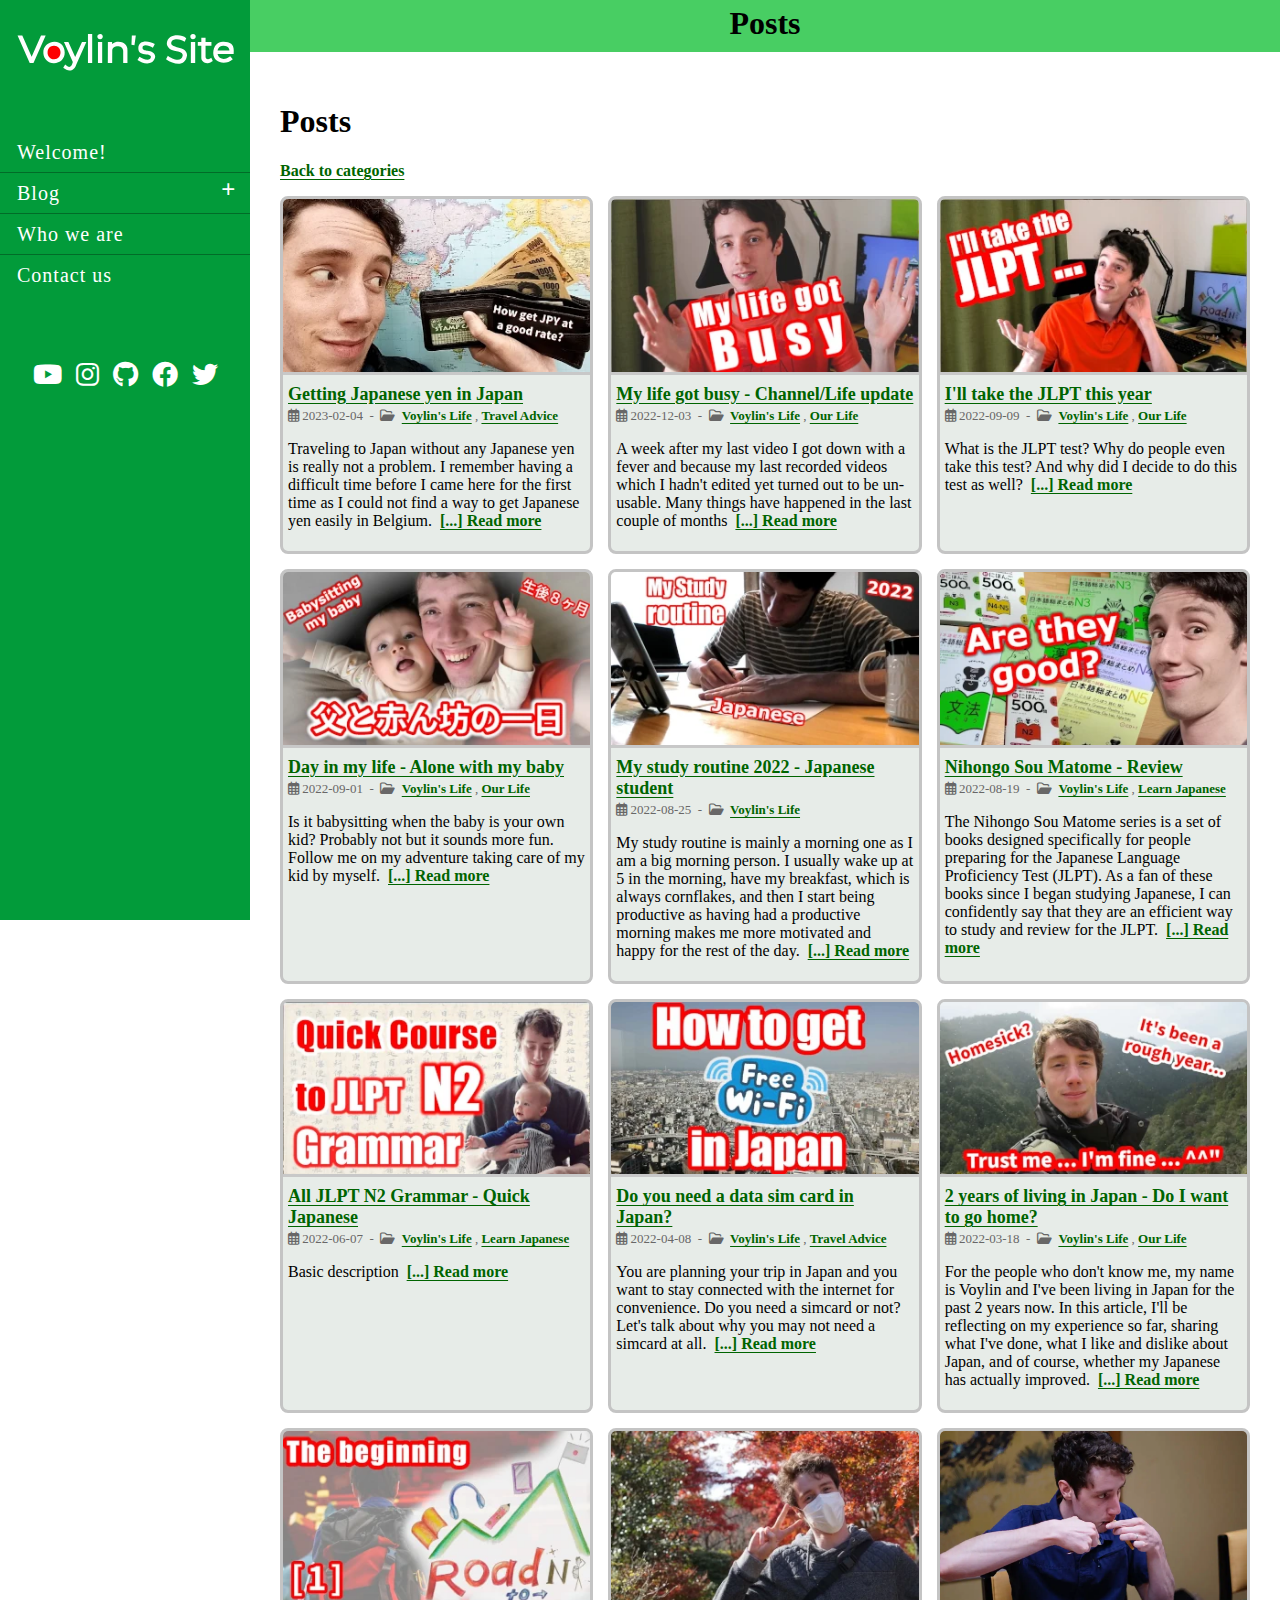
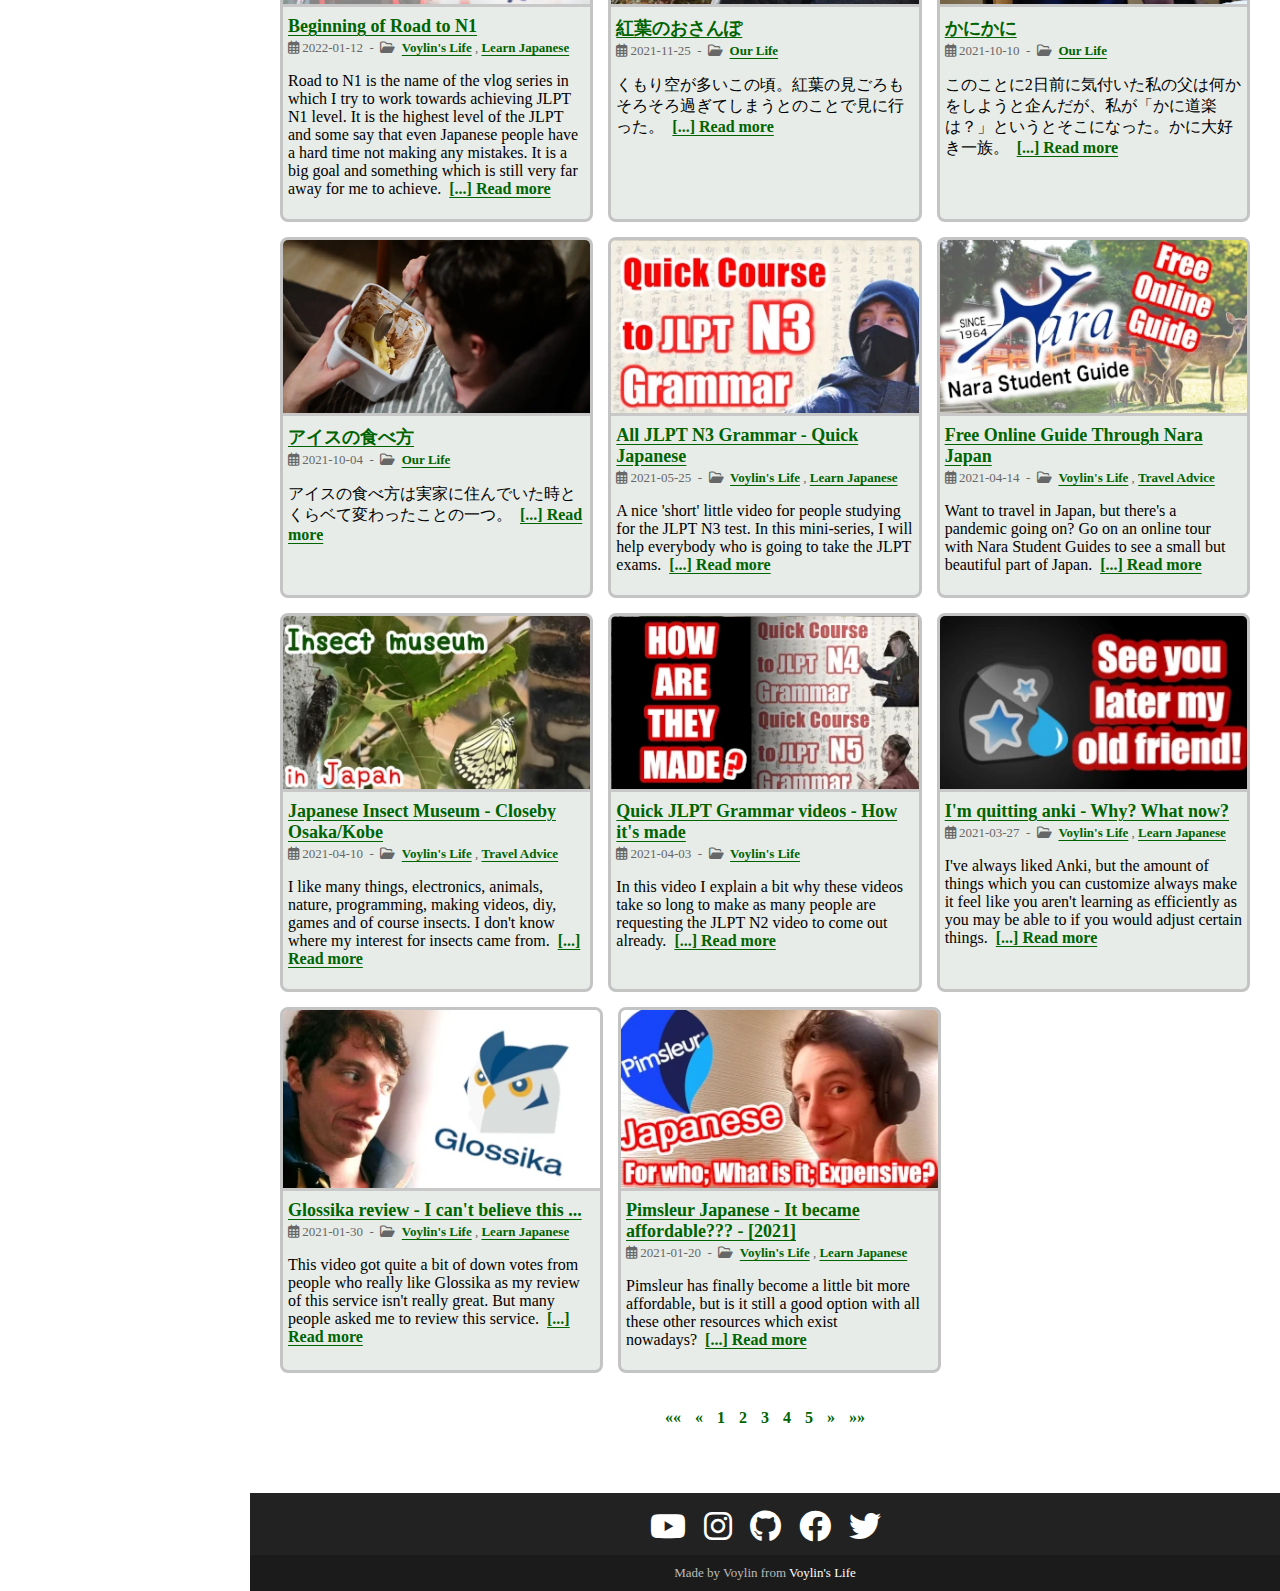
<file: posts/index.html>
<!DOCTYPE html>
<html lang="en-us"><head>
  <meta charset="utf-8">
  <meta name="viewport" content="width=device-width, initial-scale=1, viewport-fit=cover">
  <title>Voylin&#39;s Life - Posts - </title>
  <meta name="description" content="Voylin&#39;s Life site - A site about Japanese, Japan, and our adventures of living in Japan.">
  <link rel="icon" type="image/x-icon" href="/site_assets/favicon.svg">
  <link rel="stylesheet" href="/css/style_v1.css">
  <link rel="stylesheet" href="/css/font-awesome-all_v1.css">
  <link rel="canonical" href="https://www.voylinslife.com/posts/">
  <meta property="og:title" content="Posts" />
<meta property="og:description" content="Voylin&#39;s Life site - A site about Japanese, Japan, and our adventures of living in Japan." />
<meta property="og:type" content="website" />
<meta property="og:url" content="https://www.voylinslife.com/posts/" />


  <meta name="twitter:card" content="summary"/>
<meta name="twitter:title" content="Posts"/>
<meta name="twitter:description" content="Voylin&#39;s Life site - A site about Japanese, Japan, and our adventures of living in Japan."/>

</head>

<body><header>
  <a href="/" title="Home" id="site_logo">
    <img src="/site_assets/site-logo.svg" alt="Voylin's Life" width="258" height="62">
  </a>

  <script async>
    function blog_menu_button(event) {
      event.preventDefault();
      var blog_menu = document.getElementById("sidebar-blog-menu");
      if (blog_menu.classList.contains("sidebar-show-blog-menu")) {
        blog_menu.classList.remove("sidebar-show-blog-menu");
      } else { blog_menu.classList.add("sidebar-show-blog-menu"); }
    }

    function mobileMenu() {
      var x = document.getElementById("sidebar-navbox");
      if (x.classList.contains("show-mobile-menu")) {
        x.classList.remove("show-mobile-menu");
      } else {x.classList.add("show-mobile-menu");}
    }
  </script>

  <div id="sidebar-navbox">
    <nav>
      <ul>
        
        <li>
          
            <a href="/" title="Welcome!">Welcome!</a>
          
        </li>
        
        <li>
          
            <a id="sidebar-blog-text" href="/blog" title="Blog">Blog</a>
            <button id="sidebar-blog-button" onclick="blog_menu_button(event)" type="button">&nbsp;+</button>
            <ul id="sidebar-blog-menu">
              <li><a href="/categories/learn-japanese/" title="Learn Japanese">
                <span class="blog-menu-link">Learn Japanese</span>
                <span class="blog-menu-link-info">Articles about learning the Japanese language</span>
              </a></li>
              <li><a href="/categories/our-life/" title="Our life">
                <span class="blog-menu-link">Our life</span>
                <span class="blog-menu-link-info">Posts about our life as an international couple living in Japan</span>
              </a></li>
              <li><a href="/categories/travel-advice/" title="Travel advice">
                <span class="blog-menu-link">Travel advice</span>
                <span class="blog-menu-link-info">All kinds of advice</span>
              </a></li>
              <li><a href="/categories/voylins-life/" title="Voylin's life">
                <span class="blog-menu-link">Voylin's life</span>
                <span class="blog-menu-link-info">Everything about my youtube channel</span>
              </a></li>
            </ul>
          
        </li>
        
        <li>
          
            <a href="/about_us" title="Who we are">Who we are</a>
          
        </li>
        
        <li>
          
            <a href="/contact_us" title="Contact us">Contact us</a>
          
        </li>
        
      </ul>
    </nav>

    <script async src="https://cse.google.com/cse.js?cx=b0e541e520bb74b64">
    </script>
    <gcse:search enablehistory="false"></gcse:search>

    <div id="top_social">
      
        <a href="https://youtube.com/voylin" title="Youtube" target="_blank"><i class='fab fa-youtube'></i></a>
      
        <a href="https://www.instagram.com/voylinslife/" title="Instagram" target="_blank"><i class='fab fa-instagram'></i></a>
      
        <a href="https://github.com/voylin" title="Github" target="_blank"><i class='fab fa-github'></i></a>
      
        <a href="https://www.facebook.com/voylinslife" title="Facebook" target="_blank"><i class='fab fa-facebook'></i></a>
      
        <a href="https://twitter.com/voylinslife" title="Twitter" target="_blank"><i class='fab fa-twitter'></i></a>
      
    </div>
  </div>

  <button id="mobile-icon" onclick="mobileMenu()" aria-label="Open mobile menu">
    <i class="fa fa-bars"></i>
  </button>
</header>
<div id="page-title">
        
  <p>Posts</p>

      </div>
      
      <main id="content">
<div>
  <h1>Posts</h1>
  <p><a href="/blog/"><b>Back to categories</b></a></p>
    <div class="list-block">
      
      
        
          <div class="post-block">
  
    <a href="https://www.voylinslife.com/posts/2023/02/04_how-get-jpy/"><img src="/images/posts/2023/02/jpy-in-jp.webp" alt="Getting Japanese yen in Japan post image" width="336" height="189" loading="lazy"></a>
  
  <br>
  <div class="post-block-info" >
    <a href="https://www.voylinslife.com/posts/2023/02/04_how-get-jpy/" class="post-block-info-title"><b>Getting Japanese yen in Japan</b></a><br>
    <p class="metadata"><i class="far fa-calendar-alt" ></i>&nbsp;2023-02-04
    
      &nbsp;-&nbsp;
      <i class="far fa-folder-open"></i>&nbsp;
      <a href="/categories/voylins-life">Voylin&#39;s Life</a>
      , <a href="/categories/travel-advice">Travel Advice</a>
      
    
    </p>
    <p>Traveling to Japan without any Japanese yen is really not a problem. I remember having a difficult time before I came here for the first time as I could not find a way to get Japanese yen easily in Belgium.&nbsp;&nbsp;<a href="https://www.voylinslife.com/posts/2023/02/04_how-get-jpy/">[...] Read more</a></p>
  </div>
</div>
        
      
        
          <div class="post-block">
  
    <a href="https://www.voylinslife.com/posts/2022/12/01_life-got-busy/"><img src="/images/posts/2022/12/life-got-busy.webp" alt="My life got busy - Channel/Life update post image" width="336" height="189" loading="lazy"></a>
  
  <br>
  <div class="post-block-info" >
    <a href="https://www.voylinslife.com/posts/2022/12/01_life-got-busy/" class="post-block-info-title"><b>My life got busy - Channel/Life update</b></a><br>
    <p class="metadata"><i class="far fa-calendar-alt" ></i>&nbsp;2022-12-03
    
      &nbsp;-&nbsp;
      <i class="far fa-folder-open"></i>&nbsp;
      <a href="/categories/voylins-life">Voylin&#39;s Life</a>
      , <a href="/categories/our-life">Our Life</a>
      
    
    </p>
    <p>A week after my last video I got down with a fever and because my last recorded videos which I hadn&#39;t edited yet turned out to be un-usable. Many things have happened in the last couple of months&nbsp;&nbsp;<a href="https://www.voylinslife.com/posts/2022/12/01_life-got-busy/">[...] Read more</a></p>
  </div>
</div>
        
      
        
          <div class="post-block">
  
    <a href="https://www.voylinslife.com/posts/2022/09/09_taking-the-jlpt/"><img src="/images/posts/2022/09/taking-the-jlpt.webp" alt="I&#39;ll take the JLPT this year post image" width="336" height="189" loading="lazy"></a>
  
  <br>
  <div class="post-block-info" >
    <a href="https://www.voylinslife.com/posts/2022/09/09_taking-the-jlpt/" class="post-block-info-title"><b>I&#39;ll take the JLPT this year</b></a><br>
    <p class="metadata"><i class="far fa-calendar-alt" ></i>&nbsp;2022-09-09
    
      &nbsp;-&nbsp;
      <i class="far fa-folder-open"></i>&nbsp;
      <a href="/categories/voylins-life">Voylin&#39;s Life</a>
      , <a href="/categories/our-life">Our Life</a>
      
    
    </p>
    <p>What is the JLPT test? Why do people even take this test? And why did I decide to do this test as well?&nbsp;&nbsp;<a href="https://www.voylinslife.com/posts/2022/09/09_taking-the-jlpt/">[...] Read more</a></p>
  </div>
</div>
        
      
        
          <div class="post-block">
  
    <a href="https://www.voylinslife.com/posts/2022/09/01_babysitting-vlog/"><img src="/images/posts/2022/09/babysitting.webp" alt="Day in my life - Alone with my baby post image" width="336" height="189" loading="lazy"></a>
  
  <br>
  <div class="post-block-info" >
    <a href="https://www.voylinslife.com/posts/2022/09/01_babysitting-vlog/" class="post-block-info-title"><b>Day in my life - Alone with my baby</b></a><br>
    <p class="metadata"><i class="far fa-calendar-alt" ></i>&nbsp;2022-09-01
    
      &nbsp;-&nbsp;
      <i class="far fa-folder-open"></i>&nbsp;
      <a href="/categories/voylins-life">Voylin&#39;s Life</a>
      , <a href="/categories/our-life">Our Life</a>
      
    
    </p>
    <p>Is it babysitting when the baby is your own kid? Probably not but it sounds more fun. Follow me on my adventure taking care of my kid by myself.&nbsp;&nbsp;<a href="https://www.voylinslife.com/posts/2022/09/01_babysitting-vlog/">[...] Read more</a></p>
  </div>
</div>
        
      
        
          <div class="post-block">
  
    <a href="https://www.voylinslife.com/posts/2022/08/25_study-routine/"><img src="/images/posts/2022/08/study-routine.webp" alt="My study routine 2022 - Japanese student post image" width="336" height="189" loading="lazy"></a>
  
  <br>
  <div class="post-block-info" >
    <a href="https://www.voylinslife.com/posts/2022/08/25_study-routine/" class="post-block-info-title"><b>My study routine 2022 - Japanese student</b></a><br>
    <p class="metadata"><i class="far fa-calendar-alt" ></i>&nbsp;2022-08-25
    
      &nbsp;-&nbsp;
      <i class="far fa-folder-open"></i>&nbsp;
      <a href="/categories/voylins-life">Voylin&#39;s Life</a>
      
    
    </p>
    <p>My study routine is mainly a morning one as I am a big morning person. I usually wake up at 5 in the morning, have my breakfast, which is always cornflakes, and then I start being productive as having had a productive morning makes me more motivated and happy for the rest of the day.&nbsp;&nbsp;<a href="https://www.voylinslife.com/posts/2022/08/25_study-routine/">[...] Read more</a></p>
  </div>
</div>
        
      
        
          <div class="post-block">
  
    <a href="https://www.voylinslife.com/posts/2022/08/19_sou-matome-review/"><img src="/images/posts/2022/08/sou-matome-review.webp" alt="Nihongo Sou Matome - Review post image" width="336" height="189" loading="lazy"></a>
  
  <br>
  <div class="post-block-info" >
    <a href="https://www.voylinslife.com/posts/2022/08/19_sou-matome-review/" class="post-block-info-title"><b>Nihongo Sou Matome - Review</b></a><br>
    <p class="metadata"><i class="far fa-calendar-alt" ></i>&nbsp;2022-08-19
    
      &nbsp;-&nbsp;
      <i class="far fa-folder-open"></i>&nbsp;
      <a href="/categories/voylins-life">Voylin&#39;s Life</a>
      , <a href="/categories/learn-japanese">Learn Japanese</a>
      
    
    </p>
    <p>The Nihongo Sou Matome series is a set of books designed specifically for people preparing for the Japanese Language Proficiency Test (JLPT). As a fan of these books since I began studying Japanese, I can confidently say that they are an efficient way to study and review for the JLPT.&nbsp;&nbsp;<a href="https://www.voylinslife.com/posts/2022/08/19_sou-matome-review/">[...] Read more</a></p>
  </div>
</div>
        
      
        
          <div class="post-block">
  
    <a href="https://www.voylinslife.com/posts/2022/06/07_all-jlpt-n2-grammar/"><img src="/images/posts/2022/06/all-jlpt-n2-grammar.webp" alt="All JLPT N2 Grammar - Quick Japanese post image" width="336" height="189" loading="lazy"></a>
  
  <br>
  <div class="post-block-info" >
    <a href="https://www.voylinslife.com/posts/2022/06/07_all-jlpt-n2-grammar/" class="post-block-info-title"><b>All JLPT N2 Grammar - Quick Japanese</b></a><br>
    <p class="metadata"><i class="far fa-calendar-alt" ></i>&nbsp;2022-06-07
    
      &nbsp;-&nbsp;
      <i class="far fa-folder-open"></i>&nbsp;
      <a href="/categories/voylins-life">Voylin&#39;s Life</a>
      , <a href="/categories/learn-japanese">Learn Japanese</a>
      
    
    </p>
    <p>Basic description&nbsp;&nbsp;<a href="https://www.voylinslife.com/posts/2022/06/07_all-jlpt-n2-grammar/">[...] Read more</a></p>
  </div>
</div>
        
      
        
          <div class="post-block">
  
    <a href="https://www.voylinslife.com/posts/2022/04/08_japan-free-wifi/"><img src="/images/posts/2022/04/japan-free-wifi.webp" alt="Do you need a data sim card in Japan? post image" width="336" height="189" loading="lazy"></a>
  
  <br>
  <div class="post-block-info" >
    <a href="https://www.voylinslife.com/posts/2022/04/08_japan-free-wifi/" class="post-block-info-title"><b>Do you need a data sim card in Japan?</b></a><br>
    <p class="metadata"><i class="far fa-calendar-alt" ></i>&nbsp;2022-04-08
    
      &nbsp;-&nbsp;
      <i class="far fa-folder-open"></i>&nbsp;
      <a href="/categories/voylins-life">Voylin&#39;s Life</a>
      , <a href="/categories/travel-advice">Travel Advice</a>
      
    
    </p>
    <p>You are planning your trip in Japan and you want to stay connected with the internet for convenience. Do you need a simcard or not? Let&#39;s talk about why you may not need a simcard at all.&nbsp;&nbsp;<a href="https://www.voylinslife.com/posts/2022/04/08_japan-free-wifi/">[...] Read more</a></p>
  </div>
</div>
        
      
        
          <div class="post-block">
  
    <a href="https://www.voylinslife.com/posts/2022/03/18_2-years-in-japan/"><img src="/images/posts/2022/03/2-years-in-japan.webp" alt="2 years of living in Japan - Do I want to go home? post image" width="336" height="189" loading="lazy"></a>
  
  <br>
  <div class="post-block-info" >
    <a href="https://www.voylinslife.com/posts/2022/03/18_2-years-in-japan/" class="post-block-info-title"><b>2 years of living in Japan - Do I want to go home?</b></a><br>
    <p class="metadata"><i class="far fa-calendar-alt" ></i>&nbsp;2022-03-18
    
      &nbsp;-&nbsp;
      <i class="far fa-folder-open"></i>&nbsp;
      <a href="/categories/voylins-life">Voylin&#39;s Life</a>
      , <a href="/categories/our-life">Our Life</a>
      
    
    </p>
    <p>For the people who don&#39;t know me, my name is Voylin and I&#39;ve been living in Japan for the past 2 years now. In this article, I&#39;ll be reflecting on my experience so far, sharing what I&#39;ve done, what I like and dislike about Japan, and of course, whether my Japanese has actually improved.&nbsp;&nbsp;<a href="https://www.voylinslife.com/posts/2022/03/18_2-years-in-japan/">[...] Read more</a></p>
  </div>
</div>
        
      
        
          <div class="post-block">
  
    <a href="https://www.voylinslife.com/posts/2021/09/30_road-to-n1/"><img src="/images/posts/2021/09/road-to-n1.webp" alt="Beginning of Road to N1 post image" width="336" height="189" loading="lazy"></a>
  
  <br>
  <div class="post-block-info" >
    <a href="https://www.voylinslife.com/posts/2021/09/30_road-to-n1/" class="post-block-info-title"><b>Beginning of Road to N1</b></a><br>
    <p class="metadata"><i class="far fa-calendar-alt" ></i>&nbsp;2022-01-12
    
      &nbsp;-&nbsp;
      <i class="far fa-folder-open"></i>&nbsp;
      <a href="/categories/voylins-life">Voylin&#39;s Life</a>
      , <a href="/categories/learn-japanese">Learn Japanese</a>
      
    
    </p>
    <p>Road to N1 is the name of the vlog series in which I try to work towards achieving JLPT N1 level. It is the highest level of the JLPT and some say that even Japanese people have a hard time not making any mistakes. It is a big goal and something which is still very far away for me to achieve.&nbsp;&nbsp;<a href="https://www.voylinslife.com/posts/2021/09/30_road-to-n1/">[...] Read more</a></p>
  </div>
</div>
        
      
        
          <div class="post-block">
  
    <a href="https://www.voylinslife.com/posts/2021/11/25_%E7%B4%85%E8%91%89%E3%81%AE%E3%81%8A%E3%81%95%E3%82%93%E3%81%BD/"><img src="/images/posts/2021/11/autumn_walk.webp" alt="紅葉のおさんぽ post image" width="336" height="189" loading="lazy"></a>
  
  <br>
  <div class="post-block-info" >
    <a href="https://www.voylinslife.com/posts/2021/11/25_%E7%B4%85%E8%91%89%E3%81%AE%E3%81%8A%E3%81%95%E3%82%93%E3%81%BD/" class="post-block-info-title"><b>紅葉のおさんぽ</b></a><br>
    <p class="metadata"><i class="far fa-calendar-alt" ></i>&nbsp;2021-11-25
    
      &nbsp;-&nbsp;
      <i class="far fa-folder-open"></i>&nbsp;
      <a href="/categories/our-life">Our Life</a>
      
    
    </p>
    <p>くもり空が多いこの頃。紅葉の見ごろもそろそろ過ぎてしまうとのことで見に行った。&nbsp;&nbsp;<a href="https://www.voylinslife.com/posts/2021/11/25_%E7%B4%85%E8%91%89%E3%81%AE%E3%81%8A%E3%81%95%E3%82%93%E3%81%BD/">[...] Read more</a></p>
  </div>
</div>
        
      
        
          <div class="post-block">
  
    <a href="https://www.voylinslife.com/posts/2021/10/10_%E3%81%8B%E3%81%AB%E3%81%8B%E3%81%AB/"><img src="/images/posts/2021/10/kanikani.webp" alt="かにかに post image" width="336" height="189" loading="lazy"></a>
  
  <br>
  <div class="post-block-info" >
    <a href="https://www.voylinslife.com/posts/2021/10/10_%E3%81%8B%E3%81%AB%E3%81%8B%E3%81%AB/" class="post-block-info-title"><b>かにかに</b></a><br>
    <p class="metadata"><i class="far fa-calendar-alt" ></i>&nbsp;2021-10-10
    
      &nbsp;-&nbsp;
      <i class="far fa-folder-open"></i>&nbsp;
      <a href="/categories/our-life">Our Life</a>
      
    
    </p>
    <p>このことに2日前に気付いた私の父は何かをしようと企んだが、私が「かに道楽は？」というとそこになった。かに大好き一族。&nbsp;&nbsp;<a href="https://www.voylinslife.com/posts/2021/10/10_%E3%81%8B%E3%81%AB%E3%81%8B%E3%81%AB/">[...] Read more</a></p>
  </div>
</div>
        
      
        
          <div class="post-block">
  
    <a href="https://www.voylinslife.com/posts/2021/10/04_%E3%82%A2%E3%82%A4%E3%82%B9%E3%81%AE%E9%A3%9F%E3%81%B9%E6%96%B9/"><img src="/images/posts/2021/10/aisu-no-tabekata.webp" alt="アイスの食べ方 post image" width="336" height="189" loading="lazy"></a>
  
  <br>
  <div class="post-block-info" >
    <a href="https://www.voylinslife.com/posts/2021/10/04_%E3%82%A2%E3%82%A4%E3%82%B9%E3%81%AE%E9%A3%9F%E3%81%B9%E6%96%B9/" class="post-block-info-title"><b>アイスの食べ方</b></a><br>
    <p class="metadata"><i class="far fa-calendar-alt" ></i>&nbsp;2021-10-04
    
      &nbsp;-&nbsp;
      <i class="far fa-folder-open"></i>&nbsp;
      <a href="/categories/our-life">Our Life</a>
      
    
    </p>
    <p>アイスの食べ方は実家に住んでいた時とくらベて変わったことの一つ。&nbsp;&nbsp;<a href="https://www.voylinslife.com/posts/2021/10/04_%E3%82%A2%E3%82%A4%E3%82%B9%E3%81%AE%E9%A3%9F%E3%81%B9%E6%96%B9/">[...] Read more</a></p>
  </div>
</div>
        
      
        
          <div class="post-block">
  
    <a href="https://www.voylinslife.com/posts/2021/05/25_all-jlpt-n3-grammar/"><img src="/images/posts/2021/05/all-jlpt-n3-grammar.webp" alt="All JLPT N3 Grammar - Quick Japanese post image" width="336" height="189" loading="lazy"></a>
  
  <br>
  <div class="post-block-info" >
    <a href="https://www.voylinslife.com/posts/2021/05/25_all-jlpt-n3-grammar/" class="post-block-info-title"><b>All JLPT N3 Grammar - Quick Japanese</b></a><br>
    <p class="metadata"><i class="far fa-calendar-alt" ></i>&nbsp;2021-05-25
    
      &nbsp;-&nbsp;
      <i class="far fa-folder-open"></i>&nbsp;
      <a href="/categories/voylins-life">Voylin&#39;s Life</a>
      , <a href="/categories/learn-japanese">Learn Japanese</a>
      
    
    </p>
    <p>A nice &#39;short&#39; little video for people studying for the JLPT N3 test. In this mini-series, I will help everybody who is going to take the JLPT exams.&nbsp;&nbsp;<a href="https://www.voylinslife.com/posts/2021/05/25_all-jlpt-n3-grammar/">[...] Read more</a></p>
  </div>
</div>
        
      
        
          <div class="post-block">
  
    <a href="https://www.voylinslife.com/posts/2021/04/14_free-nara-guide/"><img src="/images/posts/2021/04/free-nara-guide.webp" alt="Free Online Guide Through Nara Japan post image" width="336" height="189" loading="lazy"></a>
  
  <br>
  <div class="post-block-info" >
    <a href="https://www.voylinslife.com/posts/2021/04/14_free-nara-guide/" class="post-block-info-title"><b>Free Online Guide Through Nara Japan</b></a><br>
    <p class="metadata"><i class="far fa-calendar-alt" ></i>&nbsp;2021-04-14
    
      &nbsp;-&nbsp;
      <i class="far fa-folder-open"></i>&nbsp;
      <a href="/categories/voylins-life">Voylin&#39;s Life</a>
      , <a href="/categories/travel-advice">Travel Advice</a>
      
    
    </p>
    <p>Want to travel in Japan, but there&#39;s a pandemic going on? Go on an online tour with Nara Student Guides to see a small but beautiful part of Japan.&nbsp;&nbsp;<a href="https://www.voylinslife.com/posts/2021/04/14_free-nara-guide/">[...] Read more</a></p>
  </div>
</div>
        
      
        
          <div class="post-block">
  
    <a href="https://www.voylinslife.com/posts/2021/04/10_insect-museum/"><img src="/images/posts/2021/04/insect-museum.webp" alt="Japanese Insect Museum - Closeby Osaka/Kobe post image" width="336" height="189" loading="lazy"></a>
  
  <br>
  <div class="post-block-info" >
    <a href="https://www.voylinslife.com/posts/2021/04/10_insect-museum/" class="post-block-info-title"><b>Japanese Insect Museum - Closeby Osaka/Kobe</b></a><br>
    <p class="metadata"><i class="far fa-calendar-alt" ></i>&nbsp;2021-04-10
    
      &nbsp;-&nbsp;
      <i class="far fa-folder-open"></i>&nbsp;
      <a href="/categories/voylins-life">Voylin&#39;s Life</a>
      , <a href="/categories/travel-advice">Travel Advice</a>
      
    
    </p>
    <p>I like many things, electronics, animals, nature, programming, making videos, diy, games and of course insects. I don&#39;t know where my interest for insects came from.&nbsp;&nbsp;<a href="https://www.voylinslife.com/posts/2021/04/10_insect-museum/">[...] Read more</a></p>
  </div>
</div>
        
      
        
          <div class="post-block">
  
    <a href="https://www.voylinslife.com/posts/2021/04/03_quick-jlpt-how-its-made/"><img src="/images/posts/2021/04/quick-jlpt-how-its-made.webp" alt="Quick JLPT Grammar videos - How it&#39;s made post image" width="336" height="189" loading="lazy"></a>
  
  <br>
  <div class="post-block-info" >
    <a href="https://www.voylinslife.com/posts/2021/04/03_quick-jlpt-how-its-made/" class="post-block-info-title"><b>Quick JLPT Grammar videos - How it&#39;s made</b></a><br>
    <p class="metadata"><i class="far fa-calendar-alt" ></i>&nbsp;2021-04-03
    
      &nbsp;-&nbsp;
      <i class="far fa-folder-open"></i>&nbsp;
      <a href="/categories/voylins-life">Voylin&#39;s Life</a>
      
    
    </p>
    <p>In this video I explain a bit why these videos take so long to make as many people are requesting the JLPT N2 video to come out already.&nbsp;&nbsp;<a href="https://www.voylinslife.com/posts/2021/04/03_quick-jlpt-how-its-made/">[...] Read more</a></p>
  </div>
</div>
        
      
        
          <div class="post-block">
  
    <a href="https://www.voylinslife.com/posts/2021/03/27_quitting-anki/"><img src="/images/posts/2021/03/quitting-anki.webp" alt="I&#39;m quitting anki - Why? What now? post image" width="336" height="189" loading="lazy"></a>
  
  <br>
  <div class="post-block-info" >
    <a href="https://www.voylinslife.com/posts/2021/03/27_quitting-anki/" class="post-block-info-title"><b>I&#39;m quitting anki - Why? What now?</b></a><br>
    <p class="metadata"><i class="far fa-calendar-alt" ></i>&nbsp;2021-03-27
    
      &nbsp;-&nbsp;
      <i class="far fa-folder-open"></i>&nbsp;
      <a href="/categories/voylins-life">Voylin&#39;s Life</a>
      , <a href="/categories/learn-japanese">Learn Japanese</a>
      
    
    </p>
    <p>I&#39;ve always liked Anki, but the amount of things which you can customize always make it feel like you aren&#39;t learning as efficiently as you may be able to if you would adjust certain things.&nbsp;&nbsp;<a href="https://www.voylinslife.com/posts/2021/03/27_quitting-anki/">[...] Read more</a></p>
  </div>
</div>
        
      
        
          <div class="post-block">
  
    <a href="https://www.voylinslife.com/posts/2021/01/30_glossika-review/"><img src="/images/posts/2021/01/glossika-review.webp" alt="Glossika review - I can&#39;t believe this ... post image" width="336" height="189" loading="lazy"></a>
  
  <br>
  <div class="post-block-info" >
    <a href="https://www.voylinslife.com/posts/2021/01/30_glossika-review/" class="post-block-info-title"><b>Glossika review - I can&#39;t believe this ...</b></a><br>
    <p class="metadata"><i class="far fa-calendar-alt" ></i>&nbsp;2021-01-30
    
      &nbsp;-&nbsp;
      <i class="far fa-folder-open"></i>&nbsp;
      <a href="/categories/voylins-life">Voylin&#39;s Life</a>
      , <a href="/categories/learn-japanese">Learn Japanese</a>
      
    
    </p>
    <p>This video got quite a bit of down votes from people who really like Glossika as my review of this service isn&#39;t really great. But many people asked me to review this service.&nbsp;&nbsp;<a href="https://www.voylinslife.com/posts/2021/01/30_glossika-review/">[...] Read more</a></p>
  </div>
</div>
        
      
        
          <div class="post-block">
  
    <a href="https://www.voylinslife.com/posts/2021/01/20_pimsleur-review/"><img src="/images/posts/2021/01/pimsleur-review.webp" alt="Pimsleur Japanese - It became affordable??? - [2021] post image" width="336" height="189" loading="lazy"></a>
  
  <br>
  <div class="post-block-info" >
    <a href="https://www.voylinslife.com/posts/2021/01/20_pimsleur-review/" class="post-block-info-title"><b>Pimsleur Japanese - It became affordable??? - [2021]</b></a><br>
    <p class="metadata"><i class="far fa-calendar-alt" ></i>&nbsp;2021-01-20
    
      &nbsp;-&nbsp;
      <i class="far fa-folder-open"></i>&nbsp;
      <a href="/categories/voylins-life">Voylin&#39;s Life</a>
      , <a href="/categories/learn-japanese">Learn Japanese</a>
      
    
    </p>
    <p>Pimsleur has finally become a little bit more affordable, but is it still a good option with all these other resources which exist nowadays?&nbsp;&nbsp;<a href="https://www.voylinslife.com/posts/2021/01/20_pimsleur-review/">[...] Read more</a></p>
  </div>
</div>
        
      
    </div>
    
    <ul class="pagination pagination-default">
      <li class="page-item disabled">
        <a aria-disabled="true" aria-label="First" class="page-link" role="button" tabindex="-1"><span aria-hidden="true">&laquo;&laquo;</span></a>
      </li>
      <li class="page-item disabled">
        <a aria-disabled="true" aria-label="Previous" class="page-link" role="button" tabindex="-1"><span aria-hidden="true">&laquo;</span></a>
      </li>
      <li class="page-item active">
        <a aria-current="page" aria-label="Page 1" class="page-link" role="button">1</a>
      </li>
      <li class="page-item">
        <a href="/posts/page/2/" aria-label="Page 2" class="page-link" role="button">2</a>
      </li>
      <li class="page-item">
        <a href="/posts/page/3/" aria-label="Page 3" class="page-link" role="button">3</a>
      </li>
      <li class="page-item">
        <a href="/posts/page/4/" aria-label="Page 4" class="page-link" role="button">4</a>
      </li>
      <li class="page-item">
        <a href="/posts/page/5/" aria-label="Page 5" class="page-link" role="button">5</a>
      </li>
      <li class="page-item">
        <a href="/posts/page/2/" aria-label="Next" class="page-link" role="button"><span aria-hidden="true">&raquo;</span></a>
      </li>
      <li class="page-item">
        <a href="/posts/page/6/" aria-label="Last" class="page-link" role="button"><span aria-hidden="true">&raquo;&raquo;</span></a>
      </li>
    </ul>
</div>

    </main><footer>
  <div id="footer_menu" class="text-center">
    <div id="bottom_social">
      
        <a href="https://youtube.com/voylin" title="Youtube">
          <i class='fab fa-youtube'></i>
        </a>
      
        <a href="https://www.instagram.com/voylinslife/" title="Instagram">
          <i class='fab fa-instagram'></i>
        </a>
      
        <a href="https://github.com/voylin" title="Github">
          <i class='fab fa-github'></i>
        </a>
      
        <a href="https://www.facebook.com/voylinslife" title="Facebook">
          <i class='fab fa-facebook'></i>
        </a>
      
        <a href="https://twitter.com/voylinslife" title="Twitter">
          <i class='fab fa-twitter'></i>
        </a>
      
    </div>
  </div>
  <div id="footer_info" class="text-center">
    <p>Made by Voylin from <a href="https://youtube.com/voylin" title="Voylin's Life">Voylin's Life</a></p>
  </div>
</footer>
</body>
</html>
</file>
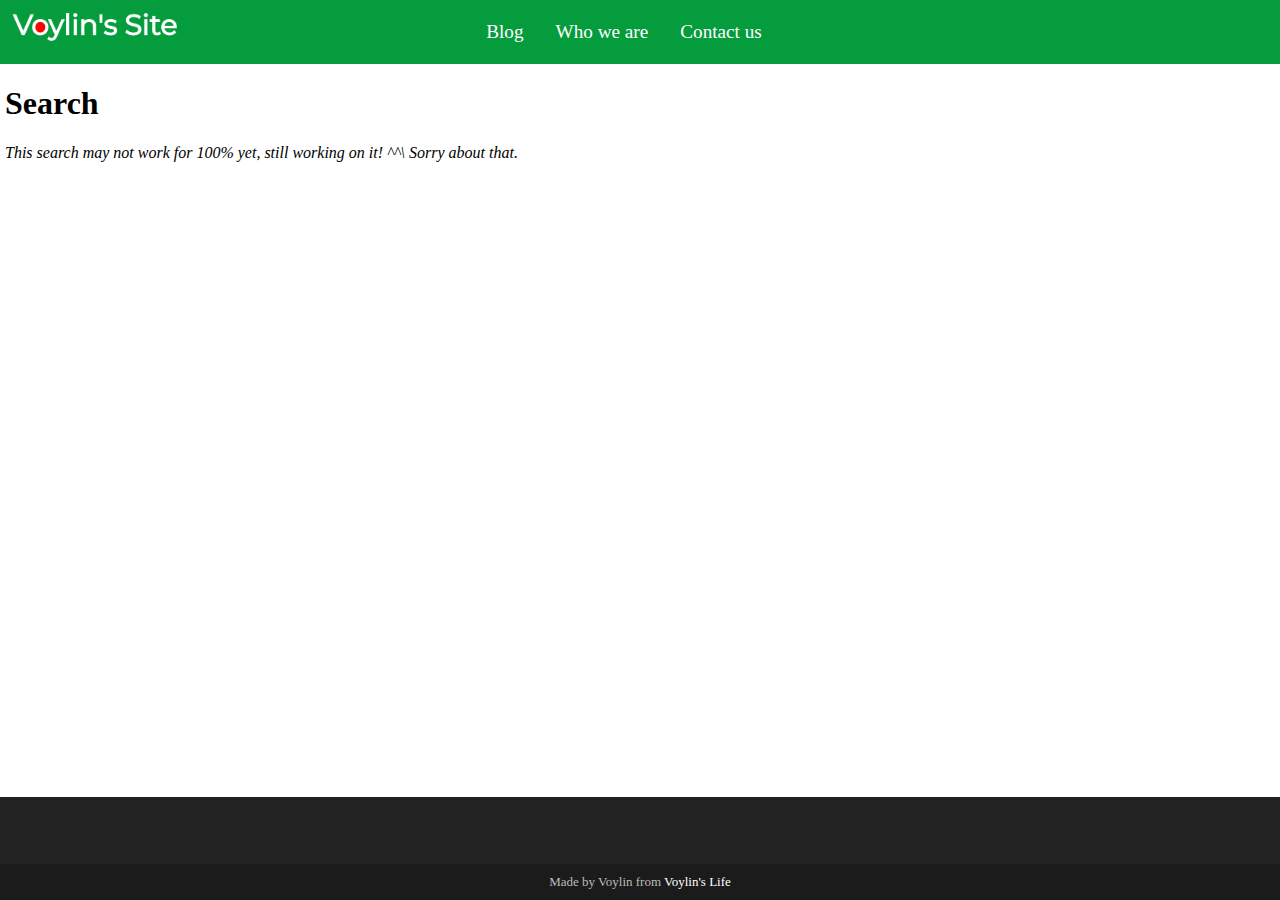
<file: search/index.html>
<!DOCTYPE html>
<html lang="en-us"><head>
  <meta charset="utf-8">
  <meta name="viewport" content="width=device-width, initial-scale=1, viewport-fit=cover">
  <title>Search - Voylin&#39;s Life</title>
  <meta name="description" content="This search may not work for 100% yet, still working on it! ^^\ Sorry about that.">
  <link rel="icon" type="image/x-icon" href="/site_assets/favicon.svg">
  <link rel="stylesheet" href="/css/style.css">
  <link rel="stylesheet" href="https://use.fontawesome.com/releases/v5.7.2/css/all.css" integrity="sha384-fnmOCqbTlWIlj8LyTjo7mOUStjsKC4pOpQbqyi7RrhN7udi9RwhKkMHpvLbHG9Sr" crossorigin="anonymous">
  <link rel="canonical" href="https://www.voylinslife.com/search/">
  <meta property="og:title" content="Search" />
<meta property="og:description" content="This search may not work for 100% yet, still working on it! ^^\ Sorry about that." />
<meta property="og:type" content="article" />
<meta property="og:url" content="https://www.voylinslife.com/search/" /><meta property="article:section" content="" />




  <meta name="twitter:card" content="summary"/>
<meta name="twitter:title" content="Search"/>
<meta name="twitter:description" content="This search may not work for 100% yet, still working on it! ^^\ Sorry about that."/>


  
    
<script type="application/javascript">
var doNotTrack = false;
if (!doNotTrack) {
	window.ga=window.ga||function(){(ga.q=ga.q||[]).push(arguments)};ga.l=+new Date;
	ga('create', 'G-15YVCH6129', 'auto');
	
	ga('send', 'pageview');
}
</script>
<script async src='https://www.google-analytics.com/analytics.js'></script>

  
</head>

<body><header>
  <a href="/" title="Home" id="site_logo">
    <img src="/site_assets/site-logo.png" alt="Voylin's Life">
  </a>

  
  <div id="mobile_menu_button">
    <a href="javascript:void(0);"  onclick="mobile_menu_button()">
      <i class="fa fa-bars"></i>
    </a>
  </div>

  <script>
    function mobile_menu_button() {
      var nav = document.getElementById("top_navbar");
      var social = document.getElementById("top_social");
      if (nav.classList.contains("mobile_show_nav")) {
        nav.classList.remove("mobile_show_nav");
        social.classList.remove("mobile_show_social");
      } else {
        nav.classList.add("mobile_show_nav");
        social.classList.add("mobile_show_social");
      }
    }
  </script>

  
  <div id="top_social">
    
    <a href="https://youtube.com/voylin" title="Youtube" target="_blank">
      <i class='fab fa-youtube'></i>
    </a>
    
    <a href="https://www.instagram.com/voylinslife/" title="Instagram" target="_blank">
      <i class='fab fa-instagram'></i>
    </a>
    
  </div>

  <nav id="top_navbar">
    
      <a href="/blog" title="Blog" class="text-center">
        Blog
      </a>
    
      <a href="/about_us" title="Who we are" class="text-center">
        Who we are
      </a>
    
      <a href="/contact_us" title="Contact us" class="text-center">
        Contact us
      </a>
    
    <a href="/search" title="Search"><i class='fas fa-search'></i></a>
  </nav>
</header>
<main id="content">
<div>
  <h1>Search</h1>
  <p><em>This search may not work for 100% yet, still working on it! ^^\ Sorry about that.</em></p>
<script async src="https://cse.google.com/cse.js?cx=b0e541e520bb74b64">
</script>
<div class="gcse-search"></div>
</div>

        </main><footer>
  <div id="footer_menu" class="text-center">
    <div id="bottom_social">
      
        <a href="https://youtube.com/voylin" title="Youtube">
          <span><i class='fab fa-youtube'></i></span>
        </a>
      
        <a href="https://www.instagram.com/voylinslife/" title="Instagram">
          <span><i class='fab fa-instagram'></i></span>
        </a>
      
    </div>
  </div>
  <div id="footer_info" class="text-center">
    <p>Made by Voylin from <a href="https://youtube.com/voylin" title="Voylin's Life">Voylin's Life</a></p>
  </div>
</footer>
</body>
</html>
</file>
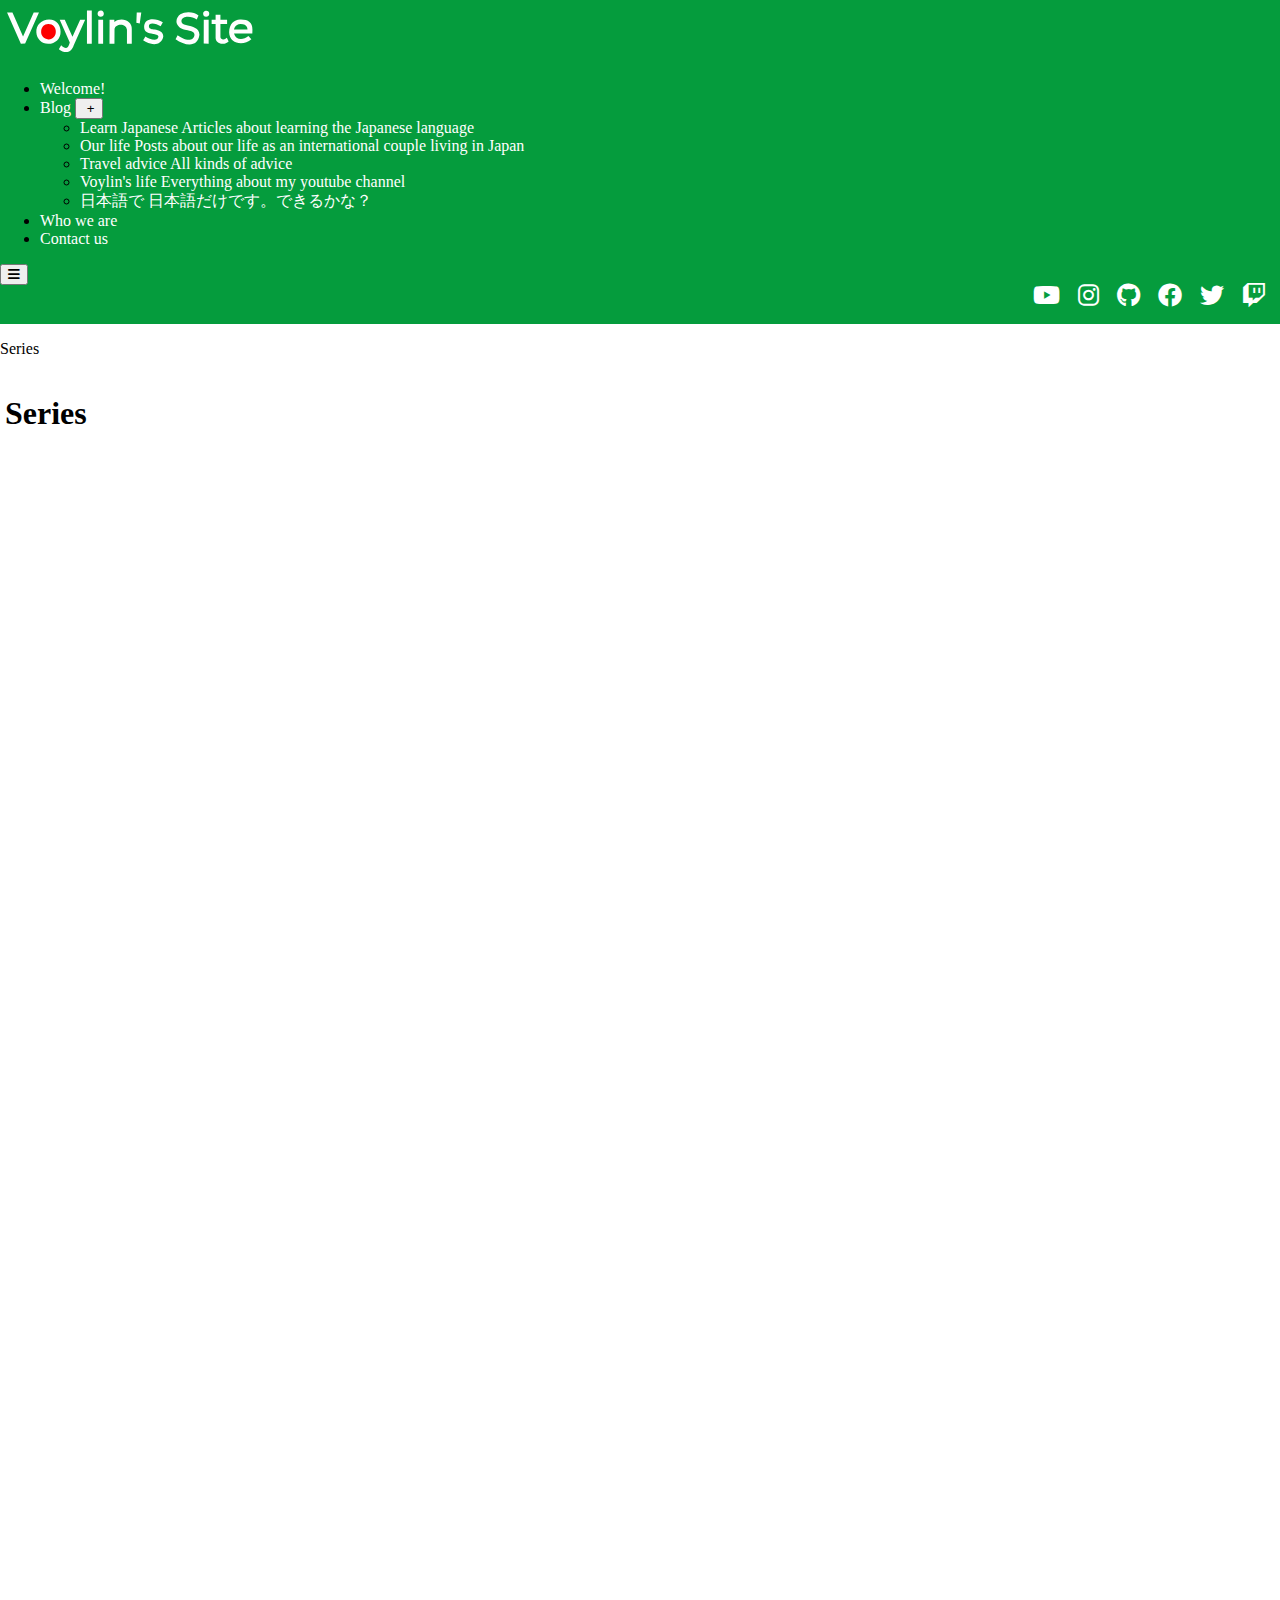
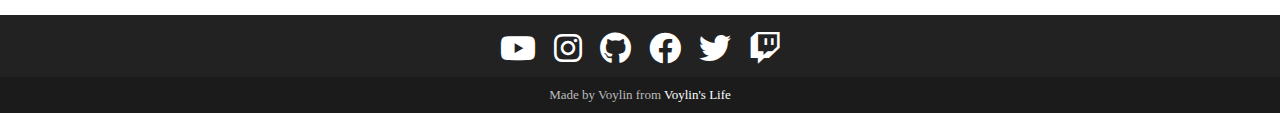
<file: series/index.html>
<!DOCTYPE html>
<html lang="en-us"><head>
  <meta charset="utf-8">
  <meta name="viewport" content="width=device-width, initial-scale=1, viewport-fit=cover">
  <title>Voylin&#39;s Life - Series - </title>
  <meta name="description" content="Voylin&#39;s Life site - A site about Japanese, Japan, and our adventures of living in Japan.">
  <link rel="icon" type="image/x-icon" href="/site_assets/favicon.svg">
  <link rel="stylesheet" href="/css/style.css">
  <link rel="stylesheet" href="/css/font-awesome-all.css">
  <link rel="canonical" href="https://www.voylinslife.com/series/">
  <script async src="https://pagead2.googlesyndication.com/pagead/js/adsbygoogle.js?client=ca-pub-8509752797763329" crossorigin="anonymous"></script>
  <meta property="og:title" content="Series" />
<meta property="og:description" content="Voylin&#39;s Life site - A site about Japanese, Japan, and our adventures of living in Japan." />
<meta property="og:type" content="website" />
<meta property="og:url" content="https://www.voylinslife.com/series/" />


  <meta name="twitter:card" content="summary"/>
<meta name="twitter:title" content="Series"/>
<meta name="twitter:description" content="Voylin&#39;s Life site - A site about Japanese, Japan, and our adventures of living in Japan."/>


  
    
<script type="application/javascript">
var doNotTrack = false;
if (!doNotTrack) {
	window.ga=window.ga||function(){(ga.q=ga.q||[]).push(arguments)};ga.l=+new Date;
	ga('create', 'G-15YVCH6129', 'auto');
	
	ga('send', 'pageview');
}
</script>
<script async src='https://www.google-analytics.com/analytics.js'></script>

  
</head>

<body><header>
  <a href="/" title="Home" id="site_logo">
    <img src="/site_assets/site-logo.svg" alt="Voylin's Life" width="258" height="62">
  </a>

  <script async>
    function blog_menu_button(event) {
      event.preventDefault();
      var blog_menu = document.getElementById("sidebar-blog-menu");
      if (blog_menu.classList.contains("sidebar-show-blog-menu")) {
        blog_menu.classList.remove("sidebar-show-blog-menu");
      } else { blog_menu.classList.add("sidebar-show-blog-menu"); }
    }

    function mobileMenu() {
      var x = document.getElementById("sidebar-navbox");
      if (x.classList.contains("show-mobile-menu")) {
        x.classList.remove("show-mobile-menu");
      } else {x.classList.add("show-mobile-menu");}
    }
  </script>

  <div id="sidebar-navbox">
    <nav>
      <ul>
        
        <li>
          
            <a href="/" title="Welcome!">Welcome!</a>
          
        </li>
        
        <li>
          
            <a id="sidebar-blog-text" href="/blog" title="Blog">Blog</a>
            <button id="sidebar-blog-button" onclick="blog_menu_button(event)" type="button">&nbsp;+</button>
            <ul id="sidebar-blog-menu">
              <li><a href="/categories/learn-japanese/" title="Learn Japanese">
                <span class="blog-menu-link">Learn Japanese</span>
                <span class="blog-menu-link-info">Articles about learning the Japanese language</span>
              </a></li>
              <li><a href="/categories/our-life/" title="Our life">
                <span class="blog-menu-link">Our life</span>
                <span class="blog-menu-link-info">Posts about our life as an international couple living in Japan</span>
              </a></li>
              <li><a href="/categories/travel-advice/" title="Travel advice">
                <span class="blog-menu-link">Travel advice</span>
                <span class="blog-menu-link-info">All kinds of advice</span>
              </a></li>
              <li><a href="/categories/voylins-life/" title="Voylin's life">
                <span class="blog-menu-link">Voylin's life</span>
                <span class="blog-menu-link-info">Everything about my youtube channel</span>
              </a></li>
              <li><a href="/categories/日本語で/" title="日本語で">
                <span class="blog-menu-link">日本語で</span>
                <span class="blog-menu-link-info">日本語だけです。できるかな？</span>
              </a></li>
            </ul>
          
        </li>
        
        <li>
          
            <a href="/about_us" title="Who we are">Who we are</a>
          
        </li>
        
        <li>
          
            <a href="/contact_us" title="Contact us">Contact us</a>
          
        </li>
        
      </ul>
    </nav>

    <script async src="https://cse.google.com/cse.js?cx=b0e541e520bb74b64">
    </script>
    <gcse:search enablehistory="false"></gcse:search>

    <div id="top_social">
      
        <a href="https://youtube.com/voylin" title="Youtube" target="_blank"><i class='fab fa-youtube'></i></a>
      
        <a href="https://www.instagram.com/voylinslife/" title="Instagram" target="_blank"><i class='fab fa-instagram'></i></a>
      
        <a href="https://github.com/voylin" title="Github" target="_blank"><i class='fab fa-github'></i></a>
      
        <a href="https://www.facebook.com/voylinslife" title="Facebook" target="_blank"><i class='fab fa-facebook'></i></a>
      
        <a href="https://twitter.com/voylinslife" title="Twitter" target="_blank"><i class='fab fa-twitter'></i></a>
      
        <a href="https://www.twitch.tv/voylin" title="Twitch" target="_blank"><i class='fab fa-twitch'></i></a>
      
    </div>
  </div>

  <button id="mobile-icon" onclick="mobileMenu()" aria-label="Open mobile menu">
    <i class="fa fa-bars"></i>
  </button>
</header>
<div id="page-title">
        
  <p>Series</p>

      </div>
      
      <main id="content">
<div>
  <h1>Series</h1>
  <a href="https://www.voylinslife.com/posts/2022/12/01_life-got-busy/">2022-12-03 > &nbspMy life got busy - Channel/Life update</a><br>
  <a href="https://www.voylinslife.com/posts/2022/09/09_taking-the-jlpt/">2022-09-09 > &nbspI&#39;ll take the JLPT this year</a><br>
  <a href="https://www.voylinslife.com/posts/2022/09/01_babysitting-vlog/">2022-09-01 > &nbspDay in my life - Alone with my baby</a><br>
  <a href="https://www.voylinslife.com/posts/2022/08/25_study-routine/">2022-08-25 > &nbspMy study routine 2022 - Japanese student</a><br>
  <a href="https://www.voylinslife.com/posts/2022/08/19_sou-matome-review/">2022-08-19 > &nbspNihongo Sou Matome - Review</a><br>
  <a href="https://www.voylinslife.com/posts/2022/04/08_japan-free-wifi/">2022-04-08 > &nbspDo you need a data sim card in Japan?</a><br>
  <a href="https://www.voylinslife.com/posts/2022/03/18_2-years-in-japan/">2022-03-18 > &nbsp2 years of living in Japan - Do I want to go home?</a><br>
  <a href="https://www.voylinslife.com/posts/2021/09/30_road-to-n1/">2022-01-12 > &nbspBeginning of Road to N1</a><br>
  <a href="https://www.voylinslife.com/posts/2021/11/25_%E7%B4%85%E8%91%89%E3%81%AE%E3%81%8A%E3%81%95%E3%82%93%E3%81%BD/">2021-11-25 > &nbsp紅葉のおさんぽ</a><br>
  <a href="https://www.voylinslife.com/posts/2021/10/10_%E3%81%8B%E3%81%AB%E3%81%8B%E3%81%AB/">2021-10-10 > &nbspかにかに</a><br>
  <a href="https://www.voylinslife.com/posts/2021/10/04_%E3%82%A2%E3%82%A4%E3%82%B9%E3%81%AE%E9%A3%9F%E3%81%B9%E6%96%B9/">2021-10-04 > &nbspアイスの食べ方</a><br>
  <a href="https://www.voylinslife.com/posts/2021/09/10_voylins-wife/">2020-12-09 > &nbspVoylin&#39;s wife</a><br>
  <a href="https://www.voylinslife.com/posts/2020/12/09_no-jlpt-this-year/">2020-12-09 > &nbspNo JLPT this year</a><br>
  <a href="https://www.voylinslife.com/posts/2020/04/29_all-jlpt-n4-grammar/">2020-04-29 > &nbspAll JLPT N4 Grammar</a><br>
  <a href="https://www.voylinslife.com/posts/2020/04/16_ume_matsuri/">2020-04-16 > &nbspUme Matsuri with friends - Better than Sakura?</a><br>
  <a href="https://www.voylinslife.com/posts/2020/03/22_first-month-japan/">2020-03-22 > &nbspMy first month in Japan</a><br>
  <a href="https://www.voylinslife.com/posts/2020/02/05_moving-to-japan-part-1/">2020-02-05 > &nbspMoving to Japan - Part 1</a><br>
  <a href="https://www.voylinslife.com/posts/2018/08/04_rainy-day-in-tennoji/">2018-08-04 > &nbspWhat to do in Tennoji on a Rainy Day</a><br>
  <a href="https://www.voylinslife.com/posts/2018/07/19_secret-to-learning-japanese/">2018-07-19 > &nbspSecret to Learning Japanese</a><br>
  <a href="https://www.voylinslife.com/posts/2018/07/08_linux-japanese-keyboard/">2018-07-08 > &nbspTyping Japanese on Linux - [AZERY and QWERTY]</a><br>
  <a href="https://www.voylinslife.com/posts/2018/07/03_study-plan/">2018-07-03 > &nbspHow Make a Study Plan</a><br>
  <a href="https://www.voylinslife.com/posts/2018/06/30_pimsleur-japanese/">2018-06-30 > &nbspPimsleur Japanese Review</a><br>
  <a href="https://www.voylinslife.com/posts/2018/06/29_fulltime-japanese-student/">2018-06-29 > &nbspFull-time Japanese Student (2018)</a><br>
  <a href="https://www.voylinslife.com/posts/2017/11/04_bellewaerde/">2017-11-07 > &nbspBellewaerde trip with a friend</a><br>
  <a href="https://www.voylinslife.com/posts/2017/11/05_hiragana-katakana-one-day/">2017-11-05 > &nbspHiragana &amp; Katakana In One Day</a><br>
  <a href="https://www.voylinslife.com/posts/2017/04/29_japanese-self-study-books/">2017-09-29 > &nbspMy Japanese Self Study Books - 2017</a><br>
  <a href="https://www.voylinslife.com/posts/2017/07/13_plane-convention/">2017-07-13 > &nbspPlane Convention Fly-in Moorsele</a><br>
  <a href="https://www.voylinslife.com/posts/2017/06/29_kayaking-adventure/">2017-06-29 > &nbspKayaking Adventure - Semoine</a><br>
  <a href="https://www.voylinslife.com/posts/2017/06/01_lost-in-a-forest-semoine/">2017-06-01 > &nbspLost in a Forest Semoine</a><br>
  <a href="https://www.voylinslife.com/posts/2017/05/19_duolingo-japanese-ios-only/">2017-05-19 > &nbspDuolingo Japanese for IOS Only??</a><br>
  <a href="https://www.voylinslife.com/posts/2017/05/06_knife-airport-story/">2017-05-06 > &nbspW/ Knife through Airport Security</a><br>
  <a href="https://www.voylinslife.com/posts/2017/04/13_mobile-home-adventure/">2017-04-13 > &nbsp6 Dog&#39;s &#43; Mobile Home Adventure!</a><br>
  <a href="https://www.voylinslife.com/posts/2017/04/11_packing-list-essentials/">2017-04-11 > &nbspTravel List Packing - Essentials Only</a><br>
  <a href="https://www.voylinslife.com/posts/2017/04/09_packing-list-electronics/">2017-04-09 > &nbspPacking List - Electronics - Travel Essentials</a><br>
  <a href="https://www.voylinslife.com/posts/2017/04/07_packing-list-toiletries/">2017-04-07 > &nbspPacking List - Toiletries - Travel Essentials</a><br>
  <a href="https://www.voylinslife.com/posts/2017/04/06_packing-list-clothes/">2017-04-06 > &nbspPacking list - Clothes -Travel Essentials</a><br>
  <a href="https://www.voylinslife.com/posts/2017/01/07_tree-parkour-bali/">2017-01-07 > &nbspTree parkour Bali - Last day&#39;s in Bali</a><br>
  <a href="https://www.voylinslife.com/posts/2017/01/06_exploring-bali/">2017-01-06 > &nbspAdventures in Bali</a><br>
  <a href="https://www.voylinslife.com/posts/2016/12/30_arriving-bali/">2016-12-30 > &nbspArriving in Bali Indonesia - Second country of the Big Adventure Trip</a><br>
  <a href="https://www.voylinslife.com/posts/2016/12/23_leaving-japan/">2016-12-23 > &nbspLast days in Japan</a><br>
  <a href="https://www.voylinslife.com/posts/2016/12/17_osaka-nara-stroll/">2016-12-17 > &nbspA stroll through Osaka and Nara light festival</a><br>
  <a href="https://www.voylinslife.com/posts/2016/10/29_nara-adventure-mount-wakakusa/">2016-10-29 > &nbspNara Adventure - Mount Wakakusa</a><br>
  <a href="https://www.voylinslife.com/posts/2016/10/22_departure-big-adventure/">2016-10-22 > &nbspDeparture on My Big Adventure</a><br>
  <a href="https://www.voylinslife.com/posts/2016/07/07_7kg-backpack-worldtrip/">2016-07-07 > &nbsp7kg Backpack Worldtrip - Winter edition</a><br>
  <a href="https://www.voylinslife.com/posts/2016/06/29_travel-clothes/">2016-06-29 > &nbspTravel Clothes - Fabrics and fast drying</a><br>
  <a href="https://www.voylinslife.com/posts/2016/06/23_my-room-belgium/">2016-06-23 > &nbspMy Room - Belgium</a><br>
  <a href="https://www.voylinslife.com/posts/2016/06/15_streetfestival-belgium/">2016-06-15 > &nbspStreetfestival Belgium</a><br>
  <a href="https://www.voylinslife.com/posts/2016/06/09_check-your-blood/">2016-06-09 > &nbspCheck Your Blood - Travel advice</a><br>
  <a href="https://www.voylinslife.com/posts/2016/05/03_first-trip-to-japan/">2016-05-03 > &nbspFirst trip to Japan</a><br>
  <a href="https://www.voylinslife.com/posts/2016/02/24_travel-stress/">2016-02-24 > &nbspTravel Stress</a><br>
  <a href="https://www.voylinslife.com/posts/2016/01/21_best-plane-seats/">2016-02-21 > &nbspBest Plane Seats</a><br>
  <a href="https://www.voylinslife.com/posts/2016/02/08_bad-weather-vlog/">2016-02-08 > &nbspBad Weather Vlog</a><br>
  <a href="https://www.voylinslife.com/posts/2016/02/03_4-most-common-travel-scams/">2016-02-03 > &nbsp4 Most Common Travel Scams</a><br>
  <a href="https://www.voylinslife.com/posts/2016/01/31_budgeting-whilst-backpacking/">2016-01-31 > &nbspBudgeting whilst backpacking</a><br>
  <a href="https://www.voylinslife.com/posts/2016/01/27_japan-travel-advice-2/">2016-01-27 > &nbspJapan - Travel advice 2</a><br>
  <a href="https://www.voylinslife.com/posts/2016/01/23_starting-with-photography/">2016-01-23 > &nbspStarting With Photography</a><br>
  <a href="https://www.voylinslife.com/posts/2016/01/21_one-bag-travel/">2016-01-21 > &nbspOne Bag Travel - Winter</a><br>
  <a href="https://www.voylinslife.com/posts/2016/01/17_sleeping_on_a_plane/">2016-01-17 > &nbspSleeping on a plane</a><br>
  <a href="https://www.voylinslife.com/posts/2016/01/13_ic-cards/">2016-01-13 > &nbspIC Cards</a><br>
  <a href="https://www.voylinslife.com/posts/2016/01/10_japan_-_travel_advice/">2016-01-10 > &nbspJapan - Travel advice 1</a><br>
  <a href="https://www.voylinslife.com/posts/2016/01/07_what-you-cant-take-on-a-plane/">2016-01-07 > &nbspWhat you can&#39;t take on a plane</a><br>
  <a href="https://www.voylinslife.com/posts/2016/01/04_planning_a_trip_tips_-_backpacking_tips/">2016-01-04 > &nbspPlanning a trip tips - Backpacking tips</a><br>
  <a href="https://www.voylinslife.com/posts/2015/12/28_posting-a-letter-daytrip-by-bike/">2015-12-28 > &nbspPosting a Letter - Day-trip by Bike</a><br>
  <a href="https://www.voylinslife.com/posts/2015/12/05_goals-in-life-2015/">2015-12-05 > &nbspGoals in Life (2015 - Start of my youtube channel)</a><br>
  
</div>

    </main><footer>
  <div id="footer_menu" class="text-center">
    <div id="bottom_social">
      
        <a href="https://youtube.com/voylin" title="Youtube">
          <i class='fab fa-youtube'></i>
        </a>
      
        <a href="https://www.instagram.com/voylinslife/" title="Instagram">
          <i class='fab fa-instagram'></i>
        </a>
      
        <a href="https://github.com/voylin" title="Github">
          <i class='fab fa-github'></i>
        </a>
      
        <a href="https://www.facebook.com/voylinslife" title="Facebook">
          <i class='fab fa-facebook'></i>
        </a>
      
        <a href="https://twitter.com/voylinslife" title="Twitter">
          <i class='fab fa-twitter'></i>
        </a>
      
        <a href="https://www.twitch.tv/voylin" title="Twitch">
          <i class='fab fa-twitch'></i>
        </a>
      
    </div>
  </div>
  <div id="footer_info" class="text-center">
    <p>Made by Voylin from <a href="https://youtube.com/voylin" title="Voylin's Life">Voylin's Life</a></p>
  </div>
</footer>
</body>
</html>
</file>
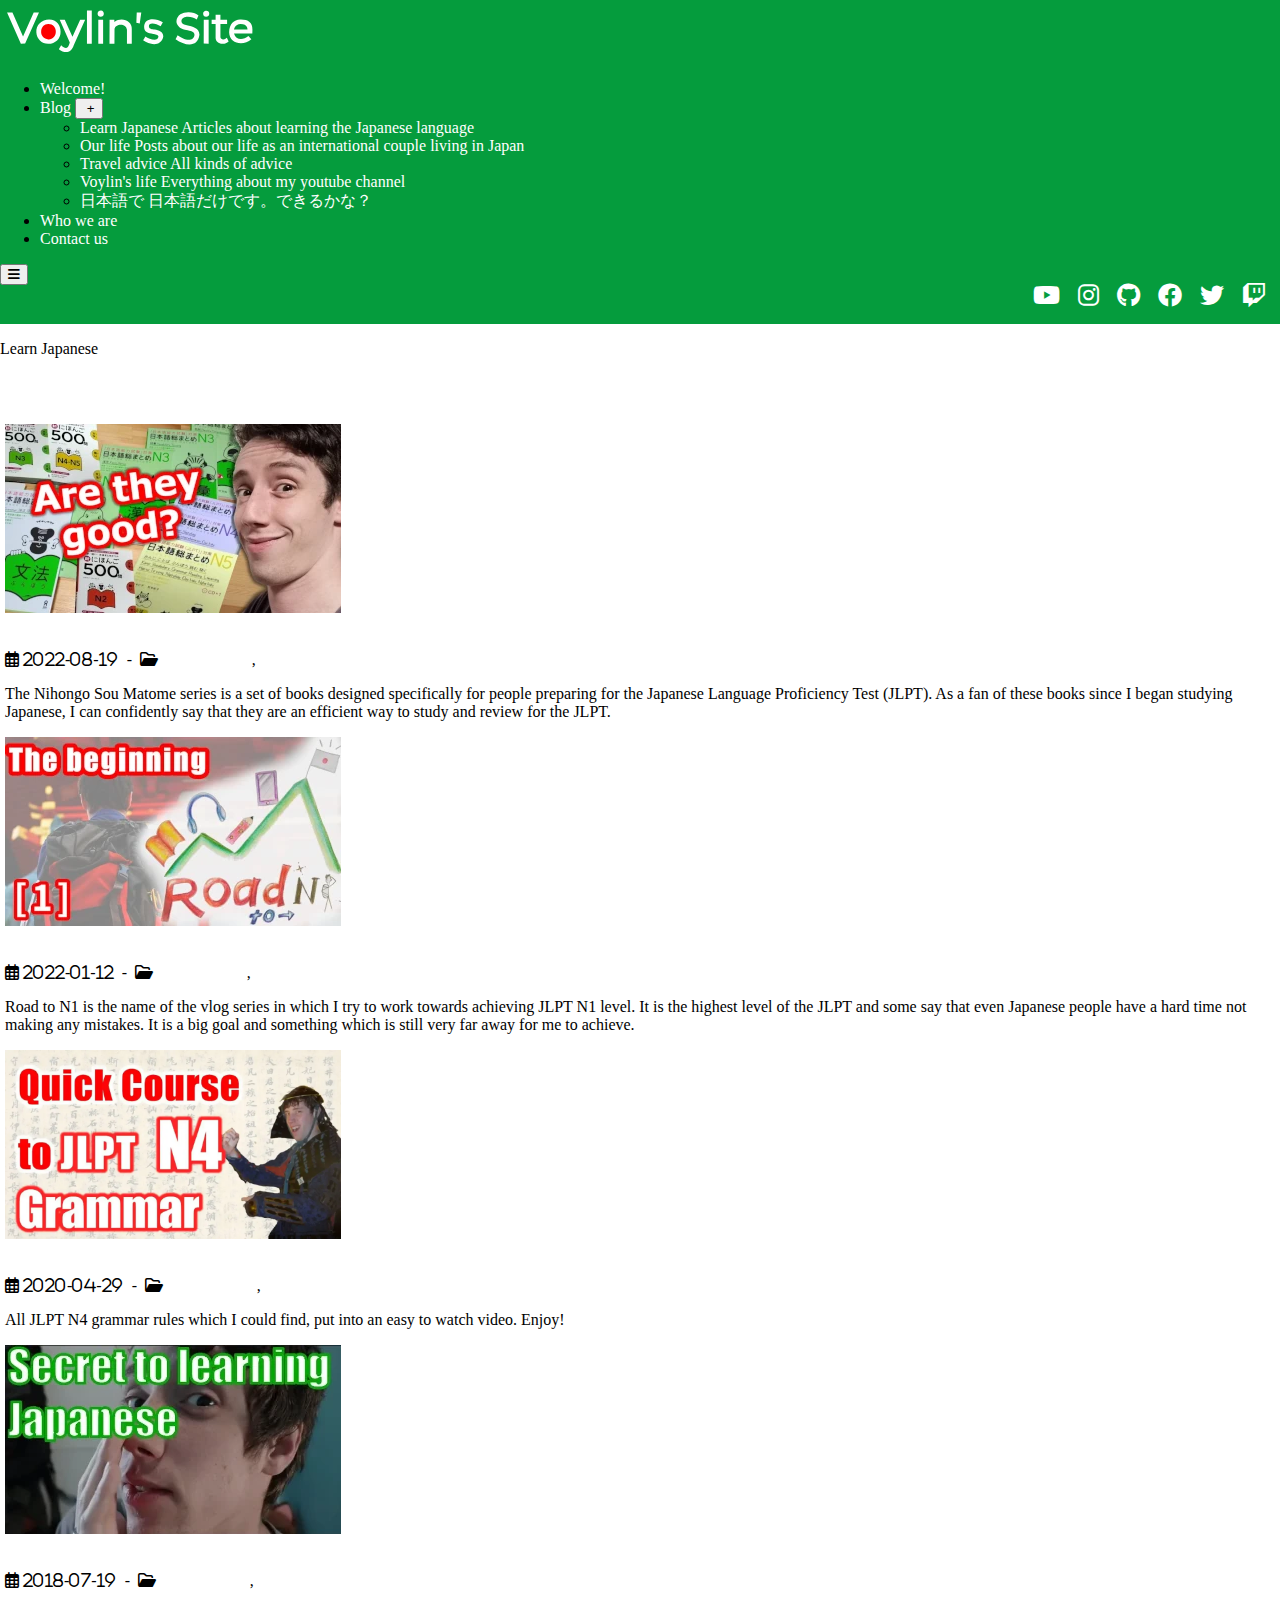
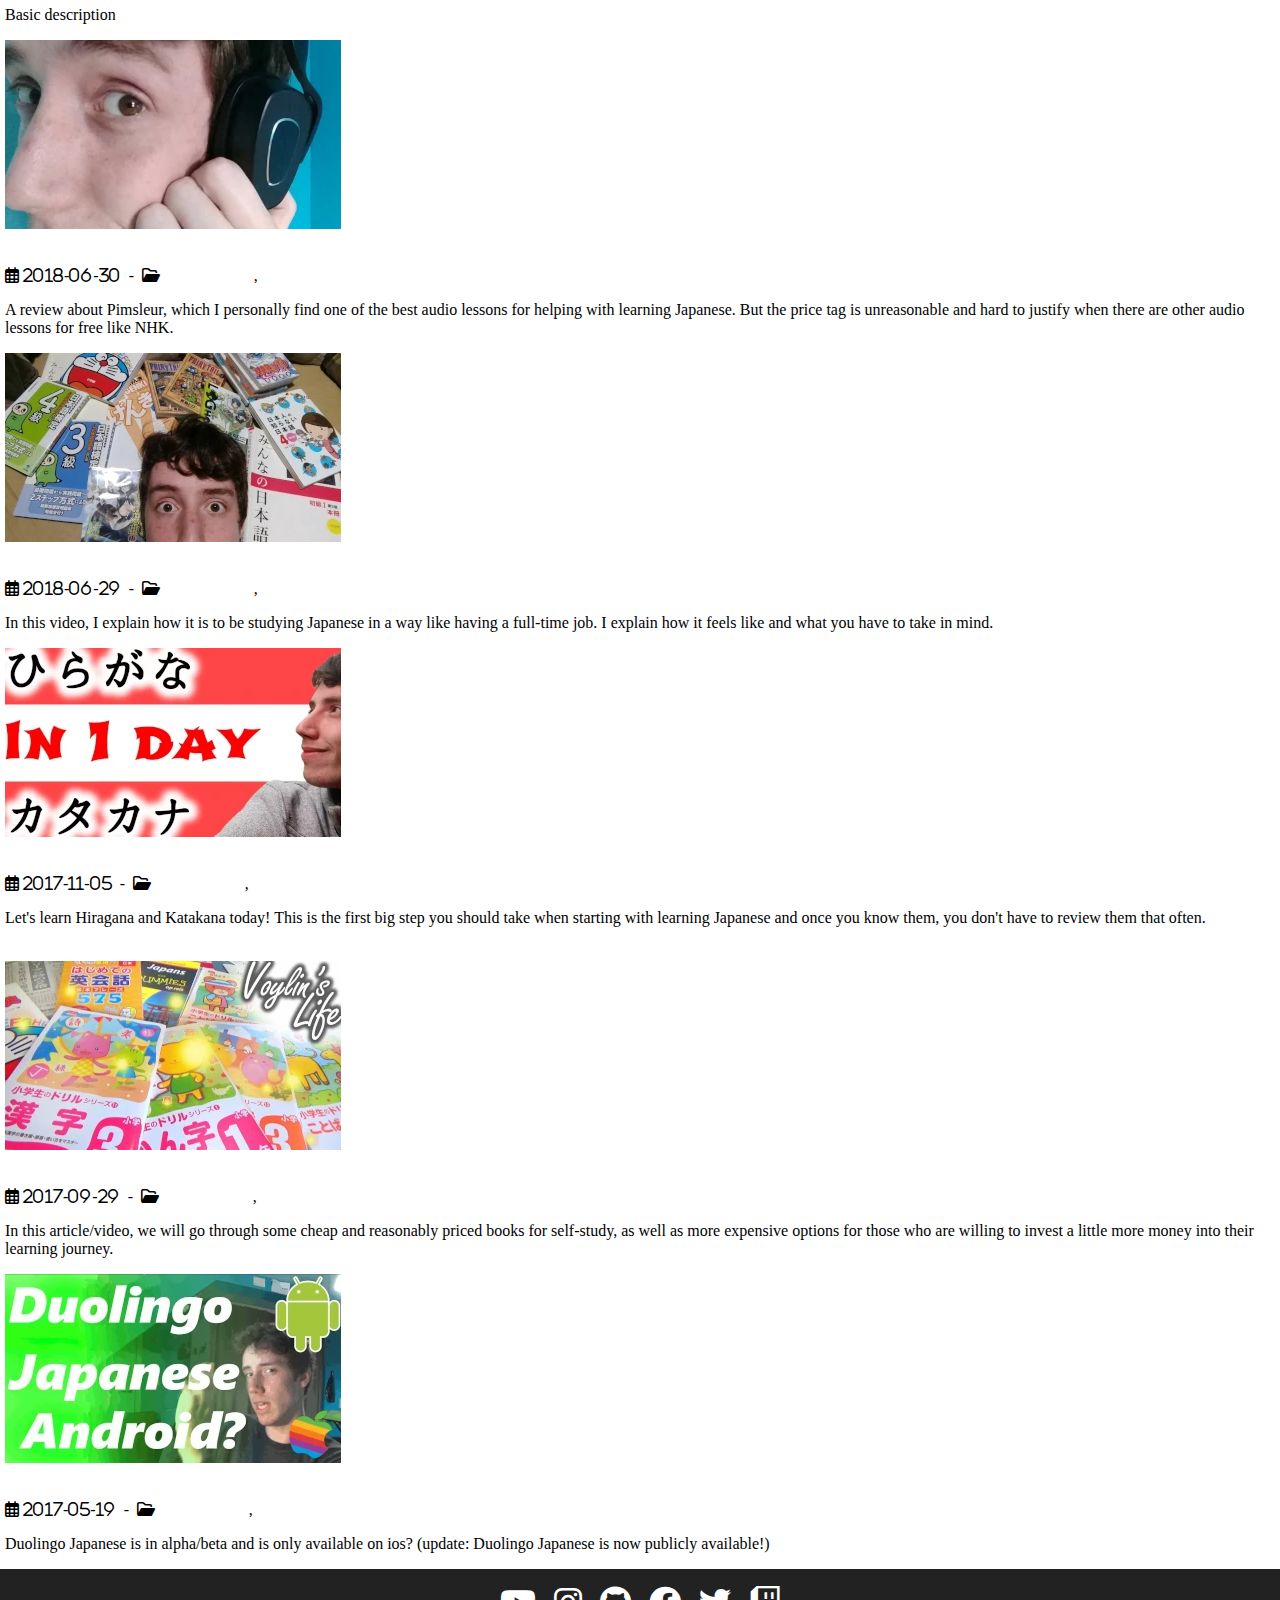
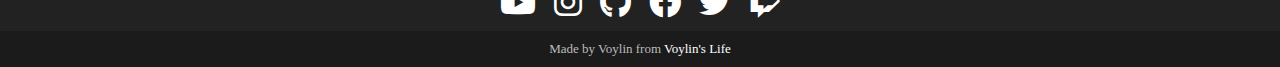
<file: categories/learn-japanese/index.html>
<!DOCTYPE html>
<html lang="en-us"><head>
  <meta charset="utf-8">
  <meta name="viewport" content="width=device-width, initial-scale=1, viewport-fit=cover">
  <title>Voylin&#39;s Life - Learn Japanese - </title>
  <meta name="description" content="Voylin&#39;s Life site - A site about Japanese, Japan, and our adventures of living in Japan.">
  <link rel="icon" type="image/x-icon" href="/site_assets/favicon.svg">
  <link rel="stylesheet" href="/css/style.css">
  <link rel="stylesheet" href="/css/font-awesome-all.css">
  <link rel="canonical" href="https://www.voylinslife.com/categories/learn-japanese/">
  <script async src="https://pagead2.googlesyndication.com/pagead/js/adsbygoogle.js?client=ca-pub-8509752797763329" crossorigin="anonymous"></script>
  <meta property="og:title" content="Learn Japanese" />
<meta property="og:description" content="Voylin&#39;s Life site - A site about Japanese, Japan, and our adventures of living in Japan." />
<meta property="og:type" content="website" />
<meta property="og:url" content="https://www.voylinslife.com/categories/learn-japanese/" />


  <meta name="twitter:card" content="summary"/>
<meta name="twitter:title" content="Learn Japanese"/>
<meta name="twitter:description" content="Voylin&#39;s Life site - A site about Japanese, Japan, and our adventures of living in Japan."/>


  
    
<script type="application/javascript">
var doNotTrack = false;
if (!doNotTrack) {
	window.ga=window.ga||function(){(ga.q=ga.q||[]).push(arguments)};ga.l=+new Date;
	ga('create', 'G-15YVCH6129', 'auto');
	
	ga('send', 'pageview');
}
</script>
<script async src='https://www.google-analytics.com/analytics.js'></script>

  
</head>

<body><header>
  <a href="/" title="Home" id="site_logo">
    <img src="/site_assets/site-logo.svg" alt="Voylin's Life" width="258" height="62">
  </a>

  <script async>
    function blog_menu_button(event) {
      event.preventDefault();
      var blog_menu = document.getElementById("sidebar-blog-menu");
      if (blog_menu.classList.contains("sidebar-show-blog-menu")) {
        blog_menu.classList.remove("sidebar-show-blog-menu");
      } else { blog_menu.classList.add("sidebar-show-blog-menu"); }
    }

    function mobileMenu() {
      var x = document.getElementById("sidebar-navbox");
      if (x.classList.contains("show-mobile-menu")) {
        x.classList.remove("show-mobile-menu");
      } else {x.classList.add("show-mobile-menu");}
    }
  </script>

  <div id="sidebar-navbox">
    <nav>
      <ul>
        
        <li>
          
            <a href="/" title="Welcome!">Welcome!</a>
          
        </li>
        
        <li>
          
            <a id="sidebar-blog-text" href="/blog" title="Blog">Blog</a>
            <button id="sidebar-blog-button" onclick="blog_menu_button(event)" type="button">&nbsp;+</button>
            <ul id="sidebar-blog-menu">
              <li><a href="/categories/learn-japanese/" title="Learn Japanese">
                <span class="blog-menu-link">Learn Japanese</span>
                <span class="blog-menu-link-info">Articles about learning the Japanese language</span>
              </a></li>
              <li><a href="/categories/our-life/" title="Our life">
                <span class="blog-menu-link">Our life</span>
                <span class="blog-menu-link-info">Posts about our life as an international couple living in Japan</span>
              </a></li>
              <li><a href="/categories/travel-advice/" title="Travel advice">
                <span class="blog-menu-link">Travel advice</span>
                <span class="blog-menu-link-info">All kinds of advice</span>
              </a></li>
              <li><a href="/categories/voylins-life/" title="Voylin's life">
                <span class="blog-menu-link">Voylin's life</span>
                <span class="blog-menu-link-info">Everything about my youtube channel</span>
              </a></li>
              <li><a href="/categories/日本語で/" title="日本語で">
                <span class="blog-menu-link">日本語で</span>
                <span class="blog-menu-link-info">日本語だけです。できるかな？</span>
              </a></li>
            </ul>
          
        </li>
        
        <li>
          
            <a href="/about_us" title="Who we are">Who we are</a>
          
        </li>
        
        <li>
          
            <a href="/contact_us" title="Contact us">Contact us</a>
          
        </li>
        
      </ul>
    </nav>

    <script async src="https://cse.google.com/cse.js?cx=b0e541e520bb74b64">
    </script>
    <gcse:search enablehistory="false"></gcse:search>

    <div id="top_social">
      
        <a href="https://youtube.com/voylin" title="Youtube" target="_blank"><i class='fab fa-youtube'></i></a>
      
        <a href="https://www.instagram.com/voylinslife/" title="Instagram" target="_blank"><i class='fab fa-instagram'></i></a>
      
        <a href="https://github.com/voylin" title="Github" target="_blank"><i class='fab fa-github'></i></a>
      
        <a href="https://www.facebook.com/voylinslife" title="Facebook" target="_blank"><i class='fab fa-facebook'></i></a>
      
        <a href="https://twitter.com/voylinslife" title="Twitter" target="_blank"><i class='fab fa-twitter'></i></a>
      
        <a href="https://www.twitch.tv/voylin" title="Twitch" target="_blank"><i class='fab fa-twitch'></i></a>
      
    </div>
  </div>

  <button id="mobile-icon" onclick="mobileMenu()" aria-label="Open mobile menu">
    <i class="fa fa-bars"></i>
  </button>
</header>
<div id="page-title">
        
  <p>Learn Japanese</p>

      </div>
      
      <main id="content">
<div>
  

    <p><a href="/blog/"><b>Back to categories</b></a></p>
    <div class="list-block">
      
      
        
          <div class="post-block">
  
    <a href="https://www.voylinslife.com/posts/2022/08/19_sou-matome-review/"><img src="/images/posts/2022/08/sou-matome-review.webp" alt="Nihongo Sou Matome - Review post image" width="336" height="189" loading="lazy"></a>
  
  <br>
  <div class="post-block-info" >
    <a href="https://www.voylinslife.com/posts/2022/08/19_sou-matome-review/" class="post-block-info-title"><b>Nihongo Sou Matome - Review</b></a><br>
    <p class="metadata"><i class="far fa-calendar-alt" >&nbsp;2022-08-19</i>
    
      &nbsp;-&nbsp;
      <i class="far fa-folder-open"></i>&nbsp;
      <a href="/categories/voylins-life">Voylin&#39;s Life</a>
      , <a href="/categories/learn-japanese">Learn Japanese</a>
      
    
    </p>
    <p>The Nihongo Sou Matome series is a set of books designed specifically for people preparing for the Japanese Language Proficiency Test (JLPT). As a fan of these books since I began studying Japanese, I can confidently say that they are an efficient way to study and review for the JLPT.&nbsp;&nbsp;<a href="https://www.voylinslife.com/posts/2022/08/19_sou-matome-review/">[...] Read more</a></p>
  </div>
</div>
        
      
        
          <div class="post-block">
  
    <a href="https://www.voylinslife.com/posts/2021/09/30_road-to-n1/"><img src="/images/posts/2021/09/road-to-n1.webp" alt="Beginning of Road to N1 post image" width="336" height="189" loading="lazy"></a>
  
  <br>
  <div class="post-block-info" >
    <a href="https://www.voylinslife.com/posts/2021/09/30_road-to-n1/" class="post-block-info-title"><b>Beginning of Road to N1</b></a><br>
    <p class="metadata"><i class="far fa-calendar-alt" >&nbsp;2022-01-12</i>
    
      &nbsp;-&nbsp;
      <i class="far fa-folder-open"></i>&nbsp;
      <a href="/categories/voylins-life">Voylin&#39;s Life</a>
      , <a href="/categories/learn-japanese">Learn Japanese</a>
      
    
    </p>
    <p>Road to N1 is the name of the vlog series in which I try to work towards achieving JLPT N1 level. It is the highest level of the JLPT and some say that even Japanese people have a hard time not making any mistakes. It is a big goal and something which is still very far away for me to achieve.&nbsp;&nbsp;<a href="https://www.voylinslife.com/posts/2021/09/30_road-to-n1/">[...] Read more</a></p>
  </div>
</div>
        
      
        
          <div class="post-block">
  
    <a href="https://www.voylinslife.com/posts/2020/04/29_all-jlpt-n4-grammar/"><img src="/images/posts/2020/04/All-JLPT-N4-Grammar.webp" alt="All JLPT N4 Grammar post image" width="336" height="189" loading="lazy"></a>
  
  <br>
  <div class="post-block-info" >
    <a href="https://www.voylinslife.com/posts/2020/04/29_all-jlpt-n4-grammar/" class="post-block-info-title"><b>All JLPT N4 Grammar</b></a><br>
    <p class="metadata"><i class="far fa-calendar-alt" >&nbsp;2020-04-29</i>
    
      &nbsp;-&nbsp;
      <i class="far fa-folder-open"></i>&nbsp;
      <a href="/categories/voylins-life">Voylin&#39;s Life</a>
      , <a href="/categories/learn-japanese">Learn Japanese</a>
      
    
    </p>
    <p>All JLPT N4 grammar rules which I could find, put into an easy to watch video. Enjoy!&nbsp;&nbsp;<a href="https://www.voylinslife.com/posts/2020/04/29_all-jlpt-n4-grammar/">[...] Read more</a></p>
  </div>
</div>
        
      
        
          <div class="post-block">
  
    <a href="https://www.voylinslife.com/posts/2018/07/19_secret-to-learning-japanese/"><img src="/images/posts/2018/07/secret-to-learning-japanese.webp" alt="Secret to Learning Japanese post image" width="336" height="189" loading="lazy"></a>
  
  <br>
  <div class="post-block-info" >
    <a href="https://www.voylinslife.com/posts/2018/07/19_secret-to-learning-japanese/" class="post-block-info-title"><b>Secret to Learning Japanese</b></a><br>
    <p class="metadata"><i class="far fa-calendar-alt" >&nbsp;2018-07-19</i>
    
      &nbsp;-&nbsp;
      <i class="far fa-folder-open"></i>&nbsp;
      <a href="/categories/voylins-life">Voylin&#39;s Life</a>
      , <a href="/categories/learn-japanese">Learn Japanese</a>
      
    
    </p>
    <p>Basic description&nbsp;&nbsp;<a href="https://www.voylinslife.com/posts/2018/07/19_secret-to-learning-japanese/">[...] Read more</a></p>
  </div>
</div>
        
      
        
          <div class="post-block">
  
    <a href="https://www.voylinslife.com/posts/2018/06/30_pimsleur-japanese/"><img src="/images/posts/2018/06/pimsleur-japanese.webp" alt="Pimsleur Japanese Review post image" width="336" height="189" loading="lazy"></a>
  
  <br>
  <div class="post-block-info" >
    <a href="https://www.voylinslife.com/posts/2018/06/30_pimsleur-japanese/" class="post-block-info-title"><b>Pimsleur Japanese Review</b></a><br>
    <p class="metadata"><i class="far fa-calendar-alt" >&nbsp;2018-06-30</i>
    
      &nbsp;-&nbsp;
      <i class="far fa-folder-open"></i>&nbsp;
      <a href="/categories/voylins-life">Voylin&#39;s Life</a>
      , <a href="/categories/learn-japanese">Learn Japanese</a>
      
    
    </p>
    <p>A review about Pimsleur, which I personally find one of the best audio lessons for helping with learning Japanese. But the price tag is unreasonable and hard to justify when there are other audio lessons for free like NHK.&nbsp;&nbsp;<a href="https://www.voylinslife.com/posts/2018/06/30_pimsleur-japanese/">[...] Read more</a></p>
  </div>
</div>
        
      
        
          <div class="post-block">
  
    <a href="https://www.voylinslife.com/posts/2018/06/29_fulltime-japanese-student/"><img src="/images/posts/2018/06/fulltime-japanese-student.webp" alt="Full-time Japanese Student (2018) post image" width="336" height="189" loading="lazy"></a>
  
  <br>
  <div class="post-block-info" >
    <a href="https://www.voylinslife.com/posts/2018/06/29_fulltime-japanese-student/" class="post-block-info-title"><b>Full-time Japanese Student (2018)</b></a><br>
    <p class="metadata"><i class="far fa-calendar-alt" >&nbsp;2018-06-29</i>
    
      &nbsp;-&nbsp;
      <i class="far fa-folder-open"></i>&nbsp;
      <a href="/categories/voylins-life">Voylin&#39;s Life</a>
      , <a href="/categories/learn-japanese">Learn Japanese</a>
      
    
    </p>
    <p>In this video, I explain how it is to be studying Japanese in a way like having a full-time job. I explain how it feels like and what you have to take in mind.&nbsp;&nbsp;<a href="https://www.voylinslife.com/posts/2018/06/29_fulltime-japanese-student/">[...] Read more</a></p>
  </div>
</div>
        
      
        
          <div class="post-block">
  
    <a href="https://www.voylinslife.com/posts/2017/11/05_hiragana-katakana-one-day/"><img src="/images/posts/2017/11/hiragana-katakana-one-day.webp" alt="Hiragana &amp; Katakana In One Day post image" width="336" height="189" loading="lazy"></a>
  
  <br>
  <div class="post-block-info" >
    <a href="https://www.voylinslife.com/posts/2017/11/05_hiragana-katakana-one-day/" class="post-block-info-title"><b>Hiragana &amp; Katakana In One Day</b></a><br>
    <p class="metadata"><i class="far fa-calendar-alt" >&nbsp;2017-11-05</i>
    
      &nbsp;-&nbsp;
      <i class="far fa-folder-open"></i>&nbsp;
      <a href="/categories/voylins-life">Voylin&#39;s Life</a>
      , <a href="/categories/learn-japanese">Learn Japanese</a>
      
    
    </p>
    <p>Let&#39;s learn Hiragana and Katakana today! This is the first big step you should take when starting with learning Japanese and once you know them, you don&#39;t have to review them that often.&nbsp;&nbsp;<a href="https://www.voylinslife.com/posts/2017/11/05_hiragana-katakana-one-day/">[...] Read more</a></p>
  </div>
</div>
        
      
        
          <div class="post-block">
  
    <a href="https://www.voylinslife.com/posts/2017/04/29_japanese-self-study-books/"><img src="/images/posts/2017/04/japanese-self-study-books.webp" alt="My Japanese Self Study Books - 2017 post image" width="336" height="189" loading="lazy"></a>
  
  <br>
  <div class="post-block-info" >
    <a href="https://www.voylinslife.com/posts/2017/04/29_japanese-self-study-books/" class="post-block-info-title"><b>My Japanese Self Study Books - 2017</b></a><br>
    <p class="metadata"><i class="far fa-calendar-alt" >&nbsp;2017-09-29</i>
    
      &nbsp;-&nbsp;
      <i class="far fa-folder-open"></i>&nbsp;
      <a href="/categories/voylins-life">Voylin&#39;s Life</a>
      , <a href="/categories/learn-japanese">Learn Japanese</a>
      
    
    </p>
    <p>In this article/video, we will go through some cheap and reasonably priced books for self-study, as well as more expensive options for those who are willing to invest a little more money into their learning journey.&nbsp;&nbsp;<a href="https://www.voylinslife.com/posts/2017/04/29_japanese-self-study-books/">[...] Read more</a></p>
  </div>
</div>
        
      
        
          <div class="post-block">
  
    <a href="https://www.voylinslife.com/posts/2017/05/19_duolingo-japanese-ios-only/"><img src="/images/posts/2017/05/duolingo-japanese-ios.webp" alt="Duolingo Japanese for IOS Only?? post image" width="336" height="189" loading="lazy"></a>
  
  <br>
  <div class="post-block-info" >
    <a href="https://www.voylinslife.com/posts/2017/05/19_duolingo-japanese-ios-only/" class="post-block-info-title"><b>Duolingo Japanese for IOS Only??</b></a><br>
    <p class="metadata"><i class="far fa-calendar-alt" >&nbsp;2017-05-19</i>
    
      &nbsp;-&nbsp;
      <i class="far fa-folder-open"></i>&nbsp;
      <a href="/categories/voylins-life">Voylin&#39;s Life</a>
      , <a href="/categories/learn-japanese">Learn Japanese</a>
      
    
    </p>
    <p>Duolingo Japanese is in alpha/beta and is only available on ios? (update: Duolingo Japanese is now publicly available!)&nbsp;&nbsp;<a href="https://www.voylinslife.com/posts/2017/05/19_duolingo-japanese-ios-only/">[...] Read more</a></p>
  </div>
</div>
        
      
    </div>
    

  
</div>

    </main><footer>
  <div id="footer_menu" class="text-center">
    <div id="bottom_social">
      
        <a href="https://youtube.com/voylin" title="Youtube">
          <i class='fab fa-youtube'></i>
        </a>
      
        <a href="https://www.instagram.com/voylinslife/" title="Instagram">
          <i class='fab fa-instagram'></i>
        </a>
      
        <a href="https://github.com/voylin" title="Github">
          <i class='fab fa-github'></i>
        </a>
      
        <a href="https://www.facebook.com/voylinslife" title="Facebook">
          <i class='fab fa-facebook'></i>
        </a>
      
        <a href="https://twitter.com/voylinslife" title="Twitter">
          <i class='fab fa-twitter'></i>
        </a>
      
        <a href="https://www.twitch.tv/voylin" title="Twitch">
          <i class='fab fa-twitch'></i>
        </a>
      
    </div>
  </div>
  <div id="footer_info" class="text-center">
    <p>Made by Voylin from <a href="https://youtube.com/voylin" title="Voylin's Life">Voylin's Life</a></p>
  </div>
</footer>
</body>
</html>
</file>
<file: style.css>
:root {
    --bg-color: #d5d5d5;
    --text-color: #333;
    --accent-purple: #8a2be2;
    --accent-green: #1aa600;
    --terminal-bg: #f8f8f8;
    --card-bg: #ffffff;
    --border-color: #ddd;
    --header-bg: rgba(248, 248, 248, 0.95);
}

@media (prefers-color-scheme: dark) {
    :root {
        --bg-color: #121212;
        --text-color: #e0e0e0;
		--accent-green: #39ff14;
        --terminal-bg: #1e1e1e;
        --card-bg: #2a2a2a;
        --border-color: #444;
        --header-bg: rgba(30, 30, 30, 0.95);
    }
}

* {
    margin: 0;
    padding: 0;
    box-sizing: border-box;
    font-family: 'Courier New', monospace;
}

body {
    background-color: var(--bg-color);
    color: var(--text-color);
    line-height: 1.6;
}

header {
    position: fixed;
    top: 0;
    width: 100%;
    background-color: var(--header-bg);
    padding: 1rem;
    display: flex;
    justify-content: space-between;
    align-items: center;
    border-bottom: 2px solid var(--accent-purple);
    z-index: 1000;
    backdrop-filter: blur(5px);
}

.logo {
    font-size: 1.5rem;
    font-weight: bold;
    color: var(--accent-purple);
}

.logo span {
    color: var(--accent-green);
}

.list {
    list-style-type: disc;
	list-style: none
}

.list li:before {
	content: '\2022 ';
	color: var(--accent-green);
	margin-right: 20px;
}

nav ul {
    display: flex;
    list-style: none;
}

nav ul li {
    margin-left: 1.5rem;
}

nav ul li a {
    text-decoration: none;
    color: var(--text-color);
    position: relative;
    transition: color 0.3s;
}

nav ul li a:hover {
    color: var(--accent-purple);
}

nav ul li a::after {
    content: '';
    position: absolute;
    bottom: -5px;
    left: 0;
    width: 0;
    height: 2px;
    background-color: var(--accent-green);
    transition: width 0.3s;
}

nav ul li a:hover::after {
    width: 100%;
}

.social-icons {
    position: fixed;
    top: 140px;
    right: 20px;
    display: flex;
    flex-direction: column;
    gap: 1rem;
    z-index: 999;
}

.social-icons a {
    color: var(--text-color);
    font-size: 1.5rem;
    transition: color 0.3s;
}

.social-icons a:hover {
    color: var(--accent-purple);
}

main {
    max-width: 1200px;
    margin: 6rem auto 2rem;
    padding: 0 2rem;
}

section {
    margin-top: 1rem;
    margin-bottom: 4rem;
    padding: 2rem;
    background-color: var(--terminal-bg);
    border-radius: 8px;
    border-left: 4px solid var(--accent-purple);
    box-shadow: 0 4px 6px rgba(0, 0, 0, 0.1);
}

h2 {
    color: var(--accent-purple);
    margin-bottom: 1.5rem;
    font-size: 1.8rem;
    border-bottom: 2px solid var(--accent-green);
    padding-bottom: 0.5rem;
    display: inline-block;
}

h2::before {
    content: '> ';
    color: var(--accent-green);
}

p {
    margin-bottom: 1rem;
}

.terminal-text {
    padding: 1rem;
    background-color: var(--card-bg);
    border-radius: 5px;
    border: 1px solid var(--border-color);
    margin-bottom: 1.5rem;
}

.terminal-text::before {
    content: '$ ';
    color: var(--accent-green);
}

.highlight {
    color: var(--accent-purple);
    font-weight: bold;
}

.grid {
    display: grid;
    grid-template-columns: repeat(auto-fill, minmax(300px, 1fr));
    gap: 2rem;
    margin-top: 2rem;
    justify-items: center;
}

.card {
    background-color: var(--card-bg);
    border-radius: 8px;
    overflow: hidden;
    border: 1px solid var(--border-color);
    transition: transform 0.3s, box-shadow 0.3s;
}

.card:hover {
    transform: translateY(-5px);
    box-shadow: 0 10px 20px rgba(0, 0, 0, 0.1);
}

.card-img {
    width: 100%;
    height: 180px;
    background-color: #ddd;
	overflow: hidden;
    display: flex;
    align-items: center;
    justify-content: center;
    color: #666;
    font-size: 1rem;
}

.card-img img {
	width: 100%;
    height: 100%;
    object-fit: contain;
    border-radius: 8px 8px 0 0;
}

.card-img-cover img {
	width: 100%;
    height: 100%;
    object-fit: cover;
    border-radius: 8px 8px 0 0;
}

.card-content {
    padding: 1.5rem;
}

.card-title {
    font-size: 1.2rem;
    margin-bottom: 0.5rem;
    color: var(--accent-purple);
}

.skills-container {
    display: flex;
    flex-wrap: wrap;
    gap: 0.5rem;
    margin-top: 1rem;
}

.skill-tag {
    background-color: var(--card-bg);
    color: var(--accent-purple);
    padding: 0.3rem 0.8rem;
    border-radius: 20px;
    font-size: 0.9rem;
    border: 1px solid var(--accent-purple);
}

.cta-container {
    display: flex;
    flex-direction: column;
    align-items: center;
    margin-top: 2rem;
}

.cta-button {
    display: inline-block;
    padding: 0.8rem 2rem;
    background-color: var(--accent-purple);
    color: white;
    text-decoration: none;
    border-radius: 5px;
    font-weight: bold;
    margin: 0.5rem;
    transition: background-color 0.3s;
}

.cta-button:hover {
    background-color: var(--accent-green);
    color: #333;
}

.youtube-channels {
    margin-top: 2rem;
}

.channel {
    margin-bottom: 1.5rem;
    padding-bottom: 1.5rem;
    border-bottom: 1px dashed var(--border-color);
}

.channel:last-child {
    border-bottom: none;
}

.channel h3 {
    color: var(--accent-purple);
    margin-bottom: 0.5rem;
}

.certificate {
    display: flex;
    align-items: center;
    margin-bottom: 1.5rem;
    padding: 1rem;
    background-color: var(--card-bg);
    border-radius: 8px;
    border: 1px solid var(--border-color);
}

.certificate-icon {
    font-size: 2rem;
    color: var(--accent-green);
    margin-right: 1rem;
}

.certificate-info h3 {
    color: var(--accent-purple);
    margin-bottom: 0.6rem;
}

.certificate p {
	margin-bottom: 0.2rem;
}

footer {
    text-align: center;
    padding: 2rem;
    background-color: var(--terminal-bg);
    border-top: 2px solid var(--accent-purple);
    margin-top: 4rem;
}

.contact-info {
    margin-top: 1.5rem;
}

.contact-method {
    display: flex;
    align-items: center;
    margin-bottom: 1rem;
}

.contact-method i {
    font-size: 1.5rem;
    color: var(--accent-purple);
    margin-right: 1rem;
    width: 30px;
    text-align: center;
}

@media (max-width: 768px) {
    header {
        flex-direction: column;
        padding: 1rem 0;
    }

    nav ul {
        margin-top: 1rem;
        flex-wrap: wrap;
        justify-content: center;
    }

    nav ul li {
        margin: 0.5rem;
    }

    .social-icons {
        position: static;
        flex-direction: row;
        justify-content: center;
        margin-top: 1rem;
    }

    main {
        margin-top: 10rem;
    }

    .grid {
        grid-template-columns: 1fr;
    }
}

.mobile-menu-btn {
    display: none;
    background: none;
    border: none;
    font-size: 1.5rem;
    color: var(--text-color);
    cursor: pointer;
}

@media (max-width: 600px) {
    .mobile-menu-btn {
        display: block;
        position: absolute;
        right: 1rem;
        top: 1rem;
    }

    nav ul {
        display: none;
        flex-direction: column;
        width: 100%;
        text-align: center;
    }

    nav ul.show {
        display: flex;
    }

    nav ul li {
        margin: 0.5rem 0;
    }
}
</file>
<file: css/style_v1.css>
:root {
  --primary: #00a33b;
  --primary-dark: #04772e;

  --link-color: white;
  --link-hover-color: #02f31a;
  --link-hover-color-content: #119c1f;

  --sidebar-background: #029b3a;
  --sidebar-width: 306px;
  --sidebar-small-width: 250px;
  --sidebar-logo-width: 258px;
  --sidebar-logo-small-width: 220px;
  --sidebar-blog-menu-color: #09750000;
  --sidebar-blog-menu-info-color: #f9f9f956;
  --sidebar-menu-blog-menu-hover: #0c8301;


  --page-title-background: #48ce63;

  --footer-menu-color: #222;
  --footer-info-color: #1B1B1B;
  --footer-info-text-color: #bcbcbc;
} body {margin: 0px; }

a, button {
  color: var(--link-color);
  text-decoration: none;
  transition: 0.5s;
}

a:hover, button:hover  {
  content: "";
  color: var(--link-hover-color);
}

button {
  border: none;
  outline: none;
  background-color: transparent;
  box-shadow: none;
}


/** HEADER STUFF **/

header {
  background-color: var(--sidebar-background);
  position: fixed;
  overflow-x: hidden;
  height: 100%;
  width: var(--sidebar-width);
  z-index: 1;
  top: 0;
  left: 0;
  padding-top: 20px;
}

header::-webkit-scrollbar { display: none; }

#site_logo {
  display: inline-block;
  width: var(--sidebar-width);
  text-align: center;
  padding-bottom: 30px;
}

#site_logo img {
  max-width: var(--sidebar-logo-width);
}

nav {
  padding-bottom: 20px;
  -webkit-transition: all 0.3s ease-in-out;
  -moz-transition: all 0.3s ease-in-out;
  -ms-transition: all 0.3s ease-in-out;
  -o-transition: all 0.3s ease-in-out;
  transition: all 0.3s ease-in-out;
}

nav ul {
  padding: 0;
}

nav li {
  list-style: none;
}

nav li:last-child a {
  border-bottom: 0px;
}

nav a {
  padding: 0;
  display: block;
  position: relative;
  font-size: 20px;
  padding: 9px 9px 8px 17px;
  letter-spacing: 1px;
  font-weight: 400;
  border-bottom: 1px solid rgba(0,0,0,0.3);
}

#sidebar-blog-text {
  width: 100%;
}

#sidebar-blog-button {
  display: table-cell;
  vertical-align: middle;
  float: right;
  z-index: 1;
  width: 50px;
  height: 40px;
  border-bottom: 0px;
  margin-top: -45px;
  cursor: pointer;
  text-align: center;
  font-size: x-large;
  position: relative;
  z-index: 999;
}

#sidebar-blog-menu {
  display: none;
}

#sidebar-blog-menu li {
  background-color: var(--primary-dark);
}

#sidebar-blog-menu a {
  background-color: var(--sidebar-blog-menu-color);
  padding-left: 29px;
}

#sidebar-blog-menu a:hover {
  background-color: var(--sidebar-menu-blog-menu-hover);
}

#sidebar-blog-menu span {
  display: block;
}

.blog-menu-link {
  font-size: 14px;
  padding-bottom: 3px;
}

.blog-menu-link-info {
  font-size: 8px;
  color: var(--sidebar-blog-menu-info-color);
}

.sidebar-show-blog-menu {
  display: block !important;
}

#search_form {
  padding-left: 10px;
  padding-right: 10px;
  display: flex;
  align-items: center;
}

#search_form input {
  font-size:medium;
  min-width: 50px;
}

#search_form_input {
  margin-right: 5px;
  flex: 1;
}

#top_social {
  text-align: center;
  padding-top: 30px;
}

#top_social a {
  display: inline-block;
  line-height: var(--site-logo-height);
}

#top_social i {
  font-size:30px;
  padding: 0 7px;
  text-align: center;
}

#mobile-icon {
  margin-top: 6px;
  display: none;
}


/** PAGE TITLE **/
#page-title {
  margin-left: var(--sidebar-width);
  background-color: var(--page-title-background);
}

#page-title p {
  margin: 0;
  padding-top: 5px;
  padding-bottom: 10px;
  font-size:xx-large;
  font-weight: 600;
  text-align: center;
}

/** CONTENT STUFF **/
#content {
  flex: 1;
  margin-left: var(--sidebar-width);
  padding: 10px 50px;
  min-height: 78.7vh;
}

#content a {
  color: darkgreen;
  text-decoration: underline;
  text-underline-offset: 3px;
  font-weight: 600;
  transition: 0.2s;
}
#content a:hover {
  color: var(--link-hover-color-content);
  text-decoration-style: dotted;
}

footer {
  display: flex;
  flex-flow: column;
  margin-left: var(--sidebar-width);
}

#footer_menu {
  background-color: var(--footer-menu-color);
  padding: 17px 5px 13px 5px;
}

#bottom_social i {
  font-size: xx-large;
  padding: 0 7px 0 7px;
}

#footer_info {
  background-color: var(--footer-info-color);
  color: var(--footer-info-text-color);
  font-size: small;
}

#footer_info p {
  margin: 10px 0 10px 0;
}

.yt_blog_box {
  position: relative;
  padding-bottom: 45%;
  height: 0;
  width: 100%;
  display: flex;
  justify-content: center;
}

.yt_blog_video {
  width: 80%;
  height: 100%;
  position: absolute;
  top: 50%;
  left: 50%;
  transform: translate(-50%, -50%);
}


/* Homepage Stuff */
.home_banner_image img {
  display: block;
  margin:  auto;
  max-width: 100%;
  height: auto;
}

article h1 { font-size: 2em; }
article h2 { font-size: 1.5em; }
article h3 { font-size: 1.3em; }
article h4 { font-size: 1.1em; }

.pagination {
  padding: 20px 0;
  text-align: center;
}

.pagination li {
  display: inline;
  margin: 0 5px;
}

.page-link {
  text-decoration: none !important;
}

.list-block {
  display:flex;
  gap: 15px;
  flex-wrap: wrap;
}

.text-center {
  text-align: center;
}

.metadata {
  color: rgb(104, 103, 103);
  margin-top: 3px;
  font-size: small;
}

#prev-next-box {
  display: flex;
  padding: 0 17px;
}

#prev-post-button {
  float: left;
  width: 50%;
}

#next-post-button {
  float: right;
  display: table;
  width: 50%;
  text-align: end;
}

.post-block {
  flex: 1 1 0px;
  width: 0;
  min-width: 250px;
  max-width: 317px;
  border-style: solid;
  border-color: rgb(196, 196, 196);
  background-color: rgb(231, 236, 232);
  border-radius: 8px;
}

.post-block img {
  width: 100%;
  height: auto;
  border-top-left-radius: 5px;
  border-top-right-radius: 5px;
  border-bottom: 3px solid rgb(200, 200, 200);
}

.post-block-info {
  padding: 5px;
}

.post-block-info a {
  text-decoration: none;
}

.post-block-info-title {
  font-size: large; 
}

.image-left {
  padding-right: 15px;
  float: left;
}

.image-right {
  display: block;
  float: right;
}

.image-right img {
  padding-left: 15px;
}

.image-text {
  text-align: center;
  color: darkslategray;
  font-size: small;
}

.blog-header a {
  color: black !important;
  text-decoration: none !important;
  font-weight: 700 !important;
}

.blog-header a:hover {
  color: var(--link-hover-color-content) !important;
}



/** Small desktop screen**/
@media screen and (max-width: 1350px) {
  #content {
    padding: 30px;
    margin-left: var(--sidebar-small-width);
  }

  header {
    width: var(--sidebar-small-width);
  }

  #page-title, footer {
    margin-left: var(--sidebar-small-width);
  }

  #site_logo {
    width: var(--sidebar-small-width);
  }

  #site_logo img {
    width: var(--sidebar-logo-small-width);
  }
  
  .blog-menu-link-info {
    display: none !important;
  }

  #top_social i {
    font-size: 26px;
    padding: 0 5px;
  }

  .yt_blog_box {
    padding-bottom: 56.25%; /* 16:9 */
  }

  .yt_blog_video {
    width: 100%;
    height: 100%;
  }
}

/* Mobile stuff */
@media screen and (max-width: 860px) {

  header {
    background-color: var(--sidebar-background);
    height: auto;
    width: 100%;
    padding: 0;
    position: relative;
    overflow: hidden;
    z-index: 1;
  }
  #page-title, footer {
    width: 100%;
    margin-left: 0;
  }

  .home_banner_image img {
    margin-top: 17px;
  }

  #mobile-icon {
    display: block;
    position: absolute;
    top: 0;
    right: 0;
  }

  #mobile-icon {
    font-size: 35px;
    padding-top: 6px;
    padding-left: 17px;
    padding-right: 10px;
    padding-bottom: 7px;
  }

  #site_logo {
    padding: 0;
  }

  #sidebar-navbox {
    display: none;
  }

  .blog-menu-link-info {
    display: block !important;
  }

  #top_social {
    padding-bottom: 20px;
  }

  .show-mobile-menu {
    display: block !important;
  }
  
  #content {
    padding: 0 15px;
    margin: 0;
  }

  .post-block {
    max-width: 100% !important;
  }
}
</file>
<file: css/style.css>
:root {
  --link-color: white;
  --link-hover-color: #02f31a;

  --header-color: #059c3d;
  --site-logo-height: 60px;
  --footer-menu-color: #222;
  --footer-info-color: #1B1B1B;
  --footer-info-text-color: #bcbcbc;
}

body {
  margin: 0px;
  display: flex;
  flex-direction: column;
  min-height: 100vh;
}

a {
  color: var(--link-color);
  text-decoration: none;
  transition: 0.5s;
}

a:hover {
  color: var(--link-hover-color);
}



header {
  padding: 0;
  background-color: var(--header-color);
  position: relative;
  overflow: hidden;
}

#top_navbar {
  float: none;
  position: absolute;
  top: 50%;
  left: 50%;
  transform: translate(-50%, -50%);
}

#top_navbar a {
  float: left;
  text-align: center;
  padding: 14px 16px;
  font-size: larger;
}

#top_navbar a:hover {
  background-color: #058433;
}

#top_navbar a.active { /* Not certain if this works yet! TODO */
  background-color: #02f31a;
}

#mobile_menu_button {
  display: none;
  float: right;
  padding-right: 7px;
  line-height: var(--site-logo-height);
  padding-left: 27px;
}

#mobile_menu_button i{
  font-size: xx-large;
  padding: 0 7px 0 7px;
  vertical-align: middle;
}

#top_social {
  float: right;
  padding-right: 7px;
}

#top_social a {
  display: inline-block;
  line-height: var(--site-logo-height);
}

#top_social i {
  font-size: x-large;
  padding: 0 7px 0 7px;
  vertical-align: middle;
}

#site_logo, #site_logo img {
  height: var(--site-logo-height);
  max-height: var(--site-logo-height);
}

#site_logo {
  display: inline-block;
}


#content {
  flex: 1;
  padding: 0 5px 0 5px;
}



footer {
  display: flex;
  flex-flow: column;
}

#footer_menu {
  background-color: var(--footer-menu-color);
  padding: 17px 5px 13px 5px;
  text-align: center;
}

#bottom_social i {
  font-size: xx-large;
  padding: 0 7px 0 7px;
}

#footer_info {
  background-color: var(--footer-info-color);
  color: var(--footer-info-text-color);
  font-size: small;
  text-align: center;
}

#footer_info p {
  margin: 10px 0 10px 0;
}


/* Mobile stuff */
@media screen and (max-width: 830px) {
  #top_navbar {
    display: none;
  }

  .mobile_show_nav {
    display: block !important;
  }

  #mobile_menu_button {
    display: block;
  }

  #top_navbar {
    position: relative;
  }
}

@media screen and (max-width: 600px) {
  #top_social {
    display: none;
    float: none;
    padding-left: 0px;
    text-align: center;
    padding-top: 20px;
    padding-bottom: 10px;
    background-color:darkgreen;
  }

  .mobile_show_nav {
    display: flex !important;
  }

  .mobile_show_social {
    display: block !important;
  }

  #top_social a {
    line-height: inherit;
  }

  #top_navbar {
    position: relative;
    background-color:darkgreen;
    overflow: hidden;
    flex-direction: column;
    top: inherit;
    left: inherit;
    transform: inherit;
    height: 100%;
  }
}
</file>
<file: docs/style.css>
:root {
  --sidebar-size: 270px;
  --mobile-header-size: 50px;
  --main-padding: 15px;

  --primary: rgb(0, 163, 59);
  --primary-dark: #04772e;
  --copyright-color: rgb(0, 42, 42);
  --link-hover:rgb(0, 220, 20);
  --title-background: linear-gradient(70deg, rgb(0,200,70), rgb(72, 206, 99) 40%,rgb(72, 206, 99)60%, rgb(0,200,70));

  font-family: "Open Sans",sans-serif; }


body { margin: 0; }
a:hover { 
  color: var(--link-hover);
  transition: all 0.3s ease-in-out 0s;
}


#sidebar {
  background-color: var(--primary);
  z-index: 1;
  top: 0;
}
#sidebar::-webkit-scrollbar { display: none; }


#site-logo {
  max-width: 100%;
}
#site-logo img {
  display: block;
}


#mobile-menu-button {
  display: none;
  border-style:solid;
  border-width: 2px;
  border-color: var(--primary-dark);
  border-radius: 7px;
  background-color:#068043;
  margin: 5px;
  width: 70px;
  cursor: pointer; }
#mobile-menu-button:hover {
  border-color: var(--link-hover);
  background-color:#11a75c; }
#mobile-menu-button p {
  text-align: center;
  margin-top: auto;
  margin-bottom: auto;
  width: 100%;
  font-weight: 600;
  color: white; }


#sidebar-nav a {
  color: white;
  text-decoration: none;
  font-weight: 500;
  font-size: 20px; }
#sidebar-nav a:hover { color: rgb(0, 255, 0) }
#sidebar-nav ul { padding-inline-start: 0; }
#sidebar-nav li {
  display: block;
  margin-left: 0;
  padding: 13px 9px 13px 17px;
  border-bottom: rgba(85, 85, 85, 0.2) solid 2px; }
#sidebar-nav .blog_menu_item {
  padding-left: 37px;
  background-color: var(--primary-dark); }
#sidebar-nav .blog_menu_item {
  font-weight: 400;
  font-size: 17px; }
#sidebar-nav .blog_menu_item p {
  font-size: 9px;
  color: rgb(183, 192, 185);
  padding-top: 3px;
  margin: 0; }


.sns-icons {
  padding: 0 15px;
  width: auto;
  display: flex; }
.sns-icons a {
  fill: white;
  margin: auto; }
.sns-icons a:hover { fill: rgb(0, 255, 0); }


#page-title {
  background: var(--title-background);
  position: sticky;
  z-index: 1;
  top: 0;
  padding-top: 3px;
  padding-bottom: 7px; }
#page-title .title {
  font-weight: 550;
  font-size: 36px;
  margin: auto;
  text-align: center; }


#breadcrumbs {
  font-size: 12px;
  text-align: center; }
#breadcrumbs a {
  fill: rgb(67, 74, 85);
  color: rgb(67, 74, 85);
  padding: 4px; }
#breadcrumbs a:hover {
  fill: white;
  color: white; }


main, footer, #page-title { margin-left: var(--sidebar-size); }


main {
  padding: var(--main-padding);
  background-color: rgb(242, 255, 243);
  min-height: 31.7em;
}


footer small, footer a {
  color: rgb(197, 197, 197);
  margin: 0; }


#bottom-bar {
  padding: 10px;
  background-color: rgb(30, 72, 72);
  display: flex;
  color: rgb(222, 222, 222); }
#bottom-bar .left, #bottom-bar .right {
  width: 50%;
  align-self: flex-start; }
#bottom-bar ul {
  padding-inline-start: 27px;
  margin-top: 10px;
  margin-bottom: 5px; }


#copyright {
  background-color: var(--copyright-color);
  padding: 7px;
  text-align: center;
}
#copyright a { text-decoration:underline dotted; }


/* DESKTOP SCREEN */
@media screen and (min-width: 721px) {
  #sidebar {
    height: 100%;
    width: var(--sidebar-size);
    position: fixed;
    overflow-x: hidden;
    padding-top: 20px; }
  
  #sidebar-content { display: block!important; }}


/* MOBILE SCREEN */
@media screen and (max-width: 720px) {
  main, footer, #page-title { margin-left: 0 !important; }
  #sidebar            { position: sticky }
  #sidebar-banner     { max-height: var(--mobile-header-size); display: flex; }
  #site-logo          { margin-right: auto; display: inline-block !important; }
  #site-logo img      { height: var(--mobile-header-size); }
  #sidebar-content    { display: none; }
  #sidebar-nav ul     { margin: 0; }
  #mobile-menu-button { display:inline-flex !important; }

  #page-title {
    position: static !important;
    padding-bottom: 3px !important; }
  #page-title .title {
    font-size: 26px !important; }}



/********************************************/
/* PAGE STUFF                               */
/********************************************/
.category-container { /* from blog page */
  display: block;
  text-align: center;
}


.category-container a {
  display: inline-block;
  margin: 10px;
}

.category-container a img {
  max-width: 100%;
  border-radius: 10px;
}

.center-image {
  display: block;
  margin: auto;
  max-width: 100%;
  height: auto;
}

.round-corners {
  border-radius: 10px;
}

.blog-card-container {
  display: block;
}

.blog-post-block {
  display: inline-block;
  margin: 10px;
}

.blog-post-block img {
  display: block;
  margin: auto;
  max-width: 100%;
  height: auto;
}
</file>
<file: OLD_docs/style.css>
:root {
  --sidebar-size: 270px;
  --mobile-header-size: 50px;
  --main-padding: 15px 30px;

  --primary: rgb(0, 163, 59);
  --primary-dark: #04772e;
  --copyright-color: rgb(0, 42, 42);
  --link-hover:rgb(0, 220, 20);
  --title-background: linear-gradient(70deg, rgb(0,200,70), rgb(72, 206, 99) 40%,rgb(72, 206, 99)60%, rgb(0,200,70));

  font-family: "Open Sans",sans-serif; }


body { margin: 0; }
a:hover { 
  color: var(--link-hover);
  transition: all 0.3s ease-in-out 0s;
}


#sidebar {
  background-color: var(--primary);
  z-index: 1;
  top: 0;
}
#sidebar::-webkit-scrollbar { display: none; }


#site-logo {
  max-width: 100%;
}
#site-logo img {
  display: block;
}


#mobile-menu-button {
  display: none;
  border-style:solid;
  border-width: 2px;
  border-color: var(--primary-dark);
  border-radius: 7px;
  background-color:#068043;
  margin: 5px;
  width: 70px;
  cursor: pointer; }
#mobile-menu-button:hover {
  border-color: var(--link-hover);
  background-color:#11a75c; }
#mobile-menu-button p {
  text-align: center;
  margin-top: auto;
  margin-bottom: auto;
  width: 100%;
  font-weight: 600;
  color: white; }


#sidebar-nav a {
  color: white;
  text-decoration: none;
  font-weight: 500;
  font-size: 20px; }
#sidebar-nav a:hover { color: rgb(0, 255, 0) }
#sidebar-nav ul { padding-inline-start: 0; }
#sidebar-nav li {
  display: block;
  margin-left: 0;
  padding: 13px 9px 13px 17px;
  border-bottom: rgba(85, 85, 85, 0.2) solid 2px; }
#sidebar-nav .blog_menu_item {
  padding-left: 37px;
  background-color: var(--primary-dark); }
#sidebar-nav .blog_menu_item {
  font-weight: 400;
  font-size: 17px; }
#sidebar-nav .blog_menu_item p {
  font-size: 9px;
  color: rgb(183, 192, 185);
  padding-top: 3px;
  margin: 0; }


.sns-icons {
  padding: 0 15px;
  width: auto;
  display: flex; }
.sns-icons a {
  fill: white;
  margin: auto; }
.sns-icons a:hover { fill: rgb(0, 255, 0); }


#page-title {
  background: var(--title-background);
  position: sticky;
  z-index: 1;
  top: 0;
  padding-top: 3px;
  padding-bottom: 7px; }
#page-title .title {
  font-weight: 550;
  font-size: 36px;
  margin: auto;
  text-align: center; }


#breadcrumbs {
  font-size: 12px;
  text-align: center; }
#breadcrumbs a {
  fill: rgb(67, 74, 85);
  color: rgb(67, 74, 85);
  padding: 4px; }
#breadcrumbs a:hover {
  fill: white;
  color: white; }


main, footer, #page-title { margin-left: var(--sidebar-size); }


main {
  padding: var(--main-padding);
  background-color: rgb(242, 255, 243);
  min-height: 31.7em;
}


footer small, footer a {
  color: rgb(197, 197, 197);
  margin: 0; }


#bottom-bar {
  padding: 10px;
  background-color: rgb(30, 72, 72);
  display: flex;
  color: rgb(222, 222, 222); }
#bottom-bar .left, #bottom-bar .right {
  width: 50%;
  align-self: flex-start; }
#bottom-bar ul {
  padding-inline-start: 27px;
  margin-top: 10px;
  margin-bottom: 5px; }


#copyright {
  background-color: var(--copyright-color);
  padding: 7px;
  text-align: center;
}
#copyright a { text-decoration:underline dotted; }


/* DESKTOP SCREEN */
@media screen and (min-width: 721px) {
  #sidebar {
    height: 100%;
    width: var(--sidebar-size);
    position: fixed;
    overflow-x: hidden;
    padding-top: 20px; }
  
  #sidebar-content { display: block!important; }}


/* MOBILE SCREEN */
@media screen and (max-width: 720px) {
  main, footer, #page-title { margin-left: 0 !important; }
  #sidebar            { position: sticky }
  #sidebar-banner     { max-height: var(--mobile-header-size); display: flex; }
  #site-logo          { margin-right: auto; display: inline-block !important; }
  #site-logo img      { height: var(--mobile-header-size); }
  #sidebar-content    { display: none; }
  #sidebar-nav ul     { margin: 0; }
  #mobile-menu-button { display:inline-flex !important; }

  #page-title {
    position: static !important;
    padding-bottom: 3px !important; }
  #page-title .title {
    font-size: 26px !important; }}



/********************************************/
/* PAGE STUFF                               */
/********************************************/
.category-container { /* from blog page */
  display: block;
  text-align: center;
}


.category-container a {
  display: inline-block;
  margin: 10px;
}

.category-container a img {
  max-width: 100%;
  border-radius: 10px;
}

.center-image {
  display: block;
  margin: auto;
  max-width: 100%;
  height: auto;
}

.round-corners {
  border-radius: 10px;
}

.blog-card-container {
  display: flex;
  flex-wrap: wrap;
}

.blog-post-block {
  display: inline-block;
  margin: 10px;
  max-width: 320px;
}

.blog-post-block .blog-card-title {
  text-decoration: none;
  text-align: center;
  font-size: 22px;
  font-weight: 600;
}

.blog-post-block .blog-card-title p {
  margin-top: 5px !important;
}

.blog-post-block a img {
  display: block;
  margin: auto;
  width: 100%;
  height: auto;
  border-radius: 5px;
}

.blog-post-block .blog-card-date {
  color: gray;
}

.blog-post-block p {
  margin-top: 0;
  margin-bottom: 10px;
}

@media screen and (max-width: 1200px) {
  .blog-post-block {
    max-width: 230px;
  }
}

.yt-container {
  position: relative;
  padding-bottom: 39.30%;
  height: 0;
  margin-left: 15%;
  margin-right: 15%;
}

.yt-video {
  position: absolute;
  display: block;
  width: 100%;
  height: 100%;
  margin-left: auto;
  margin-right: auto;
}
@media screen and (max-width: 1200px) {
  .yt-container {
    padding-bottom: 50.5%;
    margin-left: 5%;
    margin-right: 5%;
  }
}
</file>
